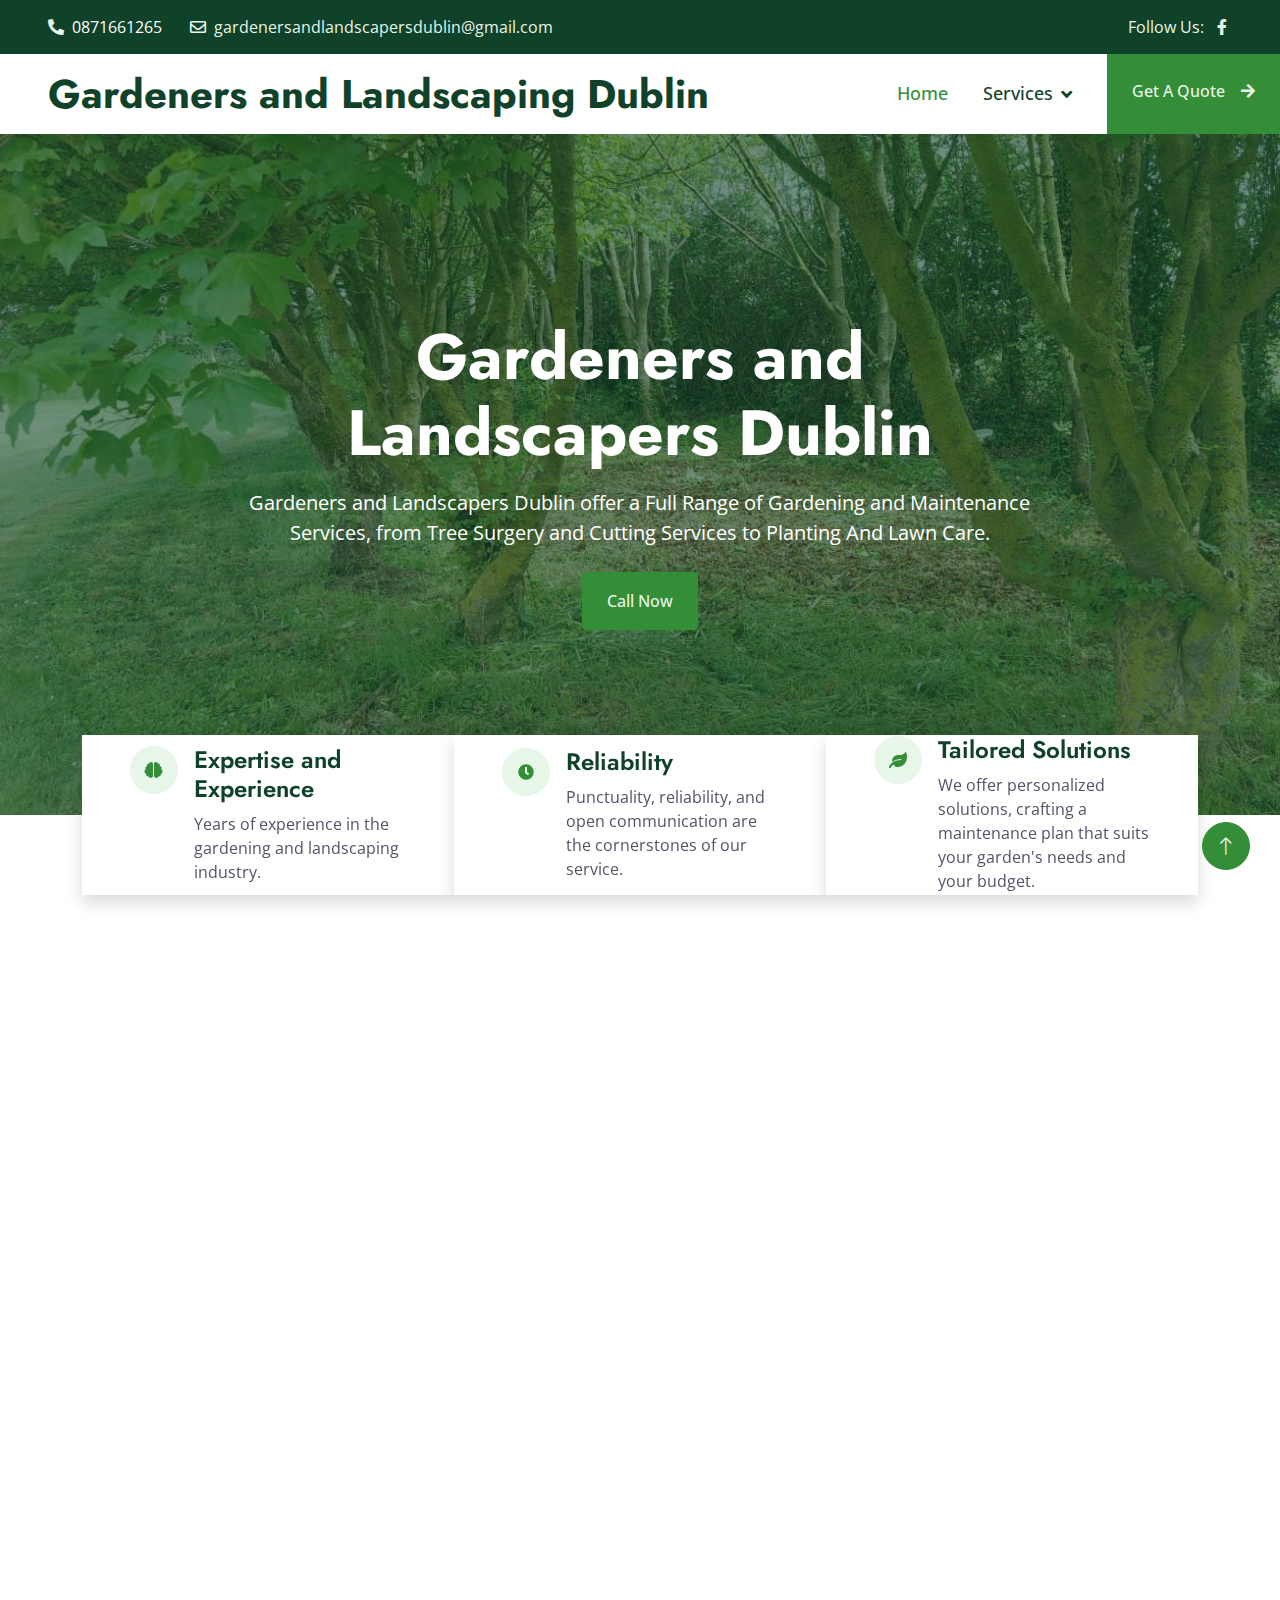
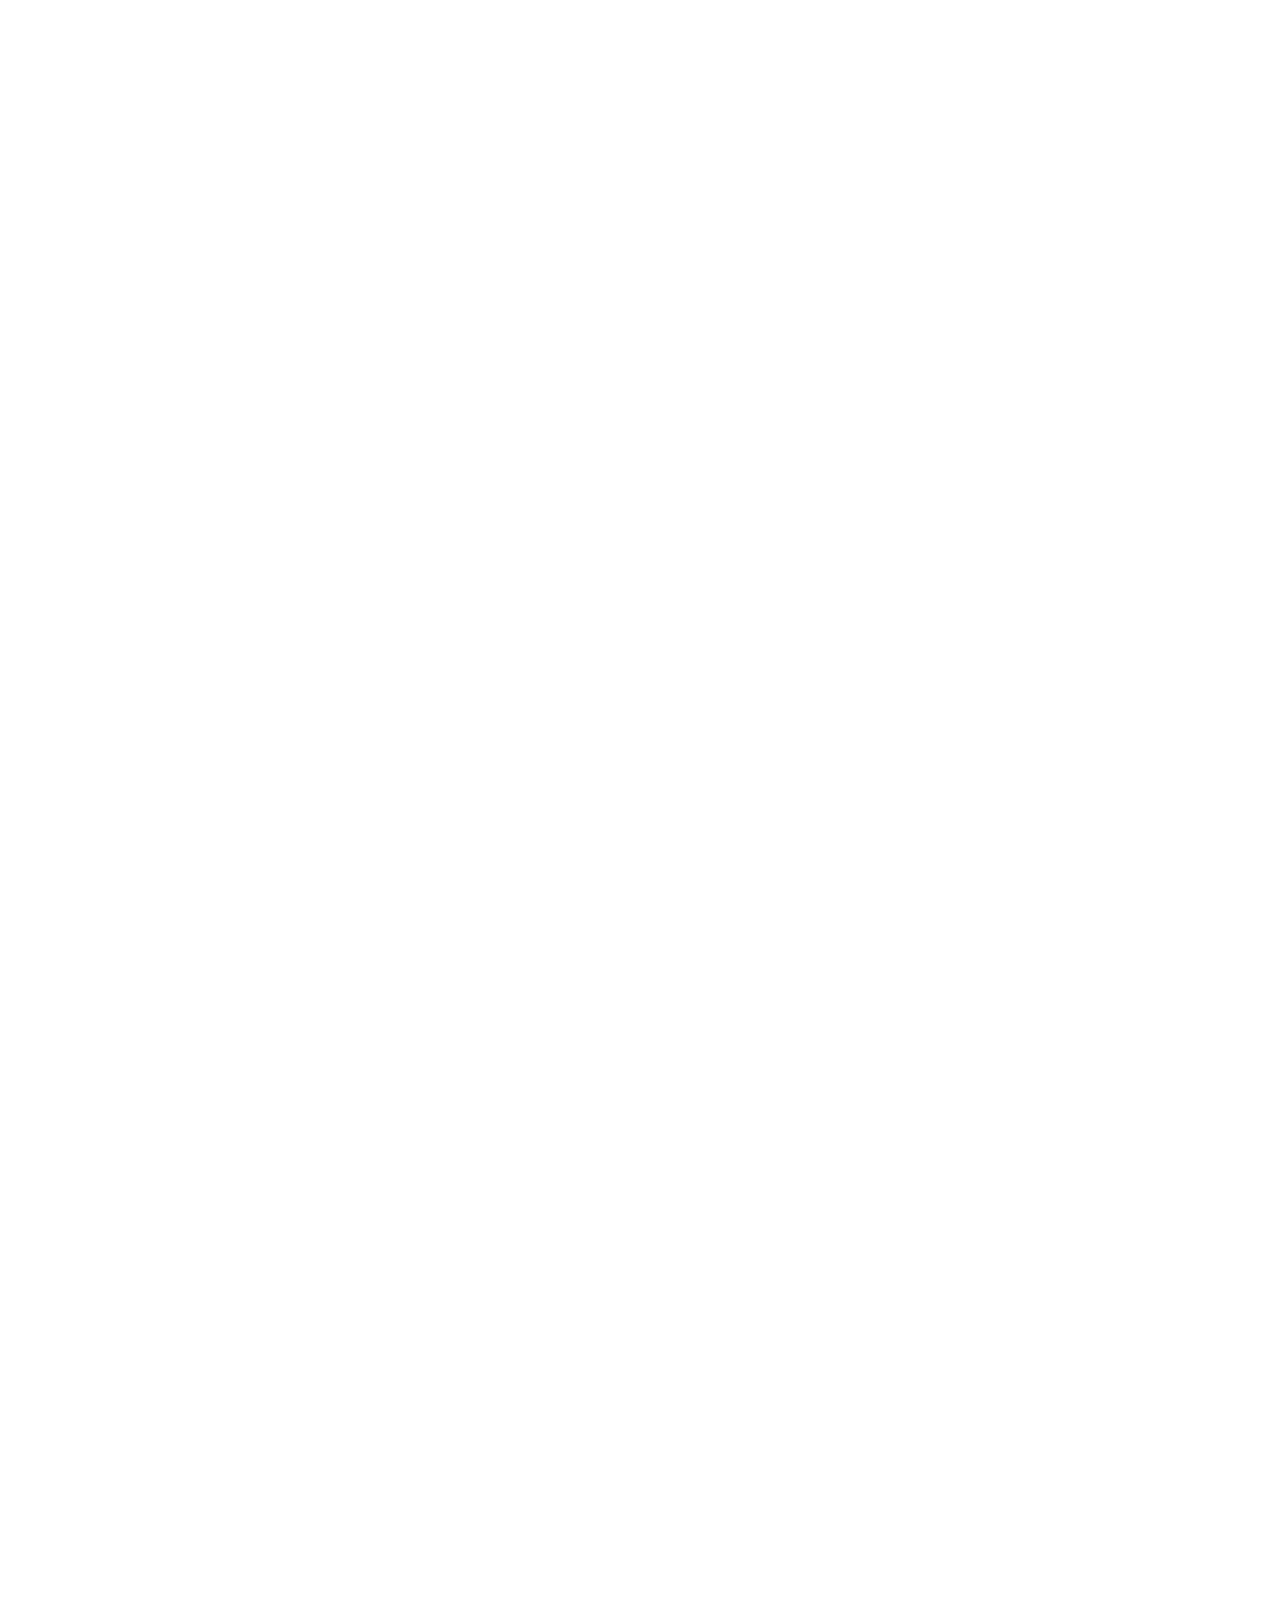
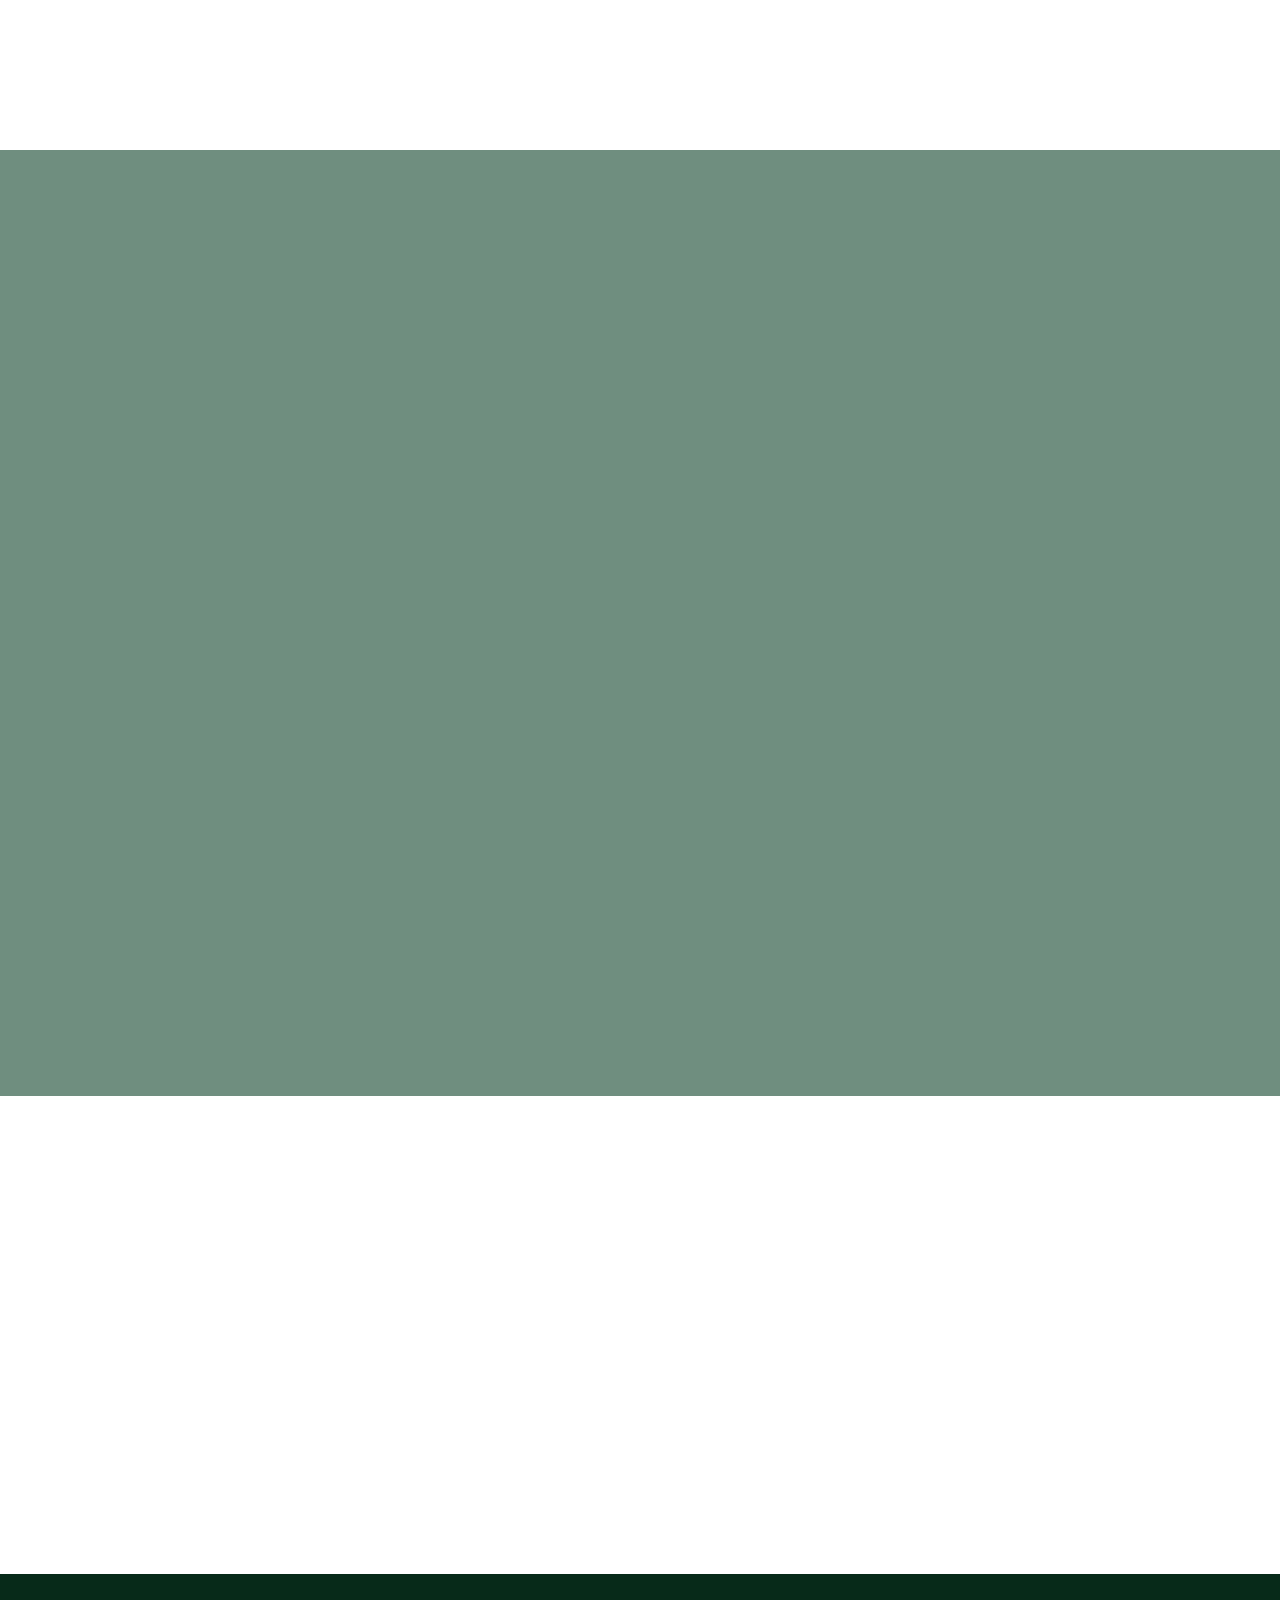
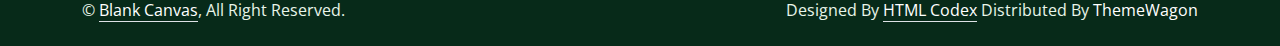
<file: index.html>
<!DOCTYPE html>
<html lang="en">
  <head>
    <meta charset="utf-8" />
    <title>Gardeners and landscapers Dublin | Professional gardening services | Landscaping Dublin | </title>
    <meta content="width=device-width, initial-scale=1.0" name="viewport" />
    <meta content="" name="keywords" />
    <meta content="" name="description" />

    <!-- Favicon -->
    <link href="img/favicon.ico" rel="icon" />

    <!-- Google Web Fonts -->
    <link rel="preconnect" href="https://fonts.googleapis.com" />
    <link rel="preconnect" href="https://fonts.gstatic.com" crossorigin />
    <link
      href="https://fonts.googleapis.com/css2?family=Jost:wght@500;600;700&family=Open+Sans:wght@400;500&display=swap"
      rel="stylesheet"
    />

    <!-- Icon Font Stylesheet -->
    <link
      href="https://cdnjs.cloudflare.com/ajax/libs/font-awesome/5.10.0/css/all.min.css"
      rel="stylesheet"
    />
    <link
      href="https://cdn.jsdelivr.net/npm/bootstrap-icons@1.4.1/font/bootstrap-icons.css"
      rel="stylesheet"
    />

    <!-- Libraries Stylesheet -->
    <link href="lib/animate/animate.min.css" rel="stylesheet" />
    <link href="lib/owlcarousel/assets/owl.carousel.min.css" rel="stylesheet" />
    <link href="lib/lightbox/css/lightbox.min.css" rel="stylesheet" />

    <!-- Customized Bootstrap Stylesheet -->
    <link href="css/bootstrap.min.css" rel="stylesheet" />

    <!-- Template Stylesheet -->
    <link href="css/style.css" rel="stylesheet" />
    <script src="https://product-gallery.cloudinary.com/latest/all.js" type="text/javascript">
</script>  
  </head>

  <body>
    <!-- Spinner Start -->
    <div
      id="spinner"
      class="show position-fixed translate-middle w-100 vh-100 top-50 start-50 d-flex align-items-center justify-content-center bg-white"
    >
      <div
        class="spinner-border text-primary"
        role="status"
        style="width: 3rem; height: 3rem"
      ></div>
    </div>
    <!-- Spinner End -->

    <!-- Topbar Start -->
    <div class="container-fluid bg-dark text-light px-0 py-2">
      <div class="row gx-0 d-none d-lg-flex">
        <div class="col-lg-7 px-5 text-start">
          <div class="h-100 d-inline-flex align-items-center me-4">
            <span class="fa fa-phone-alt me-2"></span>
            <span><a href="tel:0871661265">0871661265</a></span>
          </div>
          <div class="h-100 d-inline-flex align-items-center">
            <span class="far fa-envelope me-2"></span>
            <span>gardenersandlandscapersdublin@gmail.com</span>
          </div>
        </div>
        <div class="col-lg-5 px-5 text-end">
          <div class="h-100 d-inline-flex align-items-center mx-n2">
            <span>Follow Us:</span>
           <a class="btn btn-link text-light" href="https://www.facebook.com/profile.php?id=61587219752154"
              ><i class="fab fa-facebook-f"></i
            ></a>
          </div>
        </div>
      </div>
    </div>
    <!-- Topbar End -->

    <!-- Navbar Start -->
    <nav class="navbar navbar-expand-lg navbar-light sticky-top bg-white p-0">
      <a
        href="index.html"
        class="navbar-brand d-flex align-items-center px-xl-5 px-3"
      >
        <h1 class="m-0">Gardeners and Landscaping Dublin</h1>
      </a>
      <button
        type="button"
        class="navbar-toggler me-4"
        data-bs-toggle="collapse"
        data-bs-target="#navbarCollapse"
      >
        <span class="navbar-toggler-icon"></span>
      </button>
      <div class="navbar-collapse collapse" id="navbarCollapse">
        <div class="navbar-nav p-lg-0 ms-auto p-4">
          <a href="index.html" class="nav-item nav-link active">Home</a>
          <!-- <a href="about.html" class="nav-item nav-link">About</a> -->
          <!-- <a href="service.html" class="nav-item nav-link">Services</a>
          <a href="project.html" class="nav-item nav-link">Projects</a> -->
          <div class="nav-item dropdown">
            <a
              href="service.html"
              class="nav-link dropdown-toggle"
              data-bs-toggle="dropdown"
              >Services</a
            >
            <div class="dropdown-menu bg-light m-0">
              <a href="tree-surgery.html" class="dropdown-item">Tree Surgery/Hedge Cutting</a>
              <a href="lawn-care.html" class="dropdown-item">Lawn Design and Care</a>
              <a href="landscaping.html" class="dropdown-item">Landscaping</a>
              <a href="decking-fencing.html" class="dropdown-item">Decking and Fencing</a>
              <a href="powerwashing-cleaning.html" class="dropdown-item">Powerwashing/Cleaning</a>
              <a href="painting-decorating.html" class="dropdown-item">Painting/Decorating </a>
            </div>
          </div>
        </div>
        <a
          href="contact.html"
          class="btn btn-primary px-lg-4 rounded-0 d-none d-lg-block py-4"
          >Get A Quote<i class="fa fa-arrow-right ms-3"></i
        ></a>
      </div>
    </nav>
    <!-- Navbar End -->

    <!-- Carousel Start -->
    <div class="container-fluid wow fadeIn p-0" data-wow-delay="0.1s">
      <div class="carousel-inner">
        <div class="carousel-item active">
          <img
            src="./img/hero.jpeg"
            class="w-100 img-fluid object-fit-contain overflow-hidden"
            alt=""
          />
          <div class="carousel-caption">
            <div class="container-fluid">
              <div class="row justify-content-center">
                <div class="col-xl-8 ">
                  <h1 class="display-1 text-wrap text-md-nowrap animated slideInDown mb-3 text-white d-none d-md-block">
                    Gardeners and Landscapers Dublin
                  </h1>
                  <p class="fs-5 mb-4 text-white">
                    Gardeners and Landscapers
                    Dublin offer a Full Range of Gardening and
                    Maintenance Services, from Tree Surgery and Cutting Services
                    to Planting And Lawn Care.
                  </p>
                  <a href="tel:0871661265" class="btn btn-primary py-sm-3 px-sm-4"
                    >Call Now</a
                  >
                </div>
              </div>
            </div>
          </div>
        </div>
      </div>
      <!-- <div id="header-carousel" class="carousel slide" data-bs-ride="carousel">
        <div class="carousel-inner">
          <div class="carousel-item active">
            <img class="w-100" src="img/carousel-1.jpg" alt="Image" />
            <div class="carousel-caption">
              <div class="container">
                <div class="row justify-content-center">
                  <div class="col-lg-8">
                    <h1 class="display-1 animated slideInDown mb-5 text-white">
                      Make Your Home Like Garden
                    </h1>
                    <a href="" class="btn btn-primary py-sm-3 px-sm-4"
                      >Explore More</a
                    >
                  </div>
                </div>
              </div>
            </div>
          </div>
          <div class="carousel-item">
            <img class="w-100" src="img/carousel-2.jpg" alt="Image" />
            <div class="carousel-caption">
              <div class="container">
                <div class="row justify-content-center">
                  <div class="col-lg-7">
                    <h1 class="display-1 animated slideInDown mb-5 text-white">
                      Create Your Own Small Garden At Home
                    </h1>
                    <a href="" class="btn btn-primary py-sm-3 px-sm-4"
                      >Explore More</a
                    >
                  </div>
                </div>
              </div>
            </div>
          </div>
        </div>
        <button
          class="carousel-control-prev"
          type="button"
          data-bs-target="#header-carousel"
          data-bs-slide="prev"
        >
          <span class="carousel-control-prev-icon" aria-hidden="true"></span>
          <span class="visually-hidden">Previous</span>
        </button>
        <button
          class="carousel-control-next"
          type="button"
          data-bs-target="#header-carousel"
          data-bs-slide="next"
        >
          <span class="carousel-control-next-icon" aria-hidden="true"></span>
          <span class="visually-hidden">Next</span>
        </button>
      </div> -->
    </div>
    <!-- Carousel End -->

    <!-- Top Feature Start -->
    <div class="container-fluid top-feature pt-lg-0 py-5">
      <div class="pt-lg-0 container py-5">
        <div class="row gx-0">
          <div class="col-lg-4 wow fadeIn" data-wow-delay="0.1s">
            <div
              class="d-flex align-items-center h-100 bg-white px-5 shadow"
              style="min-height: 160px"
            >
              <div class="d-flex">
                <div
                  class="btn-lg-square rounded-circle bg-light flex-shrink-0"
                >
                  <i class="fa fa-brain text-primary"></i>
                </div>
                <div class="ps-3">
                  <h4>Expertise and Experience</h4>
                  <span
                    >Years of experience in the gardening and landscaping
                    industry.</span
                  >
                </div>
              </div>
            </div>
          </div>
          <div class="col-lg-4 wow fadeIn" data-wow-delay="0.3s">
            <div
              class="d-flex align-items-center h-100 bg-white px-5 shadow"
              style="min-height: 160px"
            >
              <div class="d-flex">
                <div
                  class="btn-lg-square rounded-circle bg-light flex-shrink-0"
                >
                  <i class="fa fa-clock text-primary"></i>
                </div>
                <div class="ps-3">
                  <h4>Reliability</h4>
                  <span
                    >Punctuality, reliability, and open communication are the
                    cornerstones of our service.</span
                  >
                </div>
              </div>
            </div>
          </div>
          <div class="col-lg-4 wow fadeIn" data-wow-delay="0.5s">
            <div
              class="d-flex align-items-center h-100 bg-white px-5 shadow"
              style="min-height: 160px"
            >
              <div class="d-flex">
                <div
                  class="btn-lg-square rounded-circle bg-light flex-shrink-0"
                >
                  <i class="fa fa-leaf text-primary"></i>
                </div>
                <div class="ps-3">
                  <h4>Tailored Solutions</h4>
                  <span
                    >We offer personalized solutions, crafting a maintenance
                    plan that suits your garden's needs and your budget.</span
                  >
                </div>
              </div>
            </div>
          </div>
        </div>
      </div>
    </div>
    <!-- Top Feature End -->

    <!-- About Start -->
    <div class="container-xxl py-5" id="about">
      <div class="container">
        <div class="row g-5 align-items-center">
          <div class="col-lg-4 col-md-6 wow fadeInUp" data-wow-delay="0.1s">
            <img
              class="img-fluid rounded"
              data-wow-delay="0.1s"
              src="img/about-1.jpg"
            />
          </div>
          <div class="col-lg-8 col-md-6 wow fadeInUp" data-wow-delay="0.3s">
            <!-- <h1 class="display-1 text-primary mb-0">25</h1>
            <p class="text-primary mb-4">Year of Experience</p> -->
            <h1 class="display-5 mb-4">About Us</h1>
            <p class="mb-4">
              Your one-stop solution for professional gardening and landscaping
              services in Dublin.
            </p>
            <p>
              With a team of skilled horticulturists and landscaping experts,
              <b>Gardeners and Landscapers Dublin</b> take great pride in transforming
              outdoor spaces into breathtaking gardens and lush landscapes.
              Whether you need tree cutting, hedge trimming, fence erecting and
              repair, lawn care and seeding, or any other gardening service, we
              have the expertise to create stunning outdoor spaces that meet
              your needs and exceed your expectations.
              <p>
                <b> Gardeners and Landscapers Dublin </b> offer to undertake all
                those mundane but essential home and garden maintenance tasks,
                which many property owners dread the notion of dealing with,
                including Tree And Hedge Cutting, Lawn Care , Fencing and
                Clearances and Minor Repairs.
              </p>
            </p>
            <a class="btn btn-primary px-4 py-3" href="service.html">Explore More</a>
          </div>
          <!-- <div class="col-lg-3 col-md-12 wow fadeInUp" data-wow-delay="0.5s">
            <div class="row g-5">
              <div class="col-12 col-sm-6 col-lg-12">
                <div class="border-start ps-4">
                  <i class="fa fa-award fa-3x text-primary mb-3"></i>
                  <h4 class="mb-3">Award Winning</h4>
                  <span
                    >Clita erat ipsum et lorem et sit, sed stet lorem sit clita
                    duo justo magna</span
                  >
                </div>
              </div>
              <div class="col-12 col-sm-6 col-lg-12">
                <div class="border-start ps-4">
                  <i class="fa fa-users fa-3x text-primary mb-3"></i>
                  <h4 class="mb-3">Dedicated Team</h4>
                  <span
                    >Clita erat ipsum et lorem et sit, sed stet lorem sit clita
                    duo justo magna</span
                  >
                </div>
              </div>
            </div>
          </div> -->
        </div>
      </div>
    </div>
    <!-- About End -->

<div id="my-gallery" style="max-width:80%;margin:auto">
</div>

    <!-- Facts Start -->
    <!-- <div
      class="container-fluid facts my-5 py-5"
      data-parallax="scroll"
      data-image-src="img/carousel-1.jpg"
    >
      <div class="container py-5">
        <div class="row g-5">
          <div
            class="col-sm-6 col-lg-3 wow fadeIn text-center"
            data-wow-delay="0.1s"
          >
            <h1 class="display-4 text-white" data-toggle="counter-up">1234</h1>
            <span class="fs-5 fw-semi-bold text-light">Happy Clients</span>
          </div>
          <div
            class="col-sm-6 col-lg-3 wow fadeIn text-center"
            data-wow-delay="0.3s"
          >
            <h1 class="display-4 text-white" data-toggle="counter-up">1234</h1>
            <span class="fs-5 fw-semi-bold text-light">Garden Complated</span>
          </div>
          <div
            class="col-sm-6 col-lg-3 wow fadeIn text-center"
            data-wow-delay="0.5s"
          >
            <h1 class="display-4 text-white" data-toggle="counter-up">1234</h1>
            <span class="fs-5 fw-semi-bold text-light">Dedicated Staff</span>
          </div>
          <div
            class="col-sm-6 col-lg-3 wow fadeIn text-center"
            data-wow-delay="0.7s"
          >
            <h1 class="display-4 text-white" data-toggle="counter-up">1234</h1>
            <span class="fs-5 fw-semi-bold text-light">Awards Achieved</span>
          </div>
        </div>
      </div>
    </div> -->
    <!-- Facts End -->

    <!-- Features Start -->
    <div class="container-xxl py-5">
      <div class="container">
        <div class="row g-5 align-items-center">
          <div class="col-lg-6 wow fadeInUp" data-wow-delay="0.1s">
            <p class="fs-5 fw-bold text-primary">Garden and Landscaper pricing</p>
            <h1 class="display-5 mb-4">How Much Is It To Hire A Gardener In Dublin?</h1>
            <p class="mb-4">
              With pricing for our Garden Maintenance Services in Dublin, from as little as €14ph and OAP discounts available, we guarantee that we can provide affordable gardening solutions to all.
            </p>
            <a class="btn btn-primary px-4 py-3" href="">Explore More</a>
          </div>
          <div class="col-lg-6">
            <div class="row g-4 align-items-center">
              <div class="col-md-6">
                <div class="row g-4">
                  <div class="col-12 wow fadeIn" data-wow-delay="0.3s">
                    <div
                      class="rounded px-4 py-5 text-center"
                      style="box-shadow: 0 0 45px rgba(0, 0, 0, 0.08)"
                    >
                      <div
                        class="btn-square bg-light rounded-circle mx-auto mb-4"
                        style="width: 90px; height: 90px"
                      >
                        <i class="fa fa-euro-sign fa-3x text-primary"></i>
                      </div>
                      <h4 class="mb-0">€14 per hour</h4>
                    </div>
                  </div>
                  <div class="col-12 wow fadeIn" data-wow-delay="0.5s">
                    <div
                      class="rounded px-4 py-5 text-center"
                      style="box-shadow: 0 0 45px rgba(0, 0, 0, 0.08)"
                    >
                      <div
                        class="btn-square bg-light rounded-circle mx-auto mb-4"
                        style="width: 90px; height: 90px"
                      >
                        <i class="fa fa-percent fa-3x text-primary"></i>
                      </div>
                      <h4 class="mb-0">Special Discounts for OAPs</h4>
                    </div>
                  </div>
                </div>
              </div>
              <div class="col-md-6 wow fadeIn" data-wow-delay="0.7s">
                <div
                  class="rounded px-4 py-5 text-center"
                  style="box-shadow: 0 0 45px rgba(0, 0, 0, 0.08)"
                >
                  <div
                    class="btn-square bg-light rounded-circle mx-auto mb-4"
                    style="width: 90px; height: 90px"
                  >
                    <i class="fa fa-ban fa-3x text-primary"></i>
                  </div>
                  <h4 class="mb-0">No hidden fees</h4>
                </div>
              </div>
            </div>
          </div>
        </div>
      </div>
    </div>
    <!-- Features End -->

    <!-- Service Start -->
    <div class="container-xxl py-5" id="service">
      <div class="container">
        <div
          class="wow fadeInUp mx-auto text-center"
          data-wow-delay="0.1s"
          style="max-width: 500px"
        >
          <p class="fs-5 fw-bold text-primary">Our Services</p>
          <h1 class="display-5 mb-5">Services That We Offer For You</h1>
        </div>
        <div class="row g-4">
          <div class="col-lg-4 col-md-6 wow fadeInUp" data-wow-delay="0.1s">
            <div class="service-item d-flex h-100 rounded">
              <div class="service-img rounded">
                <img class="img-fluid" src="img/service-1.jpg" alt="" />
              </div>
              <div class="service-text rounded p-5">
                <div class="btn-square rounded-circle mx-auto mb-3">
                  <img class="img-fluid" src="img/icon/icon-3.png" alt="Icon" />
                </div>
                <h4 class="mb-3">Landscaping & Groundwork</h4>
                <p class="mb-4">
                  Complete Landscaping Solutions from Concept to Completion.

                </p>
                <a class="btn btn-sm" href="landscaping.html"
                  ><i class="fa fa-plus text-primary me-2"></i>Read More</a
                >
              </div>
            </div>
          </div>
          <div class="col-lg-4 col-md-6 wow fadeInUp" data-wow-delay="0.3s">
            <div class="service-item d-flex h-100 rounded">
              <div class="service-img rounded">
                <img class="img-fluid" src="img/service-2.jpg" alt="" />
              </div>
              <div class="service-text rounded p-5">
                <div class="btn-square rounded-circle mx-auto mb-3">
                  <img class="img-fluid" src="img/icon/icon-6.png" alt="Icon" />
                </div>
                <h4 class="mb-3">Designing & Planting Lawn & Gardening Care</h4>
                <p class="mb-4">
                  Transform Your Outdoor Space with Expert Garden Design.

                </p>
                <a class="btn btn-sm" href="lawn-care.html"
                  ><i class="fa fa-plus text-primary me-2"></i>Read More</a
                >
              </div>
            </div>
          </div>
          <div class="col-lg-4 col-md-6 wow fadeInUp" data-wow-delay="0.5s">
            <div class="service-item d-flex h-100 rounded">
              <div class="service-img rounded">
                <img class="img-fluid" src="img/service-3.jpg" alt="" />
              </div>
              <div class="service-text rounded p-5">
                <div class="btn-square rounded-circle mx-auto mb-3">
                  <img class="img-fluid" src="img/icon/icon-5.png" alt="Icon" />
                </div>
                <h4 class="mb-3"> Powerwashing + Gutter Cleaning</h4>
                <p class="mb-4">
                 Restore and Protect Your Property's Exterior.

                </p>
                <a class="btn btn-sm" href="powerwashing-cleaning.html"
                  ><i class="fa fa-plus text-primary me-2"></i>Read More</a
                >
              </div>
            </div>
          </div>
          <div class="col-lg-4 col-md-6 wow fadeInUp" data-wow-delay="0.1s">
            <div class="service-item d-flex h-100 rounded">
              <div class="service-img rounded">
                <img class="img-fluid" src="img/service-4.jpg" alt="" />
              </div>
              <div class="service-text rounded p-5">
                <div class="btn-square rounded-circle mx-auto mb-3">
                  <img class="img-fluid" src="img/icon/icon-4.png" alt="Icon" />
                </div>
                <h4 class="mb-3">Tree Surgery and Hedge Cutting</h4>
                <p class="mb-4">
                  Expert Tree Care and Precision Hedge Trimming.

                </p>
                <a class="btn btn-sm" href="tree-surgery.html"
                  ><i class="fa fa-plus text-primary me-2"></i>Read More</a
                >
              </div>
            </div>
          </div>
          <div class="col-lg-4 col-md-6 wow fadeInUp" data-wow-delay="0.3s">
            <div class="service-item d-flex h-100 rounded">
              <div class="service-img rounded">
                <img class="img-fluid" src="img/service-5.jpg" alt="" />
              </div>
              <div class="service-text rounded p-5">
                <div class="btn-square rounded-circle mx-auto mb-3">
                  <img class="img-fluid" src="img/icon/icon-8.png" alt="Icon" />
                </div>
                <h4 class="mb-3">Decking & Fencing Repair + Services</h4>
                <p class="mb-4">
                 Quality Decking and Fencing for Privacy and Style.

                </p>
                <a class="btn btn-sm" href="decking-fencing.html"
                  ><i class="fa fa-plus text-primary me-2"></i>Read More</a
                >
              </div>
            </div>
          </div>
          <div class="col-lg-4 col-md-6 wow fadeInUp" data-wow-delay="0.5s">
            <div class="service-item d-flex h-100 rounded">
              <div class="service-img rounded">
                <img class="img-fluid" src="img/service-6.jpg" alt="" />
              </div>
              <div class="service-text rounded p-5">
                <div class="btn-square rounded-circle mx-auto mb-3">
                  <img class="img-fluid" src="img/icon/icon-2.png" alt="Icon" />
                </div>
                <h4 class="mb-3">Painting & Decorating</h4>
                <p class="mb-4">
                  Professional Exterior Painting to Protect and Enhance.

                </p>
                <a class="btn btn-sm" href="painting-decorating.html"
                  ><i class="fa fa-plus text-primary me-2"></i>Read More</a
                >
              </div>
            </div>
          </div>
        </div>
      </div>
    </div>
    <!-- Service End -->

    

            <!-- Quote Start -->
    <div
      class="container-fluid quote my-5 py-5"
      id="contact"
      data-parallax="scroll"
      data-image-src="img/carousel-2.jpg"
    >
      <div class="container py-5">
        <div class="row justify-content-center">
          <div class="col-lg-7">
            <div
              class="p-sm-5 wow fadeIn rounded bg-white p-4"
              data-wow-delay="0.5s"
            >
              <h1 class="display-5 mb-5 text-center">For a free quote or to schedule an appointment, please fill out
              the form below, or call us at <a class="link-offset-2 link-offset-3-hover link-underline link-underline-opacity-0 link-underline-opacity-75-hover link-success" href="tel:0871661265">0871661265</a></h1>
             <form name="contact-home" method="POST" data-netlify="true">
              <div class="row g-3">
                <div class="col-sm-6">
                    <div class="form-floating">
                    <input
                      type="text"
                      class="form-control bg-light border-0"
                      id="gname"
                      placeholder="Name"
                      name="gname"
                    />
                    <label for="gname">Your Name</label>
                  </div>
                </div>
               
                <div class="col-sm-6">
                  <div class="form-floating">
                    <input
                      type="email"
                      class="form-control bg-light border-0"
                      id="gmail"
                      placeholder="Your Email"
                      name="gmail"
                    />
                    <label for="gmail">Your Email</label>
                  </div>
                </div>
                <div class="col-sm-6">
                  <div class="form-floating">
                    <input
                      type="text"
                      class="form-control bg-light border-0"
                      id="cname"
                      placeholder="Your Mobile"
                      name="cmobile"
                    />
                    <label for="cname">Your Mobile</label>
                  </div>
                </div>
                <div class="col-sm-6">
                  <div class="form-floating">
                    <input
                      type="text"
                      class="form-control bg-light border-0"
                      id="cage"
                      placeholder="Child Age"
                      name="cage"
                    />
                    <label for="cage">Service Type</label>
                  </div>
                </div>
                <div class="col-12">
                  <div class="form-floating">
                    <textarea
                      class="form-control bg-light border-0"
                      placeholder="Leave a message here"
                      id="message"
                      style="height: 100px"
                      name="message"
                    ></textarea>
                    <label for="message">Message</label>
                  </div>
                </div>
                <div class="col-12 text-center">
                  <button class="btn btn-primary px-4 py-3" type="submit">
                    Submit Now
                  </button>
                </div>
       
              </div>
            </form>
          </div>
          </div>
        </div>
      </div>
    </div>
    <!-- Quote End -->



    <!-- Projects Start -->
    <!-- <div class="container-xxl py-5">
      <div class="container">
        <div
          class="wow fadeInUp mx-auto text-center"
          data-wow-delay="0.1s"
          style="max-width: 500px"
        >
          <p class="fs-5 fw-bold text-primary">Our Projects</p>
          <h1 class="display-5 mb-5">Some Of Our Wonderful Projects</h1>
        </div>
        <div class="row wow fadeInUp" data-wow-delay="0.3s">
          <div class="col-12 text-center">
            <ul class="list-inline mb-5 rounded" id="portfolio-flters">
              <li class="active mx-2" data-filter="*">All</li>
              <li class="mx-2" data-filter=".first">Complete Projects</li>
              <li class="mx-2" data-filter=".second">Ongoing Projects</li>
            </ul>
          </div>
        </div>
        <div class="row g-4 portfolio-container">
          <div
            class="col-lg-4 col-md-6 portfolio-item first wow fadeInUp"
            data-wow-delay="0.1s"
          >
            <div class="portfolio-inner rounded">
              <img class="img-fluid" src="img/service-1.jpg" alt="" />
              <div class="portfolio-text">
                <h4 class="mb-4 text-white">Landscaping</h4>
                <div class="d-flex">
                  <a
                    class="btn btn-lg-square rounded-circle mx-2"
                    href="img/service-1.jpg"
                    data-lightbox="portfolio"
                    ><i class="fa fa-eye"></i
                  ></a>
                  <a class="btn btn-lg-square rounded-circle mx-2" href=""
                    ><i class="fa fa-link"></i
                  ></a>
                </div>
              </div>
            </div>
          </div>
          <div
            class="col-lg-4 col-md-6 portfolio-item second wow fadeInUp"
            data-wow-delay="0.3s"
          >
            <div class="portfolio-inner rounded">
              <img class="img-fluid" src="img/service-2.jpg" alt="" />
              <div class="portfolio-text">
                <h4 class="mb-4 text-white">Pruning plants</h4>
                <div class="d-flex">
                  <a
                    class="btn btn-lg-square rounded-circle mx-2"
                    href="img/service-2.jpg"
                    data-lightbox="portfolio"
                    ><i class="fa fa-eye"></i
                  ></a>
                  <a class="btn btn-lg-square rounded-circle mx-2" href=""
                    ><i class="fa fa-link"></i
                  ></a>
                </div>
              </div>
            </div>
          </div>
          <div
            class="col-lg-4 col-md-6 portfolio-item first wow fadeInUp"
            data-wow-delay="0.5s"
          >
            <div class="portfolio-inner rounded">
              <img class="img-fluid" src="img/service-3.jpg" alt="" />
              <div class="portfolio-text">
                <h4 class="mb-4 text-white">Irrigation & Drainage</h4>
                <div class="d-flex">
                  <a
                    class="btn btn-lg-square rounded-circle mx-2"
                    href="img/service-3.jpg"
                    data-lightbox="portfolio"
                    ><i class="fa fa-eye"></i
                  ></a>
                  <a class="btn btn-lg-square rounded-circle mx-2" href=""
                    ><i class="fa fa-link"></i
                  ></a>
                </div>
              </div>
            </div>
          </div>
          <div
            class="col-lg-4 col-md-6 portfolio-item second wow fadeInUp"
            data-wow-delay="0.1s"
          >
            <div class="portfolio-inner rounded">
              <img class="img-fluid" src="img/service-4.jpg" alt="" />
              <div class="portfolio-text">
                <h4 class="mb-4 text-white">Garden Maintenance</h4>
                <div class="d-flex">
                  <a
                    class="btn btn-lg-square rounded-circle mx-2"
                    href="img/service-4.jpg"
                    data-lightbox="portfolio"
                    ><i class="fa fa-eye"></i
                  ></a>
                  <a class="btn btn-lg-square rounded-circle mx-2" href=""
                    ><i class="fa fa-link"></i
                  ></a>
                </div>
              </div>
            </div>
          </div>
          <div
            class="col-lg-4 col-md-6 portfolio-item first wow fadeInUp"
            data-wow-delay="0.3s"
          >
            <div class="portfolio-inner rounded">
              <img class="img-fluid" src="img/service-5.jpg" alt="" />
              <div class="portfolio-text">
                <h4 class="mb-4 text-white">Green Technology</h4>
                <div class="d-flex">
                  <a
                    class="btn btn-lg-square rounded-circle mx-2"
                    href="img/service-5.jpg"
                    data-lightbox="portfolio"
                    ><i class="fa fa-eye"></i
                  ></a>
                  <a class="btn btn-lg-square rounded-circle mx-2" href=""
                    ><i class="fa fa-link"></i
                  ></a>
                </div>
              </div>
            </div>
          </div>
          <div
            class="col-lg-4 col-md-6 portfolio-item second wow fadeInUp"
            data-wow-delay="0.5s"
          >
            <div class="portfolio-inner rounded">
              <img class="img-fluid" src="img/service-6.jpg" alt="" />
              <div class="portfolio-text">
                <h4 class="mb-4 text-white">Urban Gardening</h4>
                <div class="d-flex">
                  <a
                    class="btn btn-lg-square rounded-circle mx-2"
                    href="img/service-6.jpg"
                    data-lightbox="portfolio"
                    ><i class="fa fa-eye"></i
                  ></a>
                  <a class="btn btn-lg-square rounded-circle mx-2" href=""
                    ><i class="fa fa-link"></i
                  ></a>
                </div>
              </div>
            </div>
          </div>
        </div>
      </div>
    </div> -->
    <!-- Projects End -->

    <!-- Team Start -->
    <!-- <div class="container-xxl py-5">
      <div class="container">
        <div
          class="wow fadeInUp mx-auto text-center"
          data-wow-delay="0.1s"
          style="max-width: 500px"
        >
          <p class="fs-5 fw-bold text-primary">Our Team</p>
          <h1 class="display-5 mb-5">Dedicated & Experienced Team Members</h1>
        </div>
        <div class="row g-4">
          <div class="col-lg-4 col-md-6 wow fadeInUp" data-wow-delay="0.1s">
            <div class="team-item rounded">
              <img class="img-fluid" src="img/team-1.jpg" alt="" />
              <div class="team-text">
                <h4 class="mb-0">Doris Jordan</h4>
                <p class="text-primary">Landscape Designer</p>
                <div class="team-social d-flex">
                  <a class="btn btn-square rounded-circle me-2" href=""
                    ><i class="fab fa-facebook-f"></i
                  ></a>
                  <a class="btn btn-square rounded-circle me-2" href=""
                    ><i class="fab fa-twitter"></i
                  ></a>
                  <a class="btn btn-square rounded-circle me-2" href=""
                    ><i class="fab fa-instagram"></i
                  ></a>
                </div>
              </div>
            </div>
          </div>
          <div class="col-lg-4 col-md-6 wow fadeInUp" data-wow-delay="0.3s">
            <div class="team-item rounded">
              <img class="img-fluid" src="img/team-2.jpg" alt="" />
              <div class="team-text">
                <h4 class="mb-0">Johnny Ramirez</h4>
                <p class="text-primary">Garden Designer</p>
                <div class="team-social d-flex">
                  <a class="btn btn-square rounded-circle me-2" href=""
                    ><i class="fab fa-facebook-f"></i
                  ></a>
                  <a class="btn btn-square rounded-circle me-2" href=""
                    ><i class="fab fa-twitter"></i
                  ></a>
                  <a class="btn btn-square rounded-circle me-2" href=""
                    ><i class="fab fa-instagram"></i
                  ></a>
                </div>
              </div>
            </div>
          </div>
          <div class="col-lg-4 col-md-6 wow fadeInUp" data-wow-delay="0.5s">
            <div class="team-item rounded">
              <img class="img-fluid" src="img/team-3.jpg" alt="" />
              <div class="team-text">
                <h4 class="mb-0">Diana Wagner</h4>
                <p class="text-primary">Senior Gardener</p>
                <div class="team-social d-flex">
                  <a class="btn btn-square rounded-circle me-2" href=""
                    ><i class="fab fa-facebook-f"></i
                  ></a>
                  <a class="btn btn-square rounded-circle me-2" href=""
                    ><i class="fab fa-twitter"></i
                  ></a>
                  <a class="btn btn-square rounded-circle me-2" href=""
                    ><i class="fab fa-instagram"></i
                  ></a>
                </div>
              </div>
            </div>
          </div>
        </div>
      </div>
    </div> -->
    <!-- Team End -->

    <!-- Testimonial Start -->
    <!-- <div class="container-xxl py-5">
      <div class="container">
        <div class="row g-5">
          <div class="col-lg-5 wow fadeInUp" data-wow-delay="0.1s">
            <p class="fs-5 fw-bold text-primary">Testimonial</p>
            <h1 class="display-5 mb-5">What Our Clients Say About Us!</h1>
            <p class="mb-4">
              Tempor erat elitr rebum at clita. Diam dolor diam ipsum sit. Aliqu
              diam amet diam et eos. Clita erat ipsum et lorem et sit sed stet
              lorem sit clita duo justo.
            </p>
            <a class="btn btn-primary px-4 py-3" href="">See More</a>
          </div>
          <div class="col-lg-7 wow fadeInUp" data-wow-delay="0.5s">
            <div class="owl-carousel testimonial-carousel">
              <div class="testimonial-item">
                <img
                  class="img-fluid mb-3 rounded"
                  src="img/testimonial-1.jpg"
                  alt=""
                />
                <p class="fs-5">
                  Dolores sed duo clita tempor justo dolor et stet lorem kasd
                  labore dolore lorem ipsum. At lorem lorem magna ut et, nonumy
                  et labore et tempor diam tempor erat.
                </p>
                <h4>Client Name</h4>
                <span>Profession</span>
              </div>
              <div class="testimonial-item">
                <img
                  class="img-fluid mb-3 rounded"
                  src="img/testimonial-2.jpg"
                  alt=""
                />
                <p class="fs-5">
                  Dolores sed duo clita tempor justo dolor et stet lorem kasd
                  labore dolore lorem ipsum. At lorem lorem magna ut et, nonumy
                  et labore et tempor diam tempor erat.
                </p>
                <h4>Client Name</h4>
                <span>Profession</span>
              </div>
            </div>
          </div>
        </div>
      </div>
    </div> -->
    <!-- Testimonial End -->

    <!-- Footer Start -->
    <div
      class="container-fluid bg-dark text-light footer wow fadeIn mt-5 py-5"
      data-wow-delay="0.1s"
    >
      <div class="container py-5">
        <div class="row g-5">
          <div class="col-lg-4 col-md-6">
            <!-- <h4 class="mb-4 text-white">Our Office</h4> -->
            <p class="mb-2">
              <i class="fa fa-map-marker-alt me-3"></i>Inchicore, Dublin, Ireland
            </p>
            <p class="mb-2">
              <a href="tel:0871661265"><i class="fa fa-phone-alt me-3"></i>0871661265</a>
            </p>
            <p class="mb-2">
              <i class="fa fa-envelope me-3"></i>gardenersandlandscapersdublin@gmail.com
            </p>
            <div class="d-flex pt-2">
               <a
                class="btn btn-square btn-outline-light rounded-circle me-2"
                href="https://www.facebook.com/profile.php?id=61587219752154"
                ><i class="fab fa-facebook-f"></i
              ></a>
            </div>
          </div>
          <div class="col-lg-4 col-md-6">
            <h4 class="mb-4 text-white">Services</h4>
            <a class="btn btn-link" href="landscaping.html">Landscaping</a>
            <a class="btn btn-link" href="tree-surgery.html">Tree Surgery and Hedge Cutting</a>
            <a class="btn btn-link" href="lawn-care.html">Gardening</a>
            <a class="btn btn-link" href="decking-fencing.html">Decking and Fencing</a>
            <a class="btn btn-link" href="powerwashing-cleaning.html">Powerwashing and Gutter Cleaning</a>
            <a class="btn btn-link" href="painting-decorating.html">Painting and Decorating</a>
          </div>
          <div class="col-lg-4 col-md-6">
            <h4 class="mb-4 text-white">Quick Links</h4>
            <a class="btn btn-link" href="index.html#about">About Us</a>            <a class="btn btn-link" href="#contact">Contact Us</a>
            <a class="btn btn-link" href="#services">Our Services</a>
            <!-- <a class="btn btn-link" href="">Terms & Condition</a>
            <a class="btn btn-link" href="">Support</a> -->
          </div>
         
        </div>
      </div>
    </div>
    <!-- Footer End -->

    <!-- Copyright Start -->
    <div class="container-fluid copyright py-4">
      <div class="container">
        <div class="row">
          <div class="col-md-6 text-md-start mb-md-0 mb-3 text-center">
            &copy; <a class="border-bottom" href="#">Blank Canvas</a>, All
            Right Reserved.
          </div>
          <div class="col-md-6 text-md-end text-center">
            <!--/*** This template is free as long as you keep the footer author’s credit link/attribution link/backlink. If you'd like to use the template without the footer author’s credit link/attribution link/backlink, you can purchase the Credit Removal License from "https://htmlcodex.com/credit-removal". Thank you for your support. ***/-->
            Designed By
            <a class="border-bottom" href="https://htmlcodex.com">HTML Codex</a>
            Distributed By <a href="https://themewagon.com">ThemeWagon</a>
          </div>
        </div>
      </div>
    </div>
    <!-- Copyright End -->

    <!-- Back to Top -->
    <a
      href="#"
      class="btn btn-lg btn-primary btn-lg-square rounded-circle back-to-top"
      ><i class="bi bi-arrow-up"></i
    ></a>

    <!-- JavaScript Libraries -->
     <script src="https://code.jquery.com/jquery-3.4.1.min.js"></script>
    <script src="https://cdn.jsdelivr.net/npm/bootstrap@5.0.0/dist/js/bootstrap.bundle.min.js"></script>
    <script src="lib/wow/wow.min.js"></script>
    <script src="lib/parallax/parallax.min.js"></script>
    <!--<script src="lib/easing/easing.min.js"></script>
    <script src="lib/waypoints/waypoints.min.js"></script>
    <script src="lib/owlcarousel/owl.carousel.min.js"></script>
    <script src="lib/counterup/counterup.min.js"></script>
    <script src="lib/isotope/isotope.pkgd.min.js"></script>
    <script src="lib/lightbox/js/lightbox.min.js"></script>-->
    <script type="text/javascript">   
const myGallery= cloudinary.galleryWidget({
  container: "#my-gallery",
  cloudName: "dcmlljv4l",
  mediaAssets: [
    {tag: "gald", mediaType: "image",}, 
    {tag: "gald", mediaType: "video",}, 
    // by default mediaType: "image"
  ]
});

myGallery.render();
</script>

    <!-- Template Javascript -->
    <script src="js/main.js"></script>
  </body>
</html>
</file>
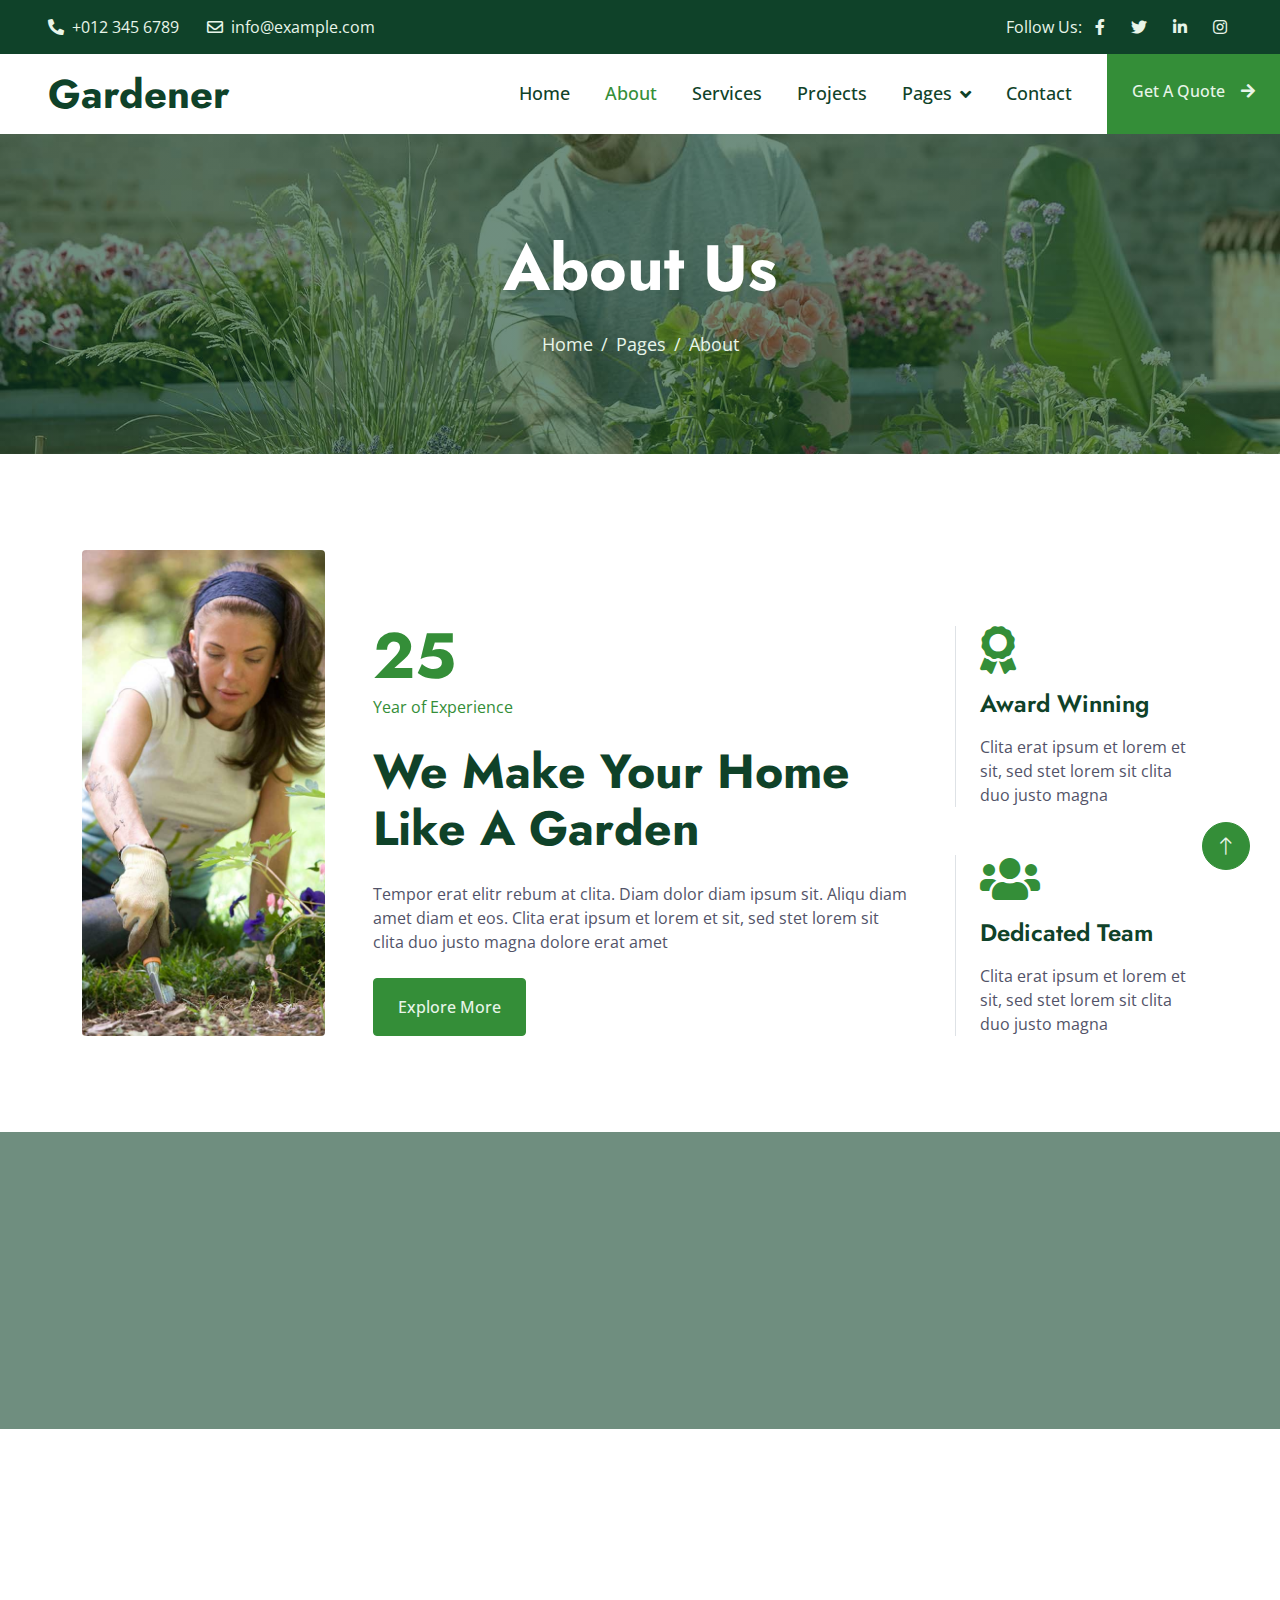
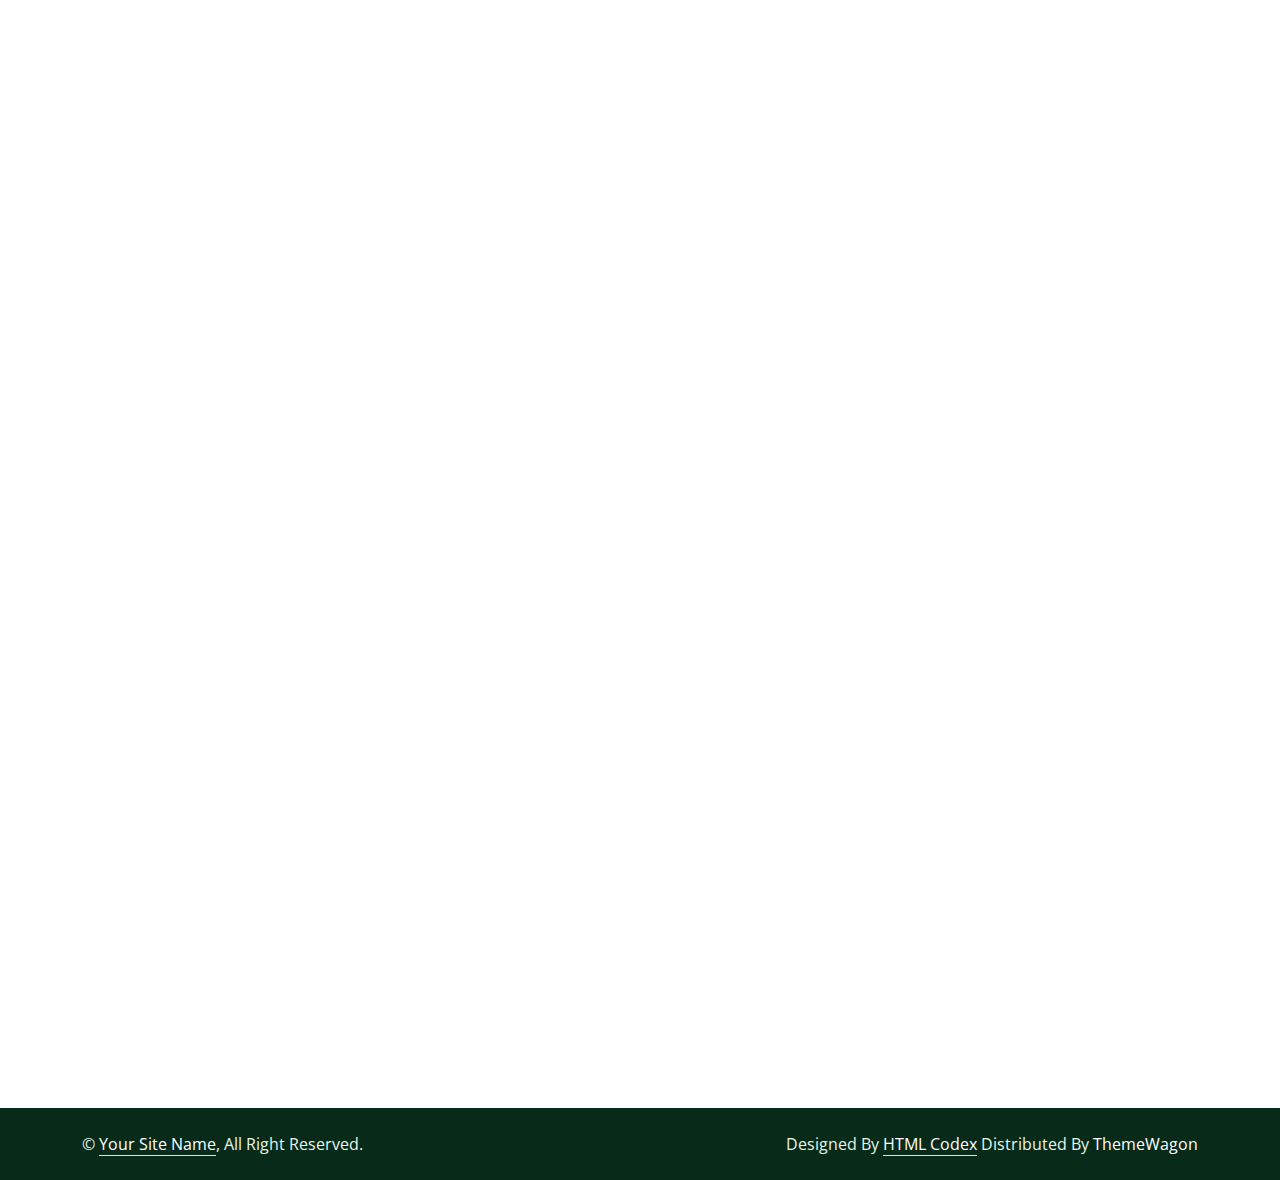
<file: about.html>
<!DOCTYPE html>
<html lang="en">

<head>
    <meta charset="utf-8">
    <title>Gardener - Gardening Website Template</title>
    <meta content="width=device-width, initial-scale=1.0" name="viewport">
    <meta content="" name="keywords">
    <meta content="" name="description">

    <!-- Favicon -->
    <link href="img/favicon.ico" rel="icon">

    <!-- Google Web Fonts -->
    <link rel="preconnect" href="https://fonts.googleapis.com">
    <link rel="preconnect" href="https://fonts.gstatic.com" crossorigin>
    <link href="https://fonts.googleapis.com/css2?family=Jost:wght@500;600;700&family=Open+Sans:wght@400;500&display=swap" rel="stylesheet">  

    <!-- Icon Font Stylesheet -->
    <link href="https://cdnjs.cloudflare.com/ajax/libs/font-awesome/5.10.0/css/all.min.css" rel="stylesheet">
    <link href="https://cdn.jsdelivr.net/npm/bootstrap-icons@1.4.1/font/bootstrap-icons.css" rel="stylesheet">

    <!-- Libraries Stylesheet -->
    <link href="lib/animate/animate.min.css" rel="stylesheet">
    <link href="lib/owlcarousel/assets/owl.carousel.min.css" rel="stylesheet">
    <link href="lib/lightbox/css/lightbox.min.css" rel="stylesheet">

    <!-- Customized Bootstrap Stylesheet -->
    <link href="css/bootstrap.min.css" rel="stylesheet">

    <!-- Template Stylesheet -->
    <link href="css/style.css" rel="stylesheet">
</head>

<body>
    <!-- Spinner Start -->
    <div id="spinner" class="show bg-white position-fixed translate-middle w-100 vh-100 top-50 start-50 d-flex align-items-center justify-content-center">
        <div class="spinner-border text-primary" role="status" style="width: 3rem; height: 3rem;"></div>
    </div>
    <!-- Spinner End -->


    <!-- Topbar Start -->
    <div class="container-fluid bg-dark text-light px-0 py-2">
        <div class="row gx-0 d-none d-lg-flex">
            <div class="col-lg-7 px-5 text-start">
                <div class="h-100 d-inline-flex align-items-center me-4">
                    <span class="fa fa-phone-alt me-2"></span>
                    <span>+012 345 6789</span>
                </div>
                <div class="h-100 d-inline-flex align-items-center">
                    <span class="far fa-envelope me-2"></span>
                    <span>info@example.com</span>
                </div>
            </div>
            <div class="col-lg-5 px-5 text-end">
                <div class="h-100 d-inline-flex align-items-center mx-n2">
                    <span>Follow Us:</span>
                    <a class="btn btn-link text-light" href=""><i class="fab fa-facebook-f"></i></a>
                    <a class="btn btn-link text-light" href=""><i class="fab fa-twitter"></i></a>
                    <a class="btn btn-link text-light" href=""><i class="fab fa-linkedin-in"></i></a>
                    <a class="btn btn-link text-light" href=""><i class="fab fa-instagram"></i></a>
                </div>
            </div>
        </div>
    </div>
    <!-- Topbar End -->


    <!-- Navbar Start -->
    <nav class="navbar navbar-expand-lg bg-white navbar-light sticky-top p-0">
        <a href="index.html" class="navbar-brand d-flex align-items-center px-4 px-lg-5">
            <h1 class="m-0">Gardener</h1>
        </a>
        <button type="button" class="navbar-toggler me-4" data-bs-toggle="collapse" data-bs-target="#navbarCollapse">
            <span class="navbar-toggler-icon"></span>
        </button>
        <div class="collapse navbar-collapse" id="navbarCollapse">
            <div class="navbar-nav ms-auto p-4 p-lg-0">
                <a href="index.html" class="nav-item nav-link">Home</a>
                <a href="about.html" class="nav-item nav-link active">About</a>
                <a href="service.html" class="nav-item nav-link">Services</a>
                <a href="project.html" class="nav-item nav-link">Projects</a>
                <div class="nav-item dropdown">
                    <a href="#" class="nav-link dropdown-toggle" data-bs-toggle="dropdown">Pages</a>
                    <div class="dropdown-menu bg-light m-0">
                        <a href="feature.html" class="dropdown-item">Features</a>
                        <a href="quote.html" class="dropdown-item">Free Quote</a>
                        <a href="team.html" class="dropdown-item">Our Team</a>
                        <a href="testimonial.html" class="dropdown-item">Testimonial</a>
                        <a href="404.html" class="dropdown-item">404 Page</a>
                    </div>
                </div>
                <a href="contact.html" class="nav-item nav-link">Contact</a>
            </div>
            <a href="" class="btn btn-primary py-4 px-lg-4 rounded-0 d-none d-lg-block">Get A Quote<i class="fa fa-arrow-right ms-3"></i></a>
        </div>
    </nav>
    <!-- Navbar End -->


    <!-- Page Header Start -->
    <div class="container-fluid page-header py-5 mb-5 wow fadeIn" data-wow-delay="0.1s">
        <div class="container text-center py-5">
            <h1 class="display-3 text-white mb-4 animated slideInDown">About Us</h1>
            <nav aria-label="breadcrumb animated slideInDown">
                <ol class="breadcrumb justify-content-center mb-0">
                    <li class="breadcrumb-item"><a href="#">Home</a></li>
                    <li class="breadcrumb-item"><a href="#">Pages</a></li>
                    <li class="breadcrumb-item active" aria-current="page">About</li>
                </ol>
            </nav>
        </div>
    </div>
    <!-- Page Header End -->


    <!-- About Start -->
    <div class="container-xxl py-5">
        <div class="container">
            <div class="row g-5 align-items-end">
                <div class="col-lg-3 col-md-5 wow fadeInUp" data-wow-delay="0.1s">
                    <img class="img-fluid rounded" data-wow-delay="0.1s" src="img/about.jpg">
                </div>
                <div class="col-lg-6 col-md-7 wow fadeInUp" data-wow-delay="0.3s">
                    <h1 class="display-1 text-primary mb-0">25</h1>
                    <p class="text-primary mb-4">Year of Experience</p>
                    <h1 class="display-5 mb-4">We Make Your Home Like A Garden</h1>
                    <p class="mb-4">Tempor erat elitr rebum at clita. Diam dolor diam ipsum sit. Aliqu diam amet diam et eos. Clita erat ipsum et lorem et sit, sed stet lorem sit clita duo justo magna dolore erat amet</p>
                    <a class="btn btn-primary py-3 px-4" href="">Explore More</a>
                </div>
                <div class="col-lg-3 col-md-12 wow fadeInUp" data-wow-delay="0.5s">
                    <div class="row g-5">
                        <div class="col-12 col-sm-6 col-lg-12">
                            <div class="border-start ps-4">
                                <i class="fa fa-award fa-3x text-primary mb-3"></i>
                                <h4 class="mb-3">Award Winning</h4>
                                <span>Clita erat ipsum et lorem et sit, sed stet lorem sit clita duo justo magna</span>
                            </div>
                        </div>
                        <div class="col-12 col-sm-6 col-lg-12">
                            <div class="border-start ps-4">
                                <i class="fa fa-users fa-3x text-primary mb-3"></i>
                                <h4 class="mb-3">Dedicated Team</h4>
                                <span>Clita erat ipsum et lorem et sit, sed stet lorem sit clita duo justo magna</span>
                            </div>
                        </div>
                    </div>
                </div>
            </div>
        </div>
    </div>
    <!-- About End -->


    <!-- Facts Start -->
    <div class="container-fluid facts my-5 py-5" data-parallax="scroll" data-image-src="img/carousel-1.jpg">
        <div class="container py-5">
            <div class="row g-5">
                <div class="col-sm-6 col-lg-3 text-center wow fadeIn" data-wow-delay="0.1s">
                    <h1 class="display-4 text-white" data-toggle="counter-up">1234</h1>
                    <span class="fs-5 fw-semi-bold text-light">Happy Clients</span>
                </div>
                <div class="col-sm-6 col-lg-3 text-center wow fadeIn" data-wow-delay="0.3s">
                    <h1 class="display-4 text-white" data-toggle="counter-up">1234</h1>
                    <span class="fs-5 fw-semi-bold text-light">Garden Complated</span>
                </div>
                <div class="col-sm-6 col-lg-3 text-center wow fadeIn" data-wow-delay="0.5s">
                    <h1 class="display-4 text-white" data-toggle="counter-up">1234</h1>
                    <span class="fs-5 fw-semi-bold text-light">Dedicated Staff</span>
                </div>
                <div class="col-sm-6 col-lg-3 text-center wow fadeIn" data-wow-delay="0.7s">
                    <h1 class="display-4 text-white" data-toggle="counter-up">1234</h1>
                    <span class="fs-5 fw-semi-bold text-light">Awards Achieved</span>
                </div>
            </div>
        </div>
    </div>
    <!-- Facts End -->


    <!-- Team Start -->
    <div class="container-xxl py-5">
        <div class="container">
            <div class="text-center mx-auto wow fadeInUp" data-wow-delay="0.1s" style="max-width: 500px;">
                <p class="fs-5 fw-bold text-primary">Our Team</p>
                <h1 class="display-5 mb-5">Dedicated & Experienced Team Members</h1>
            </div>
            <div class="row g-4">
                <div class="col-lg-4 col-md-6 wow fadeInUp" data-wow-delay="0.1s">
                    <div class="team-item rounded">
                        <img class="img-fluid" src="img/team-1.jpg" alt="">
                        <div class="team-text">
                            <h4 class="mb-0">Doris Jordan</h4>
                            <p class="text-primary">Landscape Designer</p>
                            <div class="team-social d-flex">
                                <a class="btn btn-square rounded-circle me-2" href=""><i class="fab fa-facebook-f"></i></a>
                                <a class="btn btn-square rounded-circle me-2" href=""><i class="fab fa-twitter"></i></a>
                                <a class="btn btn-square rounded-circle me-2" href=""><i class="fab fa-instagram"></i></a>
                            </div>
                        </div>
                    </div>
                </div>
                <div class="col-lg-4 col-md-6 wow fadeInUp" data-wow-delay="0.3s">
                    <div class="team-item rounded">
                        <img class="img-fluid" src="img/team-2.jpg" alt="">
                        <div class="team-text">
                            <h4 class="mb-0">Johnny Ramirez</h4>
                            <p class="text-primary">Garden Designer</p>
                            <div class="team-social d-flex">
                                <a class="btn btn-square rounded-circle me-2" href=""><i class="fab fa-facebook-f"></i></a>
                                <a class="btn btn-square rounded-circle me-2" href=""><i class="fab fa-twitter"></i></a>
                                <a class="btn btn-square rounded-circle me-2" href=""><i class="fab fa-instagram"></i></a>
                            </div>
                        </div>
                    </div>
                </div>
                <div class="col-lg-4 col-md-6 wow fadeInUp" data-wow-delay="0.5s">
                    <div class="team-item rounded">
                        <img class="img-fluid" src="img/team-3.jpg" alt="">
                        <div class="team-text">
                            <h4 class="mb-0">Diana Wagner</h4>
                            <p class="text-primary">Senior Gardener</p>
                            <div class="team-social d-flex">
                                <a class="btn btn-square rounded-circle me-2" href=""><i class="fab fa-facebook-f"></i></a>
                                <a class="btn btn-square rounded-circle me-2" href=""><i class="fab fa-twitter"></i></a>
                                <a class="btn btn-square rounded-circle me-2" href=""><i class="fab fa-instagram"></i></a>
                            </div>
                        </div>
                    </div>
                </div>
            </div>
        </div>
    </div>
    <!-- Team End -->


    <!-- Footer Start -->
    <div class="container-fluid bg-dark text-light footer mt-5 py-5 wow fadeIn" data-wow-delay="0.1s">
        <div class="container py-5">
            <div class="row g-5">
                <div class="col-lg-3 col-md-6">
                    <h4 class="text-white mb-4">Our Office</h4>
                    <p class="mb-2"><i class="fa fa-map-marker-alt me-3"></i>123 Street, New York, USA</p>
                    <p class="mb-2"><i class="fa fa-phone-alt me-3"></i>+012 345 67890</p>
                    <p class="mb-2"><i class="fa fa-envelope me-3"></i>info@example.com</p>
                    <div class="d-flex pt-2">
                        <a class="btn btn-square btn-outline-light rounded-circle me-2" href=""><i class="fab fa-twitter"></i></a>
                        <a class="btn btn-square btn-outline-light rounded-circle me-2" href=""><i class="fab fa-facebook-f"></i></a>
                        <a class="btn btn-square btn-outline-light rounded-circle me-2" href=""><i class="fab fa-youtube"></i></a>
                        <a class="btn btn-square btn-outline-light rounded-circle me-2" href=""><i class="fab fa-linkedin-in"></i></a>
                    </div>
                </div>
                <div class="col-lg-3 col-md-6">
                    <h4 class="text-white mb-4">Services</h4>
                    <a class="btn btn-link" href="">Landscaping</a>
                    <a class="btn btn-link" href="">Pruning plants</a>
                    <a class="btn btn-link" href="">Urban Gardening</a>
                    <a class="btn btn-link" href="">Garden Maintenance</a>
                    <a class="btn btn-link" href="">Green Technology</a>
                </div>
                <div class="col-lg-3 col-md-6">
                    <h4 class="text-white mb-4">Quick Links</h4>
                    <a class="btn btn-link" href="">About Us</a>
                    <a class="btn btn-link" href="">Contact Us</a>
                    <a class="btn btn-link" href="">Our Services</a>
                    <a class="btn btn-link" href="">Terms & Condition</a>
                    <a class="btn btn-link" href="">Support</a>
                </div>
                <div class="col-lg-3 col-md-6">
                    <h4 class="text-white mb-4">Newsletter</h4>
                    <p>Dolor amet sit justo amet elitr clita ipsum elitr est.</p>
                    <div class="position-relative w-100">
                        <input class="form-control bg-light border-light w-100 py-3 ps-4 pe-5" type="text" placeholder="Your email">
                        <button type="button" class="btn btn-primary py-2 position-absolute top-0 end-0 mt-2 me-2">SignUp</button>
                    </div>
                </div>
            </div>
        </div>
    </div>
    <!-- Footer End -->


    <!-- Copyright Start -->
    <div class="container-fluid copyright py-4">
        <div class="container">
            <div class="row">
                <div class="col-md-6 text-center text-md-start mb-3 mb-md-0">
                    &copy; <a class="border-bottom" href="#">Your Site Name</a>, All Right Reserved.
                </div>
                <div class="col-md-6 text-center text-md-end">
                    <!--/*** This template is free as long as you keep the footer author’s credit link/attribution link/backlink. If you'd like to use the template without the footer author’s credit link/attribution link/backlink, you can purchase the Credit Removal License from "https://htmlcodex.com/credit-removal". Thank you for your support. ***/-->
                    Designed By <a class="border-bottom" href="https://htmlcodex.com">HTML Codex</a> Distributed By <a href="https://themewagon.com">ThemeWagon</a>
                </div>
            </div>
        </div>
    </div>
    <!-- Copyright End -->


    <!-- Back to Top -->
    <a href="#" class="btn btn-lg btn-primary btn-lg-square rounded-circle back-to-top"><i class="bi bi-arrow-up"></i></a>


    <!-- JavaScript Libraries -->
    <script src="https://code.jquery.com/jquery-3.4.1.min.js"></script>
    <script src="https://cdn.jsdelivr.net/npm/bootstrap@5.0.0/dist/js/bootstrap.bundle.min.js"></script>
    <script src="lib/wow/wow.min.js"></script>
    <script src="lib/easing/easing.min.js"></script>
    <script src="lib/waypoints/waypoints.min.js"></script>
    <script src="lib/owlcarousel/owl.carousel.min.js"></script>
    <script src="lib/counterup/counterup.min.js"></script>
    <script src="lib/parallax/parallax.min.js"></script>
    <script src="lib/isotope/isotope.pkgd.min.js"></script>
    <script src="lib/lightbox/js/lightbox.min.js"></script>

    <!-- Template Javascript -->
    <script src="js/main.js"></script>
</body>

</html>
</file>
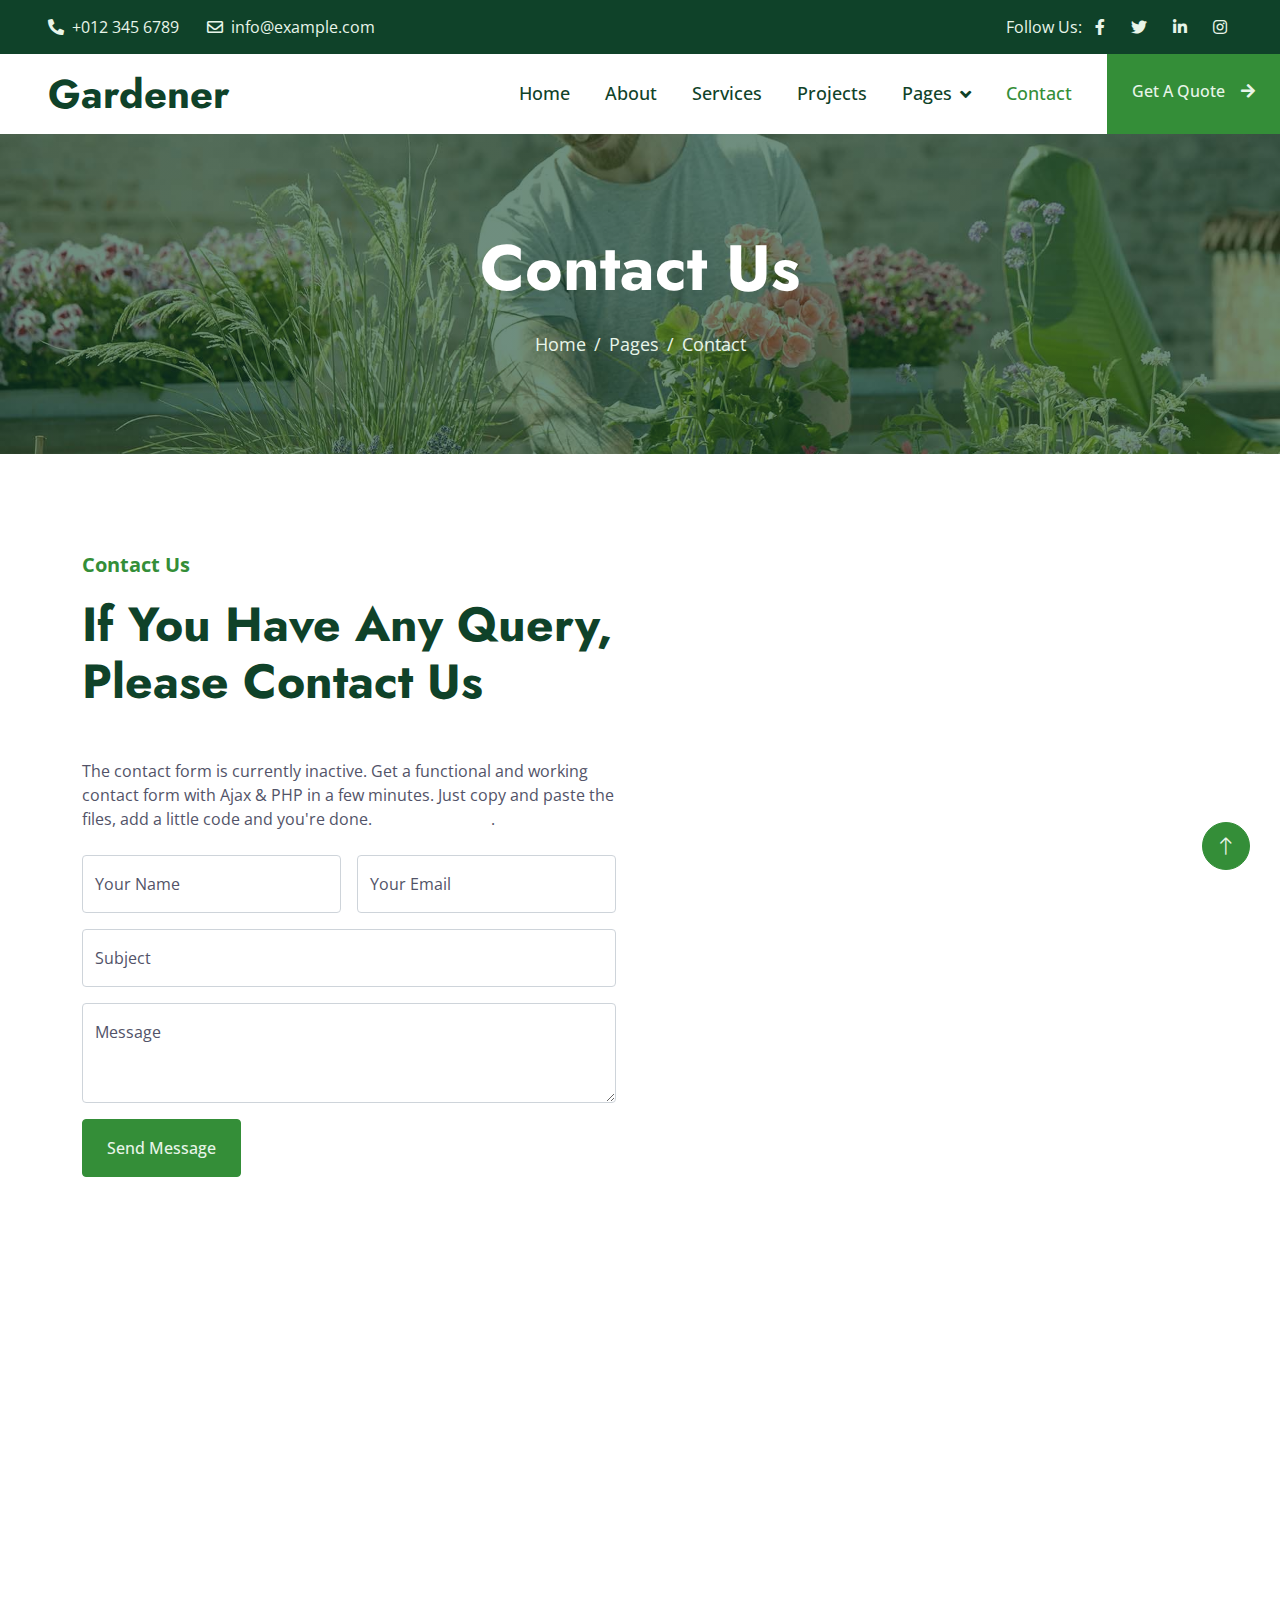
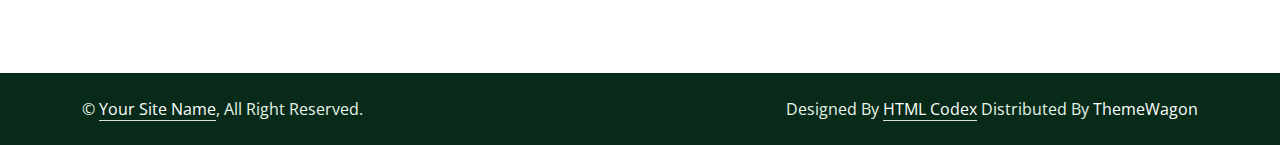
<file: contact.html>
<!DOCTYPE html>
<html lang="en">

<head>
    <meta charset="utf-8">
    <title>Gardener - Gardening Website Template</title>
    <meta content="width=device-width, initial-scale=1.0" name="viewport">
    <meta content="" name="keywords">
    <meta content="" name="description">

    <!-- Favicon -->
    <link href="img/favicon.ico" rel="icon">

    <!-- Google Web Fonts -->
    <link rel="preconnect" href="https://fonts.googleapis.com">
    <link rel="preconnect" href="https://fonts.gstatic.com" crossorigin>
    <link href="https://fonts.googleapis.com/css2?family=Jost:wght@500;600;700&family=Open+Sans:wght@400;500&display=swap" rel="stylesheet">  

    <!-- Icon Font Stylesheet -->
    <link href="https://cdnjs.cloudflare.com/ajax/libs/font-awesome/5.10.0/css/all.min.css" rel="stylesheet">
    <link href="https://cdn.jsdelivr.net/npm/bootstrap-icons@1.4.1/font/bootstrap-icons.css" rel="stylesheet">

    <!-- Libraries Stylesheet -->
    <link href="lib/animate/animate.min.css" rel="stylesheet">
    <link href="lib/owlcarousel/assets/owl.carousel.min.css" rel="stylesheet">
    <link href="lib/lightbox/css/lightbox.min.css" rel="stylesheet">

    <!-- Customized Bootstrap Stylesheet -->
    <link href="css/bootstrap.min.css" rel="stylesheet">

    <!-- Template Stylesheet -->
    <link href="css/style.css" rel="stylesheet">
</head>

<body>
    <!-- Spinner Start -->
    <div id="spinner" class="show bg-white position-fixed translate-middle w-100 vh-100 top-50 start-50 d-flex align-items-center justify-content-center">
        <div class="spinner-border text-primary" role="status" style="width: 3rem; height: 3rem;"></div>
    </div>
    <!-- Spinner End -->


    <!-- Topbar Start -->
    <div class="container-fluid bg-dark text-light px-0 py-2">
        <div class="row gx-0 d-none d-lg-flex">
            <div class="col-lg-7 px-5 text-start">
                <div class="h-100 d-inline-flex align-items-center me-4">
                    <span class="fa fa-phone-alt me-2"></span>
                    <span>+012 345 6789</span>
                </div>
                <div class="h-100 d-inline-flex align-items-center">
                    <span class="far fa-envelope me-2"></span>
                    <span>info@example.com</span>
                </div>
            </div>
            <div class="col-lg-5 px-5 text-end">
                <div class="h-100 d-inline-flex align-items-center mx-n2">
                    <span>Follow Us:</span>
                    <a class="btn btn-link text-light" href=""><i class="fab fa-facebook-f"></i></a>
                    <a class="btn btn-link text-light" href=""><i class="fab fa-twitter"></i></a>
                    <a class="btn btn-link text-light" href=""><i class="fab fa-linkedin-in"></i></a>
                    <a class="btn btn-link text-light" href=""><i class="fab fa-instagram"></i></a>
                </div>
            </div>
        </div>
    </div>
    <!-- Topbar End -->


    <!-- Navbar Start -->
    <nav class="navbar navbar-expand-lg bg-white navbar-light sticky-top p-0">
        <a href="index.html" class="navbar-brand d-flex align-items-center px-4 px-lg-5">
            <h1 class="m-0">Gardener</h1>
        </a>
        <button type="button" class="navbar-toggler me-4" data-bs-toggle="collapse" data-bs-target="#navbarCollapse">
            <span class="navbar-toggler-icon"></span>
        </button>
        <div class="collapse navbar-collapse" id="navbarCollapse">
            <div class="navbar-nav ms-auto p-4 p-lg-0">
                <a href="index.html" class="nav-item nav-link">Home</a>
                <a href="about.html" class="nav-item nav-link">About</a>
                <a href="service.html" class="nav-item nav-link">Services</a>
                <a href="project.html" class="nav-item nav-link">Projects</a>
                <div class="nav-item dropdown">
                    <a href="#" class="nav-link dropdown-toggle" data-bs-toggle="dropdown">Pages</a>
                    <div class="dropdown-menu bg-light m-0">
                        <a href="feature.html" class="dropdown-item">Features</a>
                        <a href="quote.html" class="dropdown-item">Free Quote</a>
                        <a href="team.html" class="dropdown-item">Our Team</a>
                        <a href="testimonial.html" class="dropdown-item">Testimonial</a>
                        <a href="404.html" class="dropdown-item">404 Page</a>
                    </div>
                </div>
                <a href="contact.html" class="nav-item nav-link active">Contact</a>
            </div>
            <a href="" class="btn btn-primary py-4 px-lg-4 rounded-0 d-none d-lg-block">Get A Quote<i class="fa fa-arrow-right ms-3"></i></a>
        </div>
    </nav>
    <!-- Navbar End -->


    <!-- Page Header Start -->
    <div class="container-fluid page-header py-5 mb-5 wow fadeIn" data-wow-delay="0.1s">
        <div class="container text-center py-5">
            <h1 class="display-3 text-white mb-4 animated slideInDown">Contact Us</h1>
            <nav aria-label="breadcrumb animated slideInDown">
                <ol class="breadcrumb justify-content-center mb-0">
                    <li class="breadcrumb-item"><a href="#">Home</a></li>
                    <li class="breadcrumb-item"><a href="#">Pages</a></li>
                    <li class="breadcrumb-item active" aria-current="page">Contact</li>
                </ol>
            </nav>
        </div>
    </div>
    <!-- Page Header End -->


    <!-- Contact Start -->
    <div class="container-xxl py-5">
        <div class="container">
            <div class="row g-5">
                <div class="col-lg-6 wow fadeIn" data-wow-delay="0.1s">
                    <p class="fs-5 fw-bold text-primary">Contact Us</p>
                    <h1 class="display-5 mb-5">If You Have Any Query, Please Contact Us</h1>
                    <p class="mb-4">The contact form is currently inactive. Get a functional and working contact form with Ajax & PHP in a few minutes. Just copy and paste the files, add a little code and you're done. <a href="https://htmlcodex.com/contact-form">Download Now</a>.</p>
                    <form>
                        <div class="row g-3">
                            <div class="col-md-6">
                                <div class="form-floating">
                                    <input type="text" class="form-control" id="name" placeholder="Your Name">
                                    <label for="name">Your Name</label>
                                </div>
                            </div>
                            <div class="col-md-6">
                                <div class="form-floating">
                                    <input type="email" class="form-control" id="email" placeholder="Your Email">
                                    <label for="email">Your Email</label>
                                </div>
                            </div>
                            <div class="col-12">
                                <div class="form-floating">
                                    <input type="text" class="form-control" id="subject" placeholder="Subject">
                                    <label for="subject">Subject</label>
                                </div>
                            </div>
                            <div class="col-12">
                                <div class="form-floating">
                                    <textarea class="form-control" placeholder="Leave a message here" id="message" style="height: 100px"></textarea>
                                    <label for="message">Message</label>
                                </div>
                            </div>
                            <div class="col-12">
                                <button class="btn btn-primary py-3 px-4" type="submit">Send Message</button>
                            </div>
                        </div>
                    </form>
                </div>
                <div class="col-lg-6 wow fadeIn" data-wow-delay="0.5s" style="min-height: 450px;">
                    <div class="position-relative rounded overflow-hidden h-100">
                        <iframe class="position-relative w-100 h-100"
                        src="https://www.google.com/maps/embed?pb=!1m18!1m12!1m3!1d3001156.4288297426!2d-78.01371936852176!3d42.72876761954724!2m3!1f0!2f0!3f0!3m2!1i1024!2i768!4f13.1!3m3!1m2!1s0x4ccc4bf0f123a5a9%3A0xddcfc6c1de189567!2sNew%20York%2C%20USA!5e0!3m2!1sen!2sbd!4v1603794290143!5m2!1sen!2sbd"
                        frameborder="0" style="min-height: 450px; border:0;" allowfullscreen="" aria-hidden="false"
                        tabindex="0"></iframe>
                    </div>
                </div>
            </div>
        </div>
    </div>
    <!-- Contact End -->


    <!-- Footer Start -->
    <div class="container-fluid bg-dark text-light footer mt-5 py-5 wow fadeIn" data-wow-delay="0.1s">
        <div class="container py-5">
            <div class="row g-5">
                <div class="col-lg-3 col-md-6">
                    <h4 class="text-white mb-4">Our Office</h4>
                    <p class="mb-2"><i class="fa fa-map-marker-alt me-3"></i>123 Street, New York, USA</p>
                    <p class="mb-2"><i class="fa fa-phone-alt me-3"></i>+012 345 67890</p>
                    <p class="mb-2"><i class="fa fa-envelope me-3"></i>info@example.com</p>
                    <div class="d-flex pt-2">
                        <a class="btn btn-square btn-outline-light rounded-circle me-2" href=""><i class="fab fa-twitter"></i></a>
                        <a class="btn btn-square btn-outline-light rounded-circle me-2" href=""><i class="fab fa-facebook-f"></i></a>
                        <a class="btn btn-square btn-outline-light rounded-circle me-2" href=""><i class="fab fa-youtube"></i></a>
                        <a class="btn btn-square btn-outline-light rounded-circle me-2" href=""><i class="fab fa-linkedin-in"></i></a>
                    </div>
                </div>
                <div class="col-lg-3 col-md-6">
                    <h4 class="text-white mb-4">Services</h4>
                    <a class="btn btn-link" href="">Landscaping</a>
                    <a class="btn btn-link" href="">Pruning plants</a>
                    <a class="btn btn-link" href="">Urban Gardening</a>
                    <a class="btn btn-link" href="">Garden Maintenance</a>
                    <a class="btn btn-link" href="">Green Technology</a>
                </div>
                <div class="col-lg-3 col-md-6">
                    <h4 class="text-white mb-4">Quick Links</h4>
                    <a class="btn btn-link" href="">About Us</a>
                    <a class="btn btn-link" href="">Contact Us</a>
                    <a class="btn btn-link" href="">Our Services</a>
                    <a class="btn btn-link" href="">Terms & Condition</a>
                    <a class="btn btn-link" href="">Support</a>
                </div>
                <div class="col-lg-3 col-md-6">
                    <h4 class="text-white mb-4">Newsletter</h4>
                    <p>Dolor amet sit justo amet elitr clita ipsum elitr est.</p>
                    <div class="position-relative w-100">
                        <input class="form-control bg-light border-light w-100 py-3 ps-4 pe-5" type="text" placeholder="Your email">
                        <button type="button" class="btn btn-primary py-2 position-absolute top-0 end-0 mt-2 me-2">SignUp</button>
                    </div>
                </div>
            </div>
        </div>
    </div>
    <!-- Footer End -->


    <!-- Copyright Start -->
    <div class="container-fluid copyright py-4">
        <div class="container">
            <div class="row">
                <div class="col-md-6 text-center text-md-start mb-3 mb-md-0">
                    &copy; <a class="border-bottom" href="#">Your Site Name</a>, All Right Reserved.
                </div>
                <div class="col-md-6 text-center text-md-end">
                    <!--/*** This template is free as long as you keep the footer author’s credit link/attribution link/backlink. If you'd like to use the template without the footer author’s credit link/attribution link/backlink, you can purchase the Credit Removal License from "https://htmlcodex.com/credit-removal". Thank you for your support. ***/-->
                    Designed By <a class="border-bottom" href="https://htmlcodex.com">HTML Codex</a> Distributed By <a href="https://themewagon.com">ThemeWagon</a>
                </div>
            </div>
        </div>
    </div>
    <!-- Copyright End -->


    <!-- Back to Top -->
    <a href="#" class="btn btn-lg btn-primary btn-lg-square rounded-circle back-to-top"><i class="bi bi-arrow-up"></i></a>


    <!-- JavaScript Libraries -->
    <script src="https://code.jquery.com/jquery-3.4.1.min.js"></script>
    <script src="https://cdn.jsdelivr.net/npm/bootstrap@5.0.0/dist/js/bootstrap.bundle.min.js"></script>
    <script src="lib/wow/wow.min.js"></script>
    <script src="lib/easing/easing.min.js"></script>
    <script src="lib/waypoints/waypoints.min.js"></script>
    <script src="lib/owlcarousel/owl.carousel.min.js"></script>
    <script src="lib/counterup/counterup.min.js"></script>
    <script src="lib/parallax/parallax.min.js"></script>
    <script src="lib/isotope/isotope.pkgd.min.js"></script>
    <script src="lib/lightbox/js/lightbox.min.js"></script>

    <!-- Template Javascript -->
    <script src="js/main.js"></script>
</body>

</html>
</file>
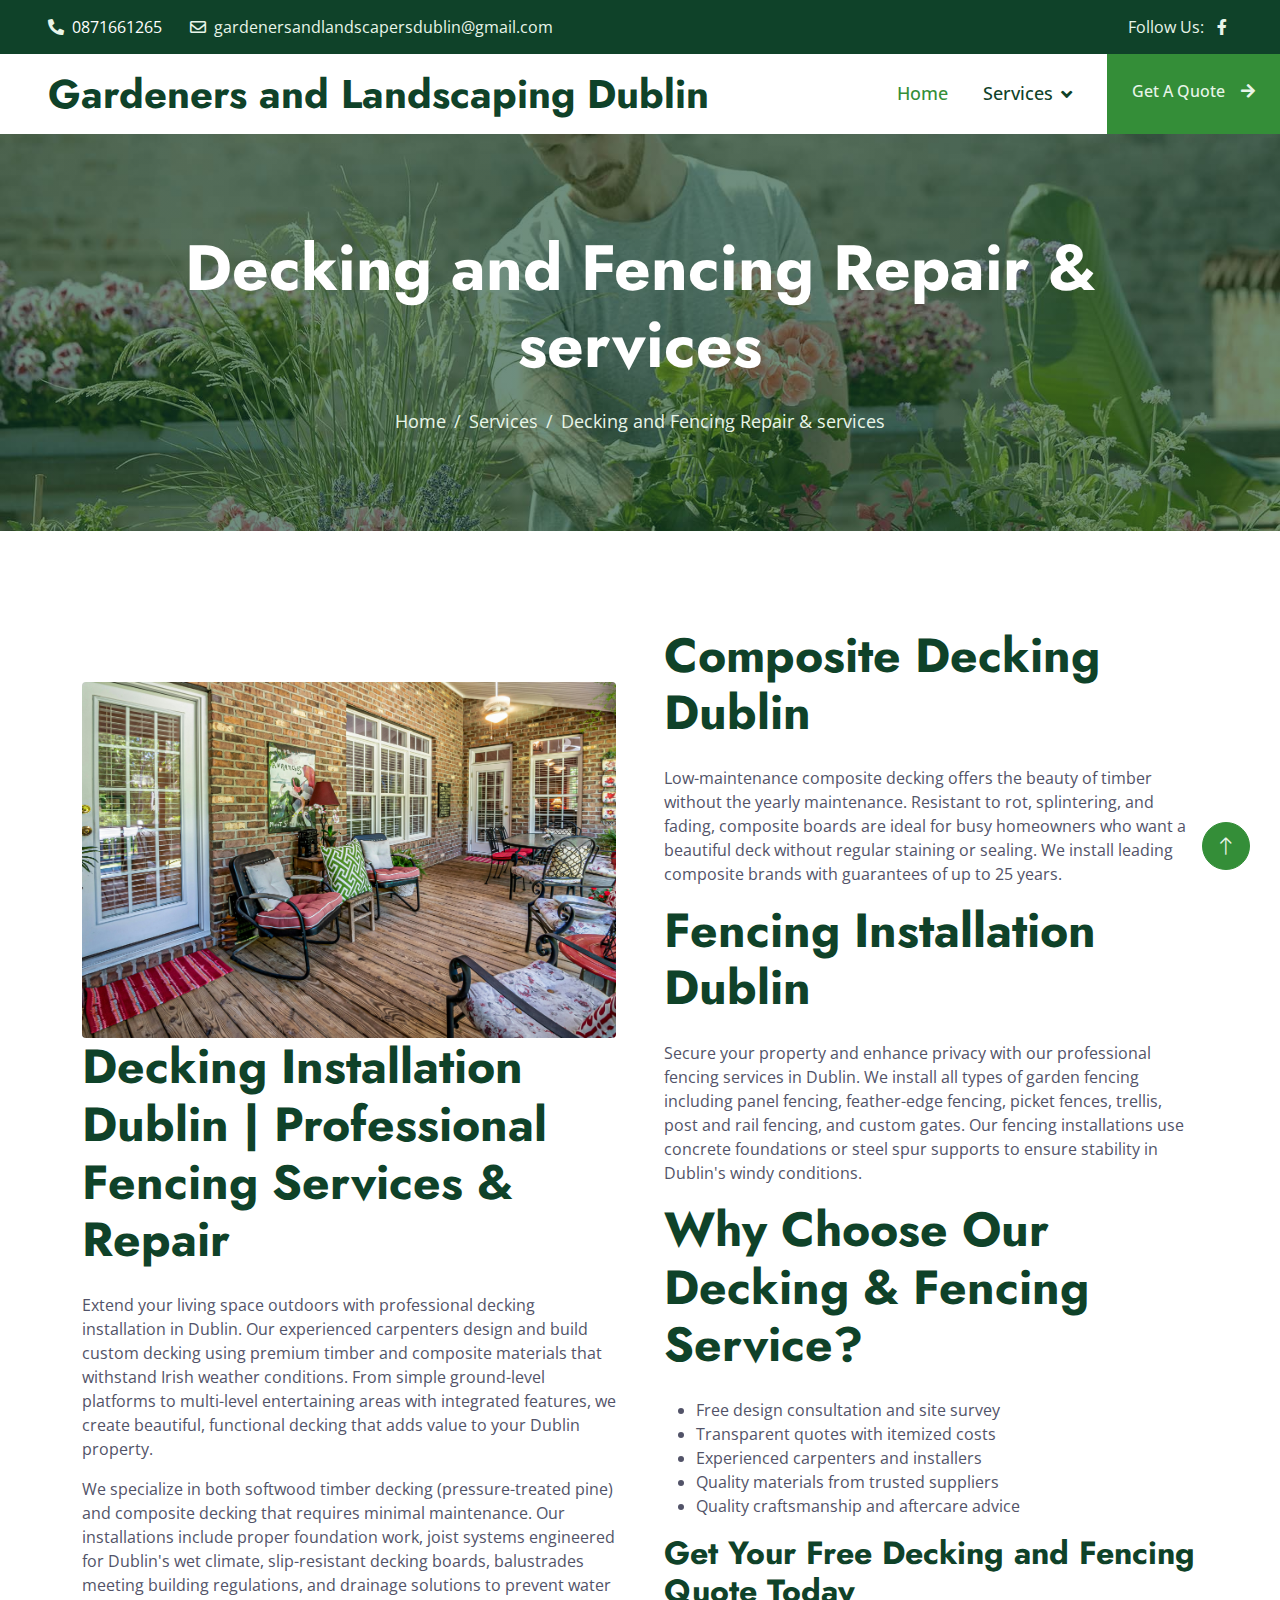
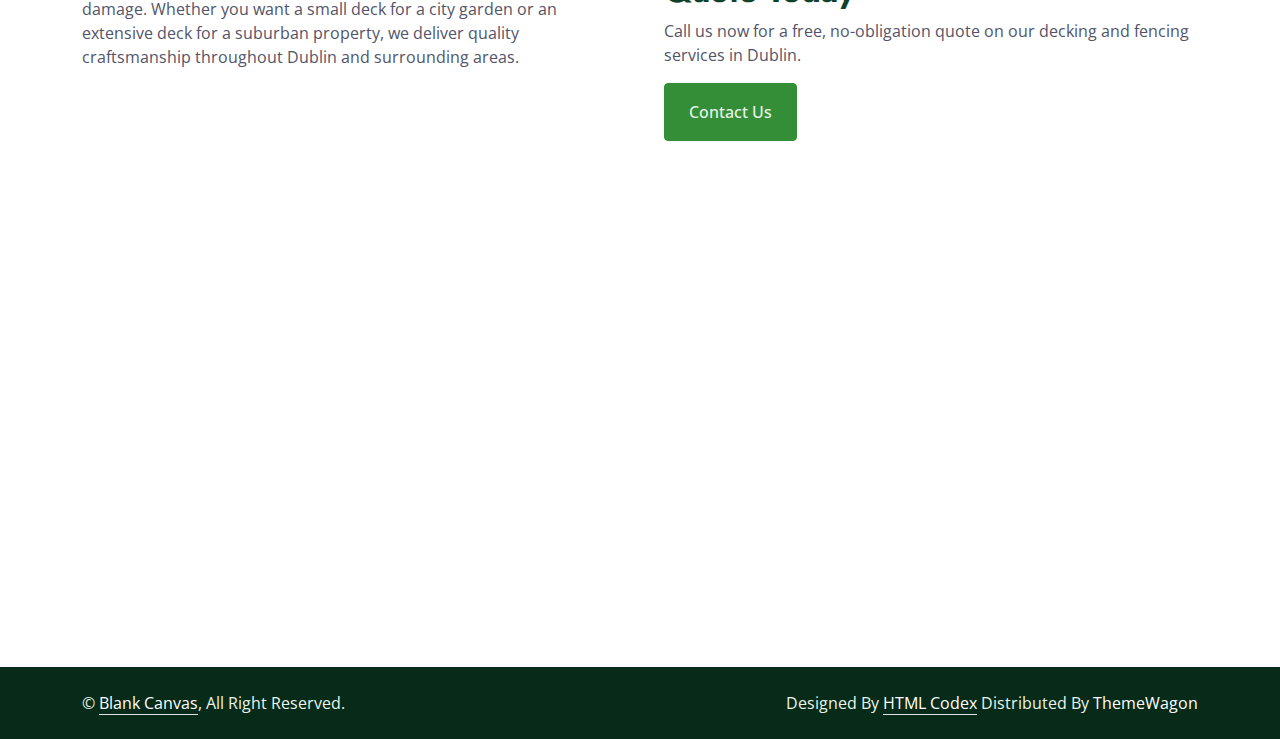
<file: decking-fencing.html>
<!DOCTYPE html>
<html lang="en">
  <head>
    <meta charset="utf-8" />
    <title>Decking Installation Dublin | Fencing Services & Repair</title>
    <meta content="width=device-width, initial-scale=1.0" name="viewport" />
    <meta content="" name="keywords" />
    <meta content="" name="description" />

    <!-- Favicon -->
    <link href="img/favicon.ico" rel="icon" />

    <!-- Google Web Fonts -->
    <link rel="preconnect" href="https://fonts.googleapis.com" />
    <link rel="preconnect" href="https://fonts.gstatic.com" crossorigin />
    <link
      href="https://fonts.googleapis.com/css2?family=Jost:wght@500;600;700&family=Open+Sans:wght@400;500&display=swap"
      rel="stylesheet"
    />

    <!-- Icon Font Stylesheet -->
    <link
      href="https://cdnjs.cloudflare.com/ajax/libs/font-awesome/5.10.0/css/all.min.css"
      rel="stylesheet"
    />
    <link
      href="https://cdn.jsdelivr.net/npm/bootstrap-icons@1.4.1/font/bootstrap-icons.css"
      rel="stylesheet"
    />

    <!-- Libraries Stylesheet -->
    <link href="lib/animate/animate.min.css" rel="stylesheet" />
    <link href="lib/owlcarousel/assets/owl.carousel.min.css" rel="stylesheet" />
    <link href="lib/lightbox/css/lightbox.min.css" rel="stylesheet" />

    <!-- Customized Bootstrap Stylesheet -->
    <link href="css/bootstrap.min.css" rel="stylesheet" />

    <!-- Template Stylesheet -->
    <link href="css/style.css" rel="stylesheet" />
  </head>

  <body>
    <!-- Spinner Start -->
    <div
      id="spinner"
      class="show position-fixed translate-middle w-100 vh-100 top-50 start-50 d-flex align-items-center justify-content-center bg-white"
    >
      <div
        class="spinner-border text-primary"
        role="status"
        style="width: 3rem; height: 3rem"
      ></div>
    </div>
    <!-- Spinner End -->

    <!-- Topbar Start -->
    <div class="container-fluid bg-dark text-light px-0 py-2">
      <div class="row gx-0 d-none d-lg-flex">
        <div class="col-lg-7 px-5 text-start">
          <div class="h-100 d-inline-flex align-items-center me-4">
            <span class="fa fa-phone-alt me-2"></span>
            <span><a href="tel:0871661265">0871661265</a></span>
          </div>
          <div class="h-100 d-inline-flex align-items-center">
            <span class="far fa-envelope me-2"></span>
            <span>gardenersandlandscapersdublin@gmail.com</span>
          </div>
        </div>
        <div class="col-lg-5 px-5 text-end">
          <div class="h-100 d-inline-flex align-items-center mx-n2">
            <span>Follow Us:</span>
            <a
              class="btn btn-link text-light"
              href="https://www.facebook.com/profile.php?id=61587219752154"
              ><i class="fab fa-facebook-f"></i
            ></a>
          </div>
        </div>
      </div>
    </div>
    <!-- Topbar End -->

    <!-- Navbar Start -->
    <nav class="navbar navbar-expand-lg navbar-light sticky-top bg-white p-0">
      <a
        href="index.html"
        class="navbar-brand d-flex align-items-center px-xl-5 px-3"
      >
        <h1 class="m-0">Gardeners and Landscaping Dublin</h1>
      </a>
      <button
        type="button"
        class="navbar-toggler me-4"
        data-bs-toggle="collapse"
        data-bs-target="#navbarCollapse"
      >
        <span class="navbar-toggler-icon"></span>
      </button>
      <div class="navbar-collapse collapse" id="navbarCollapse">
        <div class="navbar-nav p-lg-0 ms-auto p-4">
          <a href="index.html" class="nav-item nav-link active">Home</a>
          <!-- <a href="service.html" class="nav-item nav-link">Services</a>
          <a href="project.html" class="nav-item nav-link">Projects</a> -->
          <div class="nav-item dropdown">
            <a
              href="service.html"
              class="nav-link dropdown-toggle"
              data-bs-toggle="dropdown"
              >Services</a
            >
            <div class="dropdown-menu bg-light m-0">
              <a href="tree-surgery.html" class="dropdown-item"
                >Tree Surgery/Hedge Cutting</a
              >
              <a href="lawn-care.html" class="dropdown-item"
                >Lawn Design and Care</a
              >
              <a href="landscaping.html" class="dropdown-item">Landscaping</a>
              <a href="decking-fencing.html" class="dropdown-item"
                >Decking and Fencing</a
              >
              <a href="powerwashing-cleaning.html" class="dropdown-item"
                >Powerwashing/Cleaning</a
              >
              <a href="painting-decorating.html" class="dropdown-item"
                >Painting/Decorating
              </a>
            </div>
          </div>
        </div>
        <a
          href="contact.html"
          class="btn btn-primary px-lg-4 rounded-0 d-none d-lg-block py-4"
          >Get A Quote<i class="fa fa-arrow-right ms-3"></i
        ></a>
      </div>
    </nav>
    <!-- Navbar End -->

    <!-- Page Header Start -->
    <div
      class="container-fluid page-header wow fadeIn mb-5 py-5"
      data-wow-delay="0.1s"
    >
      <div class="container py-5 text-center">
        <h1 class="display-3 animated slideInDown mb-4 text-white">
          Decking and Fencing Repair & services
        </h1>
        <nav aria-label="breadcrumb animated slideInDown">
          <ol class="breadcrumb justify-content-center mb-0">
            <li class="breadcrumb-item"><a href="index.html">Home</a></li>
            <li class="breadcrumb-item"><a href="service.html">Services</a></li>
            <li class="breadcrumb-item active" aria-current="page">
              Decking and Fencing Repair & services
            </li>
          </ol>
        </nav>
      </div>
    </div>
    <!-- Page Header End -->

    <div class="container-xxl py-5" id="about">
      <div class="container">
        <div class="row g-5 align-items-center">
          <div class="col-lg-6 col-md-6 wow fadeInUp" data-wow-delay="0.1s">
            <img
              class="img-fluid rounded"
              data-wow-delay="0.1s"
              src="img/Photo by Curtis Adams httpswww.pexels.comphotoblack-metal-framed-green-padded-armchair-in-the-living-room-4307573.jpg"
            />
            <h1 class="display-5 mb-4">
              Decking Installation Dublin | Professional Fencing Services &
              Repair
            </h1>

            <p>
              Extend your living space outdoors with professional decking
              installation in Dublin. Our experienced carpenters design and
              build custom decking using premium timber and composite materials
              that withstand Irish weather conditions. From simple ground-level
              platforms to multi-level entertaining areas with integrated
              features, we create beautiful, functional decking that adds value
              to your Dublin property.
            </p>
            <p>
              We specialize in both softwood timber decking (pressure-treated
              pine) and composite decking that requires minimal maintenance. Our
              installations include proper foundation work, joist systems
              engineered for Dublin's wet climate, slip-resistant decking
              boards, balustrades meeting building regulations, and drainage
              solutions to prevent water damage. Whether you want a small deck
              for a city garden or an extensive deck for a suburban property, we
              deliver quality craftsmanship throughout Dublin and surrounding
              areas.
            </p>
          </div>
          <div class="col-lg-6 col-md-6 wow fadeInUp" data-wow-delay="0.3s">
            <!-- <h1 class="display-1 text-primary mb-0">25</h1>
            <p class="text-primary mb-4">Year of Experience</p> -->
            <h1 class="display-5 mb-4">Composite Decking Dublin</h1>
            <p>
              Low-maintenance composite decking offers the beauty of timber
              without the yearly maintenance. Resistant to rot, splintering, and
              fading, composite boards are ideal for busy homeowners who want a
              beautiful deck without regular staining or sealing. We install
              leading composite brands with guarantees of up to 25 years.
            </p>
            <h1 class="display-5 mb-4">Fencing Installation Dublin</h1>
            <p>
              Secure your property and enhance privacy with our professional
              fencing services in Dublin. We install all types of garden fencing
              including panel fencing, feather-edge fencing, picket fences,
              trellis, post and rail fencing, and custom gates. Our fencing
              installations use concrete foundations or steel spur supports to
              ensure stability in Dublin's windy conditions.
            </p>
            <h2 class="display-5 mb-4">
              Why Choose Our Decking & Fencing Service?
            </h2>
            <ul>
              <li>Free design consultation and site survey</li>
              <li>Transparent quotes with itemized costs</li>
              <li>Experienced carpenters and installers</li>
              <li>Quality materials from trusted suppliers</li>
              <li>Quality craftsmanship and aftercare advice</li>
            </ul>
            <h2>Get Your Free Decking and Fencing Quote Today</h2>
            <p>
              Call us now for a free, no-obligation quote on our decking and
              fencing services in Dublin.
            </p>
            <a class="btn btn-primary px-4 py-3" href="contact.html"
              >Contact Us</a
            >
          </div>
          <!-- <div class="col-lg-3 col-md-12 wow fadeInUp" data-wow-delay="0.5s">
            <div class="row g-5">
              <div class="col-12 col-sm-6 col-lg-12">
                <div class="border-start ps-4">
                  <i class="fa fa-award fa-3x text-primary mb-3"></i>
                  <h4 class="mb-3">Award Winning</h4>
                  <span
                    >Clita erat ipsum et lorem et sit, sed stet lorem sit clita
                    duo justo magna</span
                  >
                </div>
              </div>
              <div class="col-12 col-sm-6 col-lg-12">
                <div class="border-start ps-4">
                  <i class="fa fa-users fa-3x text-primary mb-3"></i>
                  <h4 class="mb-3">Dedicated Team</h4>
                  <span
                    >Clita erat ipsum et lorem et sit, sed stet lorem sit clita
                    duo justo magna</span
                  >
                </div>
              </div>
            </div>
          </div> -->
        </div>
      </div>
    </div>

    <!-- Footer Start -->
    <div
      class="container-fluid bg-dark text-light footer wow fadeIn mt-5 py-5"
      data-wow-delay="0.1s"
    >
      <div class="container py-5">
        <div class="row g-5">
          <div class="col-lg-4 col-md-6">
            <!-- <h4 class="mb-4 text-white">Our Office</h4> -->
            <p class="mb-2">
              <i class="fa fa-map-marker-alt me-3"></i>Baldonnell, Dublin,
              Ireland
            </p>
            <p class="mb-2">
              <a href="tel:0871661265"
                ><i class="fa fa-phone-alt me-3"></i>0871661265</a
              >
            </p>
            <p class="mb-2">
              <i class="fa fa-envelope me-3"></i>info@example.com
            </p>
            <div class="d-flex pt-2">
              <a
                class="btn btn-square btn-outline-light rounded-circle me-2"
                href="https://www.facebook.com/profile.php?id=61587219752154"
                ><i class="fab fa-facebook-f"></i
              ></a>
            </div>
          </div>
          <div class="col-lg-4 col-md-6">
            <h4 class="mb-4 text-white">Services</h4>
            <a class="btn btn-link" href="landscaping.html">Landscaping</a>
            <a class="btn btn-link" href="tree-surgery.html"
              >Tree Surgery and Hedge Cutting</a
            >
            <a class="btn btn-link" href="lawn-care.html">Gardening</a>
            <a class="btn btn-link" href="decking-fencing.html"
              >Decking and Fencing</a
            >
            <a class="btn btn-link" href="powerwashing-cleaning.html"
              >Powerwashing and Gutter Cleaning</a
            >
            <a class="btn btn-link" href="painting-decorating.html"
              >Painting and Decorating</a
            >
          </div>
          <div class="col-lg-4 col-md-6">
            <h4 class="mb-4 text-white">Quick Links</h4>
            <a class="btn btn-link" href="index.html#about">About Us</a>
            <a class="btn btn-link" href="#contact">Contact Us</a>
            <a class="btn btn-link" href="#services">Our Services</a>
            <!-- <a class="btn btn-link" href="">Terms & Condition</a>
            <a class="btn btn-link" href="">Support</a> -->
          </div>
        </div>
      </div>
    </div>
    <!-- Footer End -->

    <!-- Copyright Start -->
    <div class="container-fluid copyright py-4">
      <div class="container">
        <div class="row">
          <div class="col-md-6 text-md-start mb-md-0 mb-3 text-center">
            &copy; <a class="border-bottom" href="#">Blank Canvas</a>, All Right
            Reserved.
          </div>
          <div class="col-md-6 text-md-end text-center">
            <!--/*** This template is free as long as you keep the footer author’s credit link/attribution link/backlink. If you'd like to use the template without the footer author’s credit link/attribution link/backlink, you can purchase the Credit Removal License from "https://htmlcodex.com/credit-removal". Thank you for your support. ***/-->
            Designed By
            <a class="border-bottom" href="https://htmlcodex.com">HTML Codex</a>
            Distributed By <a href="https://themewagon.com">ThemeWagon</a>
          </div>
        </div>
      </div>
    </div>
    <!-- Copyright End -->

    <!-- Back to Top -->
    <a
      href="#"
      class="btn btn-lg btn-primary btn-lg-square rounded-circle back-to-top"
      ><i class="bi bi-arrow-up"></i
    ></a>

    <!-- JavaScript Libraries -->
    <script src="https://code.jquery.com/jquery-3.4.1.min.js"></script>
    <script src="https://cdn.jsdelivr.net/npm/bootstrap@5.0.0/dist/js/bootstrap.bundle.min.js"></script>
    <script src="lib/wow/wow.min.js"></script>
    <script src="lib/easing/easing.min.js"></script>
    <script src="lib/waypoints/waypoints.min.js"></script>
    <script src="lib/owlcarousel/owl.carousel.min.js"></script>
    <script src="lib/counterup/counterup.min.js"></script>
    <script src="lib/parallax/parallax.min.js"></script>
    <script src="lib/isotope/isotope.pkgd.min.js"></script>
    <script src="lib/lightbox/js/lightbox.min.js"></script>

    <!-- Template Javascript -->
    <script src="js/main.js"></script>
  </body>
</html>
</file>
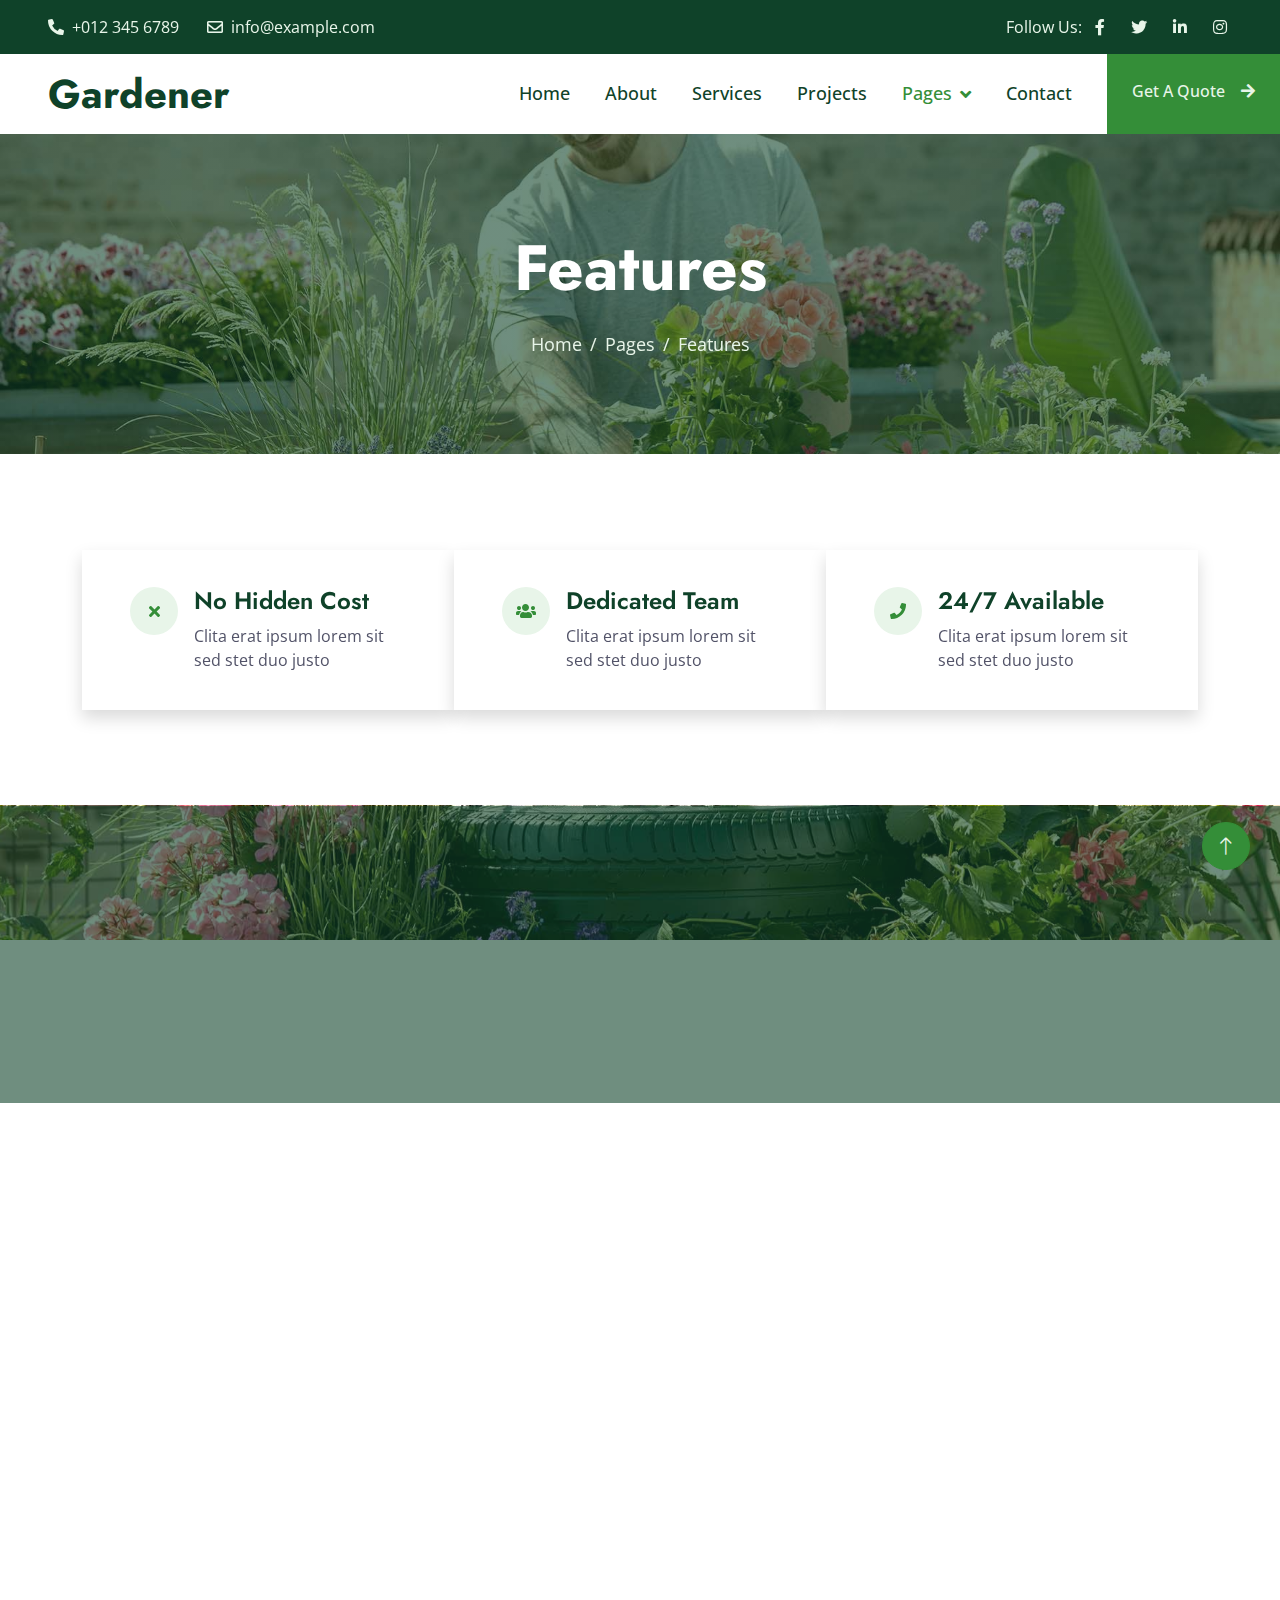
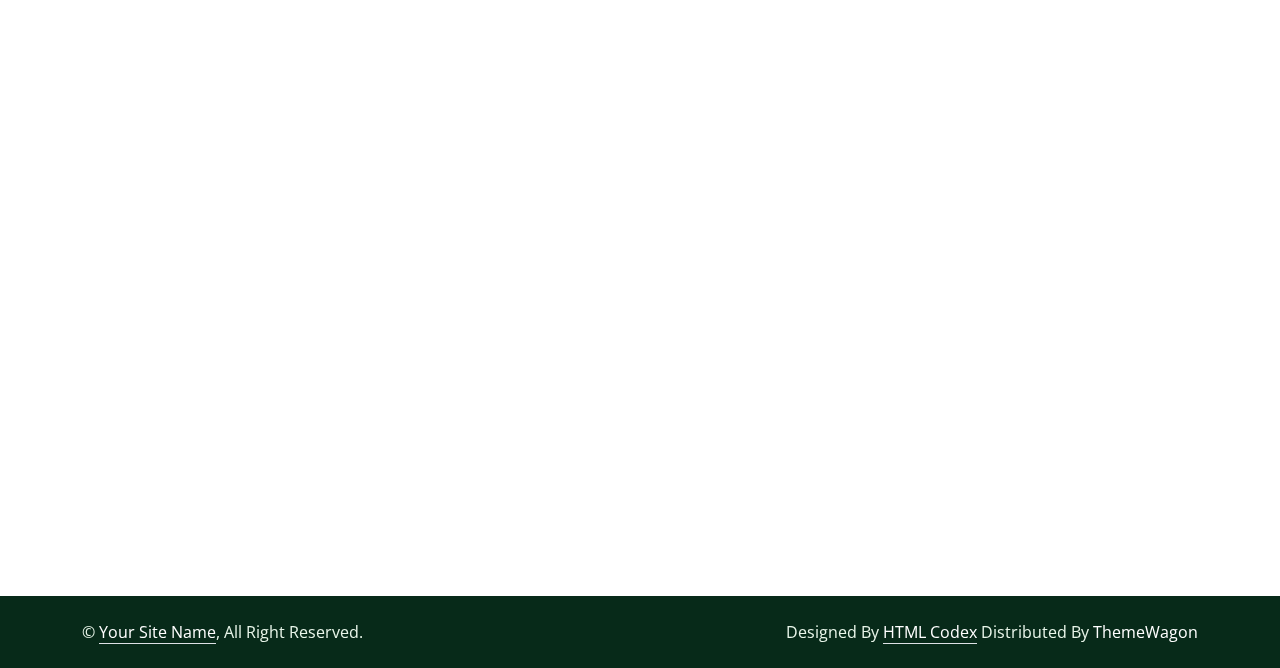
<file: feature.html>
<!DOCTYPE html>
<html lang="en">

<head>
    <meta charset="utf-8">
    <title>Gardener - Gardening Website Template</title>
    <meta content="width=device-width, initial-scale=1.0" name="viewport">
    <meta content="" name="keywords">
    <meta content="" name="description">

    <!-- Favicon -->
    <link href="img/favicon.ico" rel="icon">

    <!-- Google Web Fonts -->
    <link rel="preconnect" href="https://fonts.googleapis.com">
    <link rel="preconnect" href="https://fonts.gstatic.com" crossorigin>
    <link href="https://fonts.googleapis.com/css2?family=Jost:wght@500;600;700&family=Open+Sans:wght@400;500&display=swap" rel="stylesheet">  

    <!-- Icon Font Stylesheet -->
    <link href="https://cdnjs.cloudflare.com/ajax/libs/font-awesome/5.10.0/css/all.min.css" rel="stylesheet">
    <link href="https://cdn.jsdelivr.net/npm/bootstrap-icons@1.4.1/font/bootstrap-icons.css" rel="stylesheet">

    <!-- Libraries Stylesheet -->
    <link href="lib/animate/animate.min.css" rel="stylesheet">
    <link href="lib/owlcarousel/assets/owl.carousel.min.css" rel="stylesheet">
    <link href="lib/lightbox/css/lightbox.min.css" rel="stylesheet">

    <!-- Customized Bootstrap Stylesheet -->
    <link href="css/bootstrap.min.css" rel="stylesheet">

    <!-- Template Stylesheet -->
    <link href="css/style.css" rel="stylesheet">
</head>

<body>
    <!-- Spinner Start -->
    <div id="spinner" class="show bg-white position-fixed translate-middle w-100 vh-100 top-50 start-50 d-flex align-items-center justify-content-center">
        <div class="spinner-border text-primary" role="status" style="width: 3rem; height: 3rem;"></div>
    </div>
    <!-- Spinner End -->


    <!-- Topbar Start -->
    <div class="container-fluid bg-dark text-light px-0 py-2">
        <div class="row gx-0 d-none d-lg-flex">
            <div class="col-lg-7 px-5 text-start">
                <div class="h-100 d-inline-flex align-items-center me-4">
                    <span class="fa fa-phone-alt me-2"></span>
                    <span>+012 345 6789</span>
                </div>
                <div class="h-100 d-inline-flex align-items-center">
                    <span class="far fa-envelope me-2"></span>
                    <span>info@example.com</span>
                </div>
            </div>
            <div class="col-lg-5 px-5 text-end">
                <div class="h-100 d-inline-flex align-items-center mx-n2">
                    <span>Follow Us:</span>
                    <a class="btn btn-link text-light" href=""><i class="fab fa-facebook-f"></i></a>
                    <a class="btn btn-link text-light" href=""><i class="fab fa-twitter"></i></a>
                    <a class="btn btn-link text-light" href=""><i class="fab fa-linkedin-in"></i></a>
                    <a class="btn btn-link text-light" href=""><i class="fab fa-instagram"></i></a>
                </div>
            </div>
        </div>
    </div>
    <!-- Topbar End -->


    <!-- Navbar Start -->
    <nav class="navbar navbar-expand-lg bg-white navbar-light sticky-top p-0">
        <a href="index.html" class="navbar-brand d-flex align-items-center px-4 px-lg-5">
            <h1 class="m-0">Gardener</h1>
        </a>
        <button type="button" class="navbar-toggler me-4" data-bs-toggle="collapse" data-bs-target="#navbarCollapse">
            <span class="navbar-toggler-icon"></span>
        </button>
        <div class="collapse navbar-collapse" id="navbarCollapse">
            <div class="navbar-nav ms-auto p-4 p-lg-0">
                <a href="index.html" class="nav-item nav-link">Home</a>
                <a href="about.html" class="nav-item nav-link">About</a>
                <a href="service.html" class="nav-item nav-link">Services</a>
                <a href="project.html" class="nav-item nav-link">Projects</a>
                <div class="nav-item dropdown">
                    <a href="#" class="nav-link dropdown-toggle active" data-bs-toggle="dropdown">Pages</a>
                    <div class="dropdown-menu bg-light m-0">
                        <a href="feature.html" class="dropdown-item active">Features</a>
                        <a href="quote.html" class="dropdown-item">Free Quote</a>
                        <a href="team.html" class="dropdown-item">Our Team</a>
                        <a href="testimonial.html" class="dropdown-item">Testimonial</a>
                        <a href="404.html" class="dropdown-item">404 Page</a>
                    </div>
                </div>
                <a href="contact.html" class="nav-item nav-link">Contact</a>
            </div>
            <a href="" class="btn btn-primary py-4 px-lg-4 rounded-0 d-none d-lg-block">Get A Quote<i class="fa fa-arrow-right ms-3"></i></a>
        </div>
    </nav>
    <!-- Navbar End -->


    <!-- Page Header Start -->
    <div class="container-fluid page-header py-5 mb-5 wow fadeIn" data-wow-delay="0.1s">
        <div class="container text-center py-5">
            <h1 class="display-3 text-white mb-4 animated slideInDown">Features</h1>
            <nav aria-label="breadcrumb animated slideInDown">
                <ol class="breadcrumb justify-content-center mb-0">
                    <li class="breadcrumb-item"><a href="#">Home</a></li>
                    <li class="breadcrumb-item"><a href="#">Pages</a></li>
                    <li class="breadcrumb-item active" aria-current="page">Features</li>
                </ol>
            </nav>
        </div>
    </div>
    <!-- Page Header End -->


    <!-- Feature Start -->
    <div class="container-fluid py-5">
        <div class="container">
            <div class="row gx-0">
                <div class="col-lg-4 wow fadeIn" data-wow-delay="0.1s">
                    <div class="bg-white shadow d-flex align-items-center h-100 px-5" style="min-height: 160px;">
                        <div class="d-flex">
                            <div class="flex-shrink-0 btn-lg-square rounded-circle bg-light">
                                <i class="fa fa-times text-primary"></i>
                            </div>
                            <div class="ps-3">
                                <h4>No Hidden Cost</h4>
                                <span>Clita erat ipsum lorem sit sed stet duo justo</span>
                            </div>
                        </div>
                    </div>
                </div>
                <div class="col-lg-4 wow fadeIn" data-wow-delay="0.3s">
                    <div class="bg-white shadow d-flex align-items-center h-100 px-5" style="min-height: 160px;">
                        <div class="d-flex">
                            <div class="flex-shrink-0 btn-lg-square rounded-circle bg-light">
                                <i class="fa fa-users text-primary"></i>
                            </div>
                            <div class="ps-3">
                                <h4>Dedicated Team</h4>
                                <span>Clita erat ipsum lorem sit sed stet duo justo</span>
                            </div>
                        </div>
                    </div>
                </div>
                <div class="col-lg-4 wow fadeIn" data-wow-delay="0.5s">
                    <div class="bg-white shadow d-flex align-items-center h-100 px-5" style="min-height: 160px;">
                        <div class="d-flex">
                            <div class="flex-shrink-0 btn-lg-square rounded-circle bg-light">
                                <i class="fa fa-phone text-primary"></i>
                            </div>
                            <div class="ps-3">
                                <h4>24/7 Available</h4>
                                <span>Clita erat ipsum lorem sit sed stet duo justo</span>
                            </div>
                        </div>
                    </div>
                </div>
            </div>
        </div>
    </div>
    <!-- Feature End -->


    <!-- Facts Start -->
    <div class="container-fluid facts my-5 py-5" data-parallax="scroll" data-image-src="img/carousel-1.jpg">
        <div class="container py-5">
            <div class="row g-5">
                <div class="col-sm-6 col-lg-3 text-center wow fadeIn" data-wow-delay="0.1s">
                    <h1 class="display-4 text-white" data-toggle="counter-up">1234</h1>
                    <span class="fs-5 fw-semi-bold text-light">Happy Clients</span>
                </div>
                <div class="col-sm-6 col-lg-3 text-center wow fadeIn" data-wow-delay="0.3s">
                    <h1 class="display-4 text-white" data-toggle="counter-up">1234</h1>
                    <span class="fs-5 fw-semi-bold text-light">Garden Complated</span>
                </div>
                <div class="col-sm-6 col-lg-3 text-center wow fadeIn" data-wow-delay="0.5s">
                    <h1 class="display-4 text-white" data-toggle="counter-up">1234</h1>
                    <span class="fs-5 fw-semi-bold text-light">Dedicated Staff</span>
                </div>
                <div class="col-sm-6 col-lg-3 text-center wow fadeIn" data-wow-delay="0.7s">
                    <h1 class="display-4 text-white" data-toggle="counter-up">1234</h1>
                    <span class="fs-5 fw-semi-bold text-light">Awards Achieved</span>
                </div>
            </div>
        </div>
    </div>
    <!-- Facts End -->


    <!-- Features Start -->
    <div class="container-xxl py-5">
        <div class="container">
            <div class="row g-5 align-items-center">
                <div class="col-lg-6 wow fadeInUp" data-wow-delay="0.1s">
                    <p class="fs-5 fw-bold text-primary">Why Choosing Us!</p>
                    <h1 class="display-5 mb-4">Few Reasons Why People Choosing Us!</h1>
                    <p class="mb-4">Tempor erat elitr rebum at clita. Diam dolor diam ipsum sit. Aliqu diam amet diam et eos. Clita erat ipsum et lorem et sit, sed stet lorem sit clita duo justo magna dolore erat amet</p>
                    <a class="btn btn-primary py-3 px-4" href="">Explore More</a>
                </div>
                <div class="col-lg-6">
                    <div class="row g-4 align-items-center">
                        <div class="col-md-6">
                            <div class="row g-4">
                                <div class="col-12 wow fadeIn" data-wow-delay="0.3s">
                                    <div class="text-center rounded py-5 px-4" style="box-shadow: 0 0 45px rgba(0,0,0,.08);">
                                        <div class="btn-square bg-light rounded-circle mx-auto mb-4" style="width: 90px; height: 90px;">
                                            <i class="fa fa-check fa-3x text-primary"></i>
                                        </div>
                                        <h4 class="mb-0">100% Satisfaction</h4>
                                    </div>
                                </div>
                                <div class="col-12 wow fadeIn" data-wow-delay="0.5s">
                                    <div class="text-center rounded py-5 px-4" style="box-shadow: 0 0 45px rgba(0,0,0,.08);">
                                        <div class="btn-square bg-light rounded-circle mx-auto mb-4" style="width: 90px; height: 90px;">
                                            <i class="fa fa-users fa-3x text-primary"></i>
                                        </div>
                                        <h4 class="mb-0">Dedicated Team</h4>
                                    </div>
                                </div>
                            </div>
                        </div>
                        <div class="col-md-6 wow fadeIn" data-wow-delay="0.7s">
                            <div class="text-center rounded py-5 px-4" style="box-shadow: 0 0 45px rgba(0,0,0,.08);">
                                <div class="btn-square bg-light rounded-circle mx-auto mb-4" style="width: 90px; height: 90px;">
                                    <i class="fa fa-tools fa-3x text-primary"></i>
                                </div>
                                <h4 class="mb-0">Modern Equipment</h4>
                            </div>
                        </div>
                    </div>
                </div>
            </div>
        </div>
    </div>
    <!-- Features End -->


    <!-- Footer Start -->
    <div class="container-fluid bg-dark text-light footer mt-5 py-5 wow fadeIn" data-wow-delay="0.1s">
        <div class="container py-5">
            <div class="row g-5">
                <div class="col-lg-3 col-md-6">
                    <h4 class="text-white mb-4">Our Office</h4>
                    <p class="mb-2"><i class="fa fa-map-marker-alt me-3"></i>123 Street, New York, USA</p>
                    <p class="mb-2"><i class="fa fa-phone-alt me-3"></i>+012 345 67890</p>
                    <p class="mb-2"><i class="fa fa-envelope me-3"></i>info@example.com</p>
                    <div class="d-flex pt-2">
                        <a class="btn btn-square btn-outline-light rounded-circle me-2" href=""><i class="fab fa-twitter"></i></a>
                        <a class="btn btn-square btn-outline-light rounded-circle me-2" href=""><i class="fab fa-facebook-f"></i></a>
                        <a class="btn btn-square btn-outline-light rounded-circle me-2" href=""><i class="fab fa-youtube"></i></a>
                        <a class="btn btn-square btn-outline-light rounded-circle me-2" href=""><i class="fab fa-linkedin-in"></i></a>
                    </div>
                </div>
                <div class="col-lg-3 col-md-6">
                    <h4 class="text-white mb-4">Services</h4>
                    <a class="btn btn-link" href="">Landscaping</a>
                    <a class="btn btn-link" href="">Pruning plants</a>
                    <a class="btn btn-link" href="">Urban Gardening</a>
                    <a class="btn btn-link" href="">Garden Maintenance</a>
                    <a class="btn btn-link" href="">Green Technology</a>
                </div>
                <div class="col-lg-3 col-md-6">
                    <h4 class="text-white mb-4">Quick Links</h4>
                    <a class="btn btn-link" href="">About Us</a>
                    <a class="btn btn-link" href="">Contact Us</a>
                    <a class="btn btn-link" href="">Our Services</a>
                    <a class="btn btn-link" href="">Terms & Condition</a>
                    <a class="btn btn-link" href="">Support</a>
                </div>
                <div class="col-lg-3 col-md-6">
                    <h4 class="text-white mb-4">Newsletter</h4>
                    <p>Dolor amet sit justo amet elitr clita ipsum elitr est.</p>
                    <div class="position-relative w-100">
                        <input class="form-control bg-light border-light w-100 py-3 ps-4 pe-5" type="text" placeholder="Your email">
                        <button type="button" class="btn btn-primary py-2 position-absolute top-0 end-0 mt-2 me-2">SignUp</button>
                    </div>
                </div>
            </div>
        </div>
    </div>
    <!-- Footer End -->


    <!-- Copyright Start -->
    <div class="container-fluid copyright py-4">
        <div class="container">
            <div class="row">
                <div class="col-md-6 text-center text-md-start mb-3 mb-md-0">
                    &copy; <a class="border-bottom" href="#">Your Site Name</a>, All Right Reserved.
                </div>
                <div class="col-md-6 text-center text-md-end">
                    <!--/*** This template is free as long as you keep the footer author’s credit link/attribution link/backlink. If you'd like to use the template without the footer author’s credit link/attribution link/backlink, you can purchase the Credit Removal License from "https://htmlcodex.com/credit-removal". Thank you for your support. ***/-->
                    Designed By <a class="border-bottom" href="https://htmlcodex.com">HTML Codex</a> Distributed By <a href="https://themewagon.com">ThemeWagon</a>
                </div>
            </div>
        </div>
    </div>
    <!-- Copyright End -->


    <!-- Back to Top -->
    <a href="#" class="btn btn-lg btn-primary btn-lg-square rounded-circle back-to-top"><i class="bi bi-arrow-up"></i></a>


    <!-- JavaScript Libraries -->
    <script src="https://code.jquery.com/jquery-3.4.1.min.js"></script>
    <script src="https://cdn.jsdelivr.net/npm/bootstrap@5.0.0/dist/js/bootstrap.bundle.min.js"></script>
    <script src="lib/wow/wow.min.js"></script>
    <script src="lib/easing/easing.min.js"></script>
    <script src="lib/waypoints/waypoints.min.js"></script>
    <script src="lib/owlcarousel/owl.carousel.min.js"></script>
    <script src="lib/counterup/counterup.min.js"></script>
    <script src="lib/parallax/parallax.min.js"></script>
    <script src="lib/isotope/isotope.pkgd.min.js"></script>
    <script src="lib/lightbox/js/lightbox.min.js"></script>

    <!-- Template Javascript -->
    <script src="js/main.js"></script>
</body>

</html>
</file>
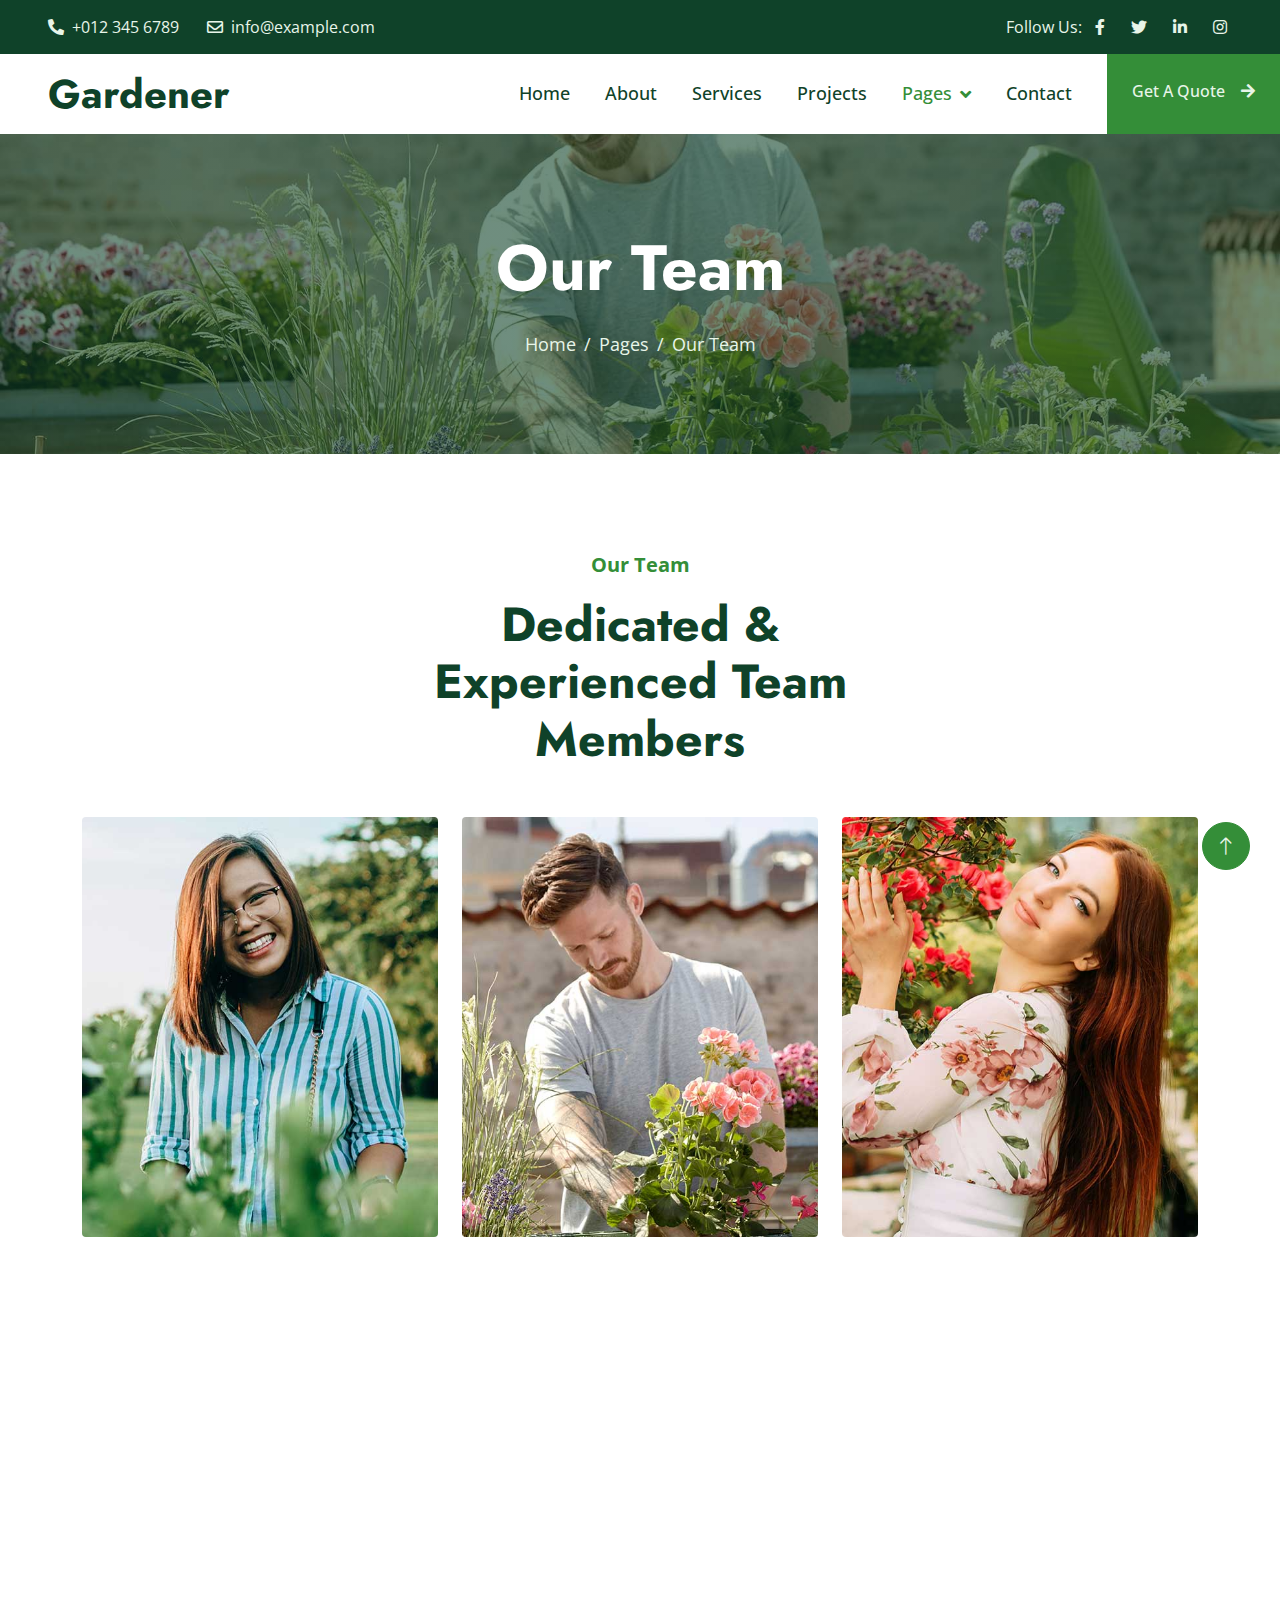
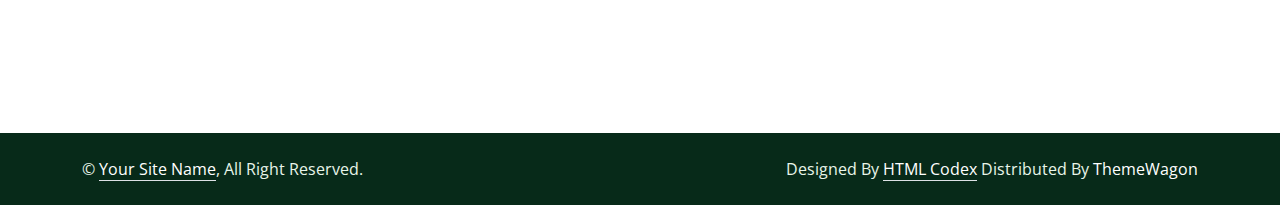
<file: landscaping.html>
<!DOCTYPE html>
<html lang="en">

<head>
    <meta charset="utf-8">
    <title>Gardener - Gardening Website Template</title>
    <meta content="width=device-width, initial-scale=1.0" name="viewport">
    <meta content="" name="keywords">
    <meta content="" name="description">

    <!-- Favicon -->
    <link href="img/favicon.ico" rel="icon">

    <!-- Google Web Fonts -->
    <link rel="preconnect" href="https://fonts.googleapis.com">
    <link rel="preconnect" href="https://fonts.gstatic.com" crossorigin>
    <link href="https://fonts.googleapis.com/css2?family=Jost:wght@500;600;700&family=Open+Sans:wght@400;500&display=swap" rel="stylesheet">  

    <!-- Icon Font Stylesheet -->
    <link href="https://cdnjs.cloudflare.com/ajax/libs/font-awesome/5.10.0/css/all.min.css" rel="stylesheet">
    <link href="https://cdn.jsdelivr.net/npm/bootstrap-icons@1.4.1/font/bootstrap-icons.css" rel="stylesheet">

    <!-- Libraries Stylesheet -->
    <link href="lib/animate/animate.min.css" rel="stylesheet">
    <link href="lib/owlcarousel/assets/owl.carousel.min.css" rel="stylesheet">
    <link href="lib/lightbox/css/lightbox.min.css" rel="stylesheet">

    <!-- Customized Bootstrap Stylesheet -->
    <link href="css/bootstrap.min.css" rel="stylesheet">

    <!-- Template Stylesheet -->
    <link href="css/style.css" rel="stylesheet">
</head>

<body>
    <!-- Spinner Start -->
    <div id="spinner" class="show bg-white position-fixed translate-middle w-100 vh-100 top-50 start-50 d-flex align-items-center justify-content-center">
        <div class="spinner-border text-primary" role="status" style="width: 3rem; height: 3rem;"></div>
    </div>
    <!-- Spinner End -->


    <!-- Topbar Start -->
    <div class="container-fluid bg-dark text-light px-0 py-2">
        <div class="row gx-0 d-none d-lg-flex">
            <div class="col-lg-7 px-5 text-start">
                <div class="h-100 d-inline-flex align-items-center me-4">
                    <span class="fa fa-phone-alt me-2"></span>
                    <span>+012 345 6789</span>
                </div>
                <div class="h-100 d-inline-flex align-items-center">
                    <span class="far fa-envelope me-2"></span>
                    <span>info@example.com</span>
                </div>
            </div>
            <div class="col-lg-5 px-5 text-end">
                <div class="h-100 d-inline-flex align-items-center mx-n2">
                    <span>Follow Us:</span>
                    <a class="btn btn-link text-light" href=""><i class="fab fa-facebook-f"></i></a>
                    <a class="btn btn-link text-light" href=""><i class="fab fa-twitter"></i></a>
                    <a class="btn btn-link text-light" href=""><i class="fab fa-linkedin-in"></i></a>
                    <a class="btn btn-link text-light" href=""><i class="fab fa-instagram"></i></a>
                </div>
            </div>
        </div>
    </div>
    <!-- Topbar End -->


    <!-- Navbar Start -->
    <nav class="navbar navbar-expand-lg bg-white navbar-light sticky-top p-0">
        <a href="index.html" class="navbar-brand d-flex align-items-center px-4 px-lg-5">
            <h1 class="m-0">Gardener</h1>
        </a>
        <button type="button" class="navbar-toggler me-4" data-bs-toggle="collapse" data-bs-target="#navbarCollapse">
            <span class="navbar-toggler-icon"></span>
        </button>
        <div class="collapse navbar-collapse" id="navbarCollapse">
            <div class="navbar-nav ms-auto p-4 p-lg-0">
                <a href="index.html" class="nav-item nav-link">Home</a>
                <a href="about.html" class="nav-item nav-link">About</a>
                <a href="service.html" class="nav-item nav-link">Services</a>
                <a href="project.html" class="nav-item nav-link">Projects</a>
                <div class="nav-item dropdown">
                    <a href="#" class="nav-link dropdown-toggle active" data-bs-toggle="dropdown">Pages</a>
                    <div class="dropdown-menu bg-light m-0">
                        <a href="feature.html" class="dropdown-item">Features</a>
                        <a href="quote.html" class="dropdown-item">Free Quote</a>
                        <a href="team.html" class="dropdown-item active">Our Team</a>
                        <a href="testimonial.html" class="dropdown-item">Testimonial</a>
                        <a href="404.html" class="dropdown-item">404 Page</a>
                    </div>
                </div>
                <a href="contact.html" class="nav-item nav-link">Contact</a>
            </div>
            <a href="" class="btn btn-primary py-4 px-lg-4 rounded-0 d-none d-lg-block">Get A Quote<i class="fa fa-arrow-right ms-3"></i></a>
        </div>
    </nav>
    <!-- Navbar End -->


    <!-- Page Header Start -->
    <div class="container-fluid page-header py-5 mb-5 wow fadeIn" data-wow-delay="0.1s">
        <div class="container text-center py-5">
            <h1 class="display-3 text-white mb-4 animated slideInDown">Our Team</h1>
            <nav aria-label="breadcrumb animated slideInDown">
                <ol class="breadcrumb justify-content-center mb-0">
                    <li class="breadcrumb-item"><a href="#">Home</a></li>
                    <li class="breadcrumb-item"><a href="#">Pages</a></li>
                    <li class="breadcrumb-item active" aria-current="page">Our Team</li>
                </ol>
            </nav>
        </div>
    </div>
    <!-- Page Header End -->


    <!-- Team Start -->
    <div class="container-xxl py-5">
        <div class="container">
            <div class="text-center mx-auto wow fadeInUp" data-wow-delay="0.1s" style="max-width: 500px;">
                <p class="fs-5 fw-bold text-primary">Our Team</p>
                <h1 class="display-5 mb-5">Dedicated & Experienced Team Members</h1>
            </div>
            <div class="row g-4">
                <div class="col-lg-4 col-md-6 wow fadeInUp" data-wow-delay="0.1s">
                    <div class="team-item rounded">
                        <img class="img-fluid" src="img/team-1.jpg" alt="">
                        <div class="team-text">
                            <h4 class="mb-0">Doris Jordan</h4>
                            <p class="text-primary">Landscape Designer</p>
                            <div class="team-social d-flex">
                                <a class="btn btn-square rounded-circle me-2" href=""><i class="fab fa-facebook-f"></i></a>
                                <a class="btn btn-square rounded-circle me-2" href=""><i class="fab fa-twitter"></i></a>
                                <a class="btn btn-square rounded-circle me-2" href=""><i class="fab fa-instagram"></i></a>
                            </div>
                        </div>
                    </div>
                </div>
                <div class="col-lg-4 col-md-6 wow fadeInUp" data-wow-delay="0.3s">
                    <div class="team-item rounded">
                        <img class="img-fluid" src="img/team-2.jpg" alt="">
                        <div class="team-text">
                            <h4 class="mb-0">Johnny Ramirez</h4>
                            <p class="text-primary">Garden Designer</p>
                            <div class="team-social d-flex">
                                <a class="btn btn-square rounded-circle me-2" href=""><i class="fab fa-facebook-f"></i></a>
                                <a class="btn btn-square rounded-circle me-2" href=""><i class="fab fa-twitter"></i></a>
                                <a class="btn btn-square rounded-circle me-2" href=""><i class="fab fa-instagram"></i></a>
                            </div>
                        </div>
                    </div>
                </div>
                <div class="col-lg-4 col-md-6 wow fadeInUp" data-wow-delay="0.5s">
                    <div class="team-item rounded">
                        <img class="img-fluid" src="img/team-3.jpg" alt="">
                        <div class="team-text">
                            <h4 class="mb-0">Diana Wagner</h4>
                            <p class="text-primary">Senior Gardener</p>
                            <div class="team-social d-flex">
                                <a class="btn btn-square rounded-circle me-2" href=""><i class="fab fa-facebook-f"></i></a>
                                <a class="btn btn-square rounded-circle me-2" href=""><i class="fab fa-twitter"></i></a>
                                <a class="btn btn-square rounded-circle me-2" href=""><i class="fab fa-instagram"></i></a>
                            </div>
                        </div>
                    </div>
                </div>
            </div>
        </div>
    </div>
    <!-- Team End -->


    <!-- Footer Start -->
    <div class="container-fluid bg-dark text-light footer mt-5 py-5 wow fadeIn" data-wow-delay="0.1s">
        <div class="container py-5">
            <div class="row g-5">
                <div class="col-lg-3 col-md-6">
                    <h4 class="text-white mb-4">Our Office</h4>
                    <p class="mb-2"><i class="fa fa-map-marker-alt me-3"></i>123 Street, New York, USA</p>
                    <p class="mb-2"><i class="fa fa-phone-alt me-3"></i>+012 345 67890</p>
                    <p class="mb-2"><i class="fa fa-envelope me-3"></i>info@example.com</p>
                    <div class="d-flex pt-2">
                        <a class="btn btn-square btn-outline-light rounded-circle me-2" href=""><i class="fab fa-twitter"></i></a>
                        <a class="btn btn-square btn-outline-light rounded-circle me-2" href=""><i class="fab fa-facebook-f"></i></a>
                        <a class="btn btn-square btn-outline-light rounded-circle me-2" href=""><i class="fab fa-youtube"></i></a>
                        <a class="btn btn-square btn-outline-light rounded-circle me-2" href=""><i class="fab fa-linkedin-in"></i></a>
                    </div>
                </div>
                <div class="col-lg-3 col-md-6">
                    <h4 class="text-white mb-4">Services</h4>
                    <a class="btn btn-link" href="">Landscaping</a>
                    <a class="btn btn-link" href="">Pruning plants</a>
                    <a class="btn btn-link" href="">Urban Gardening</a>
                    <a class="btn btn-link" href="">Garden Maintenance</a>
                    <a class="btn btn-link" href="">Green Technology</a>
                </div>
                <div class="col-lg-3 col-md-6">
                    <h4 class="text-white mb-4">Quick Links</h4>
                    <a class="btn btn-link" href="">About Us</a>
                    <a class="btn btn-link" href="">Contact Us</a>
                    <a class="btn btn-link" href="">Our Services</a>
                    <a class="btn btn-link" href="">Terms & Condition</a>
                    <a class="btn btn-link" href="">Support</a>
                </div>
                <div class="col-lg-3 col-md-6">
                    <h4 class="text-white mb-4">Newsletter</h4>
                    <p>Dolor amet sit justo amet elitr clita ipsum elitr est.</p>
                    <div class="position-relative w-100">
                        <input class="form-control bg-light border-light w-100 py-3 ps-4 pe-5" type="text" placeholder="Your email">
                        <button type="button" class="btn btn-primary py-2 position-absolute top-0 end-0 mt-2 me-2">SignUp</button>
                    </div>
                </div>
            </div>
        </div>
    </div>
    <!-- Footer End -->


    <!-- Copyright Start -->
    <div class="container-fluid copyright py-4">
        <div class="container">
            <div class="row">
                <div class="col-md-6 text-center text-md-start mb-3 mb-md-0">
                    &copy; <a class="border-bottom" href="#">Your Site Name</a>, All Right Reserved.
                </div>
                <div class="col-md-6 text-center text-md-end">
                    <!--/*** This template is free as long as you keep the footer author’s credit link/attribution link/backlink. If you'd like to use the template without the footer author’s credit link/attribution link/backlink, you can purchase the Credit Removal License from "https://htmlcodex.com/credit-removal". Thank you for your support. ***/-->
                    Designed By <a class="border-bottom" href="https://htmlcodex.com">HTML Codex</a> Distributed By <a href="https://themewagon.com">ThemeWagon</a>
                </div>
            </div>
        </div>
    </div>
    <!-- Copyright End -->


    <!-- Back to Top -->
    <a href="#" class="btn btn-lg btn-primary btn-lg-square rounded-circle back-to-top"><i class="bi bi-arrow-up"></i></a>


    <!-- JavaScript Libraries -->
    <script src="https://code.jquery.com/jquery-3.4.1.min.js"></script>
    <script src="https://cdn.jsdelivr.net/npm/bootstrap@5.0.0/dist/js/bootstrap.bundle.min.js"></script>
    <script src="lib/wow/wow.min.js"></script>
    <script src="lib/easing/easing.min.js"></script>
    <script src="lib/waypoints/waypoints.min.js"></script>
    <script src="lib/owlcarousel/owl.carousel.min.js"></script>
    <script src="lib/counterup/counterup.min.js"></script>
    <script src="lib/parallax/parallax.min.js"></script>
    <script src="lib/isotope/isotope.pkgd.min.js"></script>
    <script src="lib/lightbox/js/lightbox.min.js"></script>

    <!-- Template Javascript -->
    <script src="js/main.js"></script>
</body>

</html>
</file>
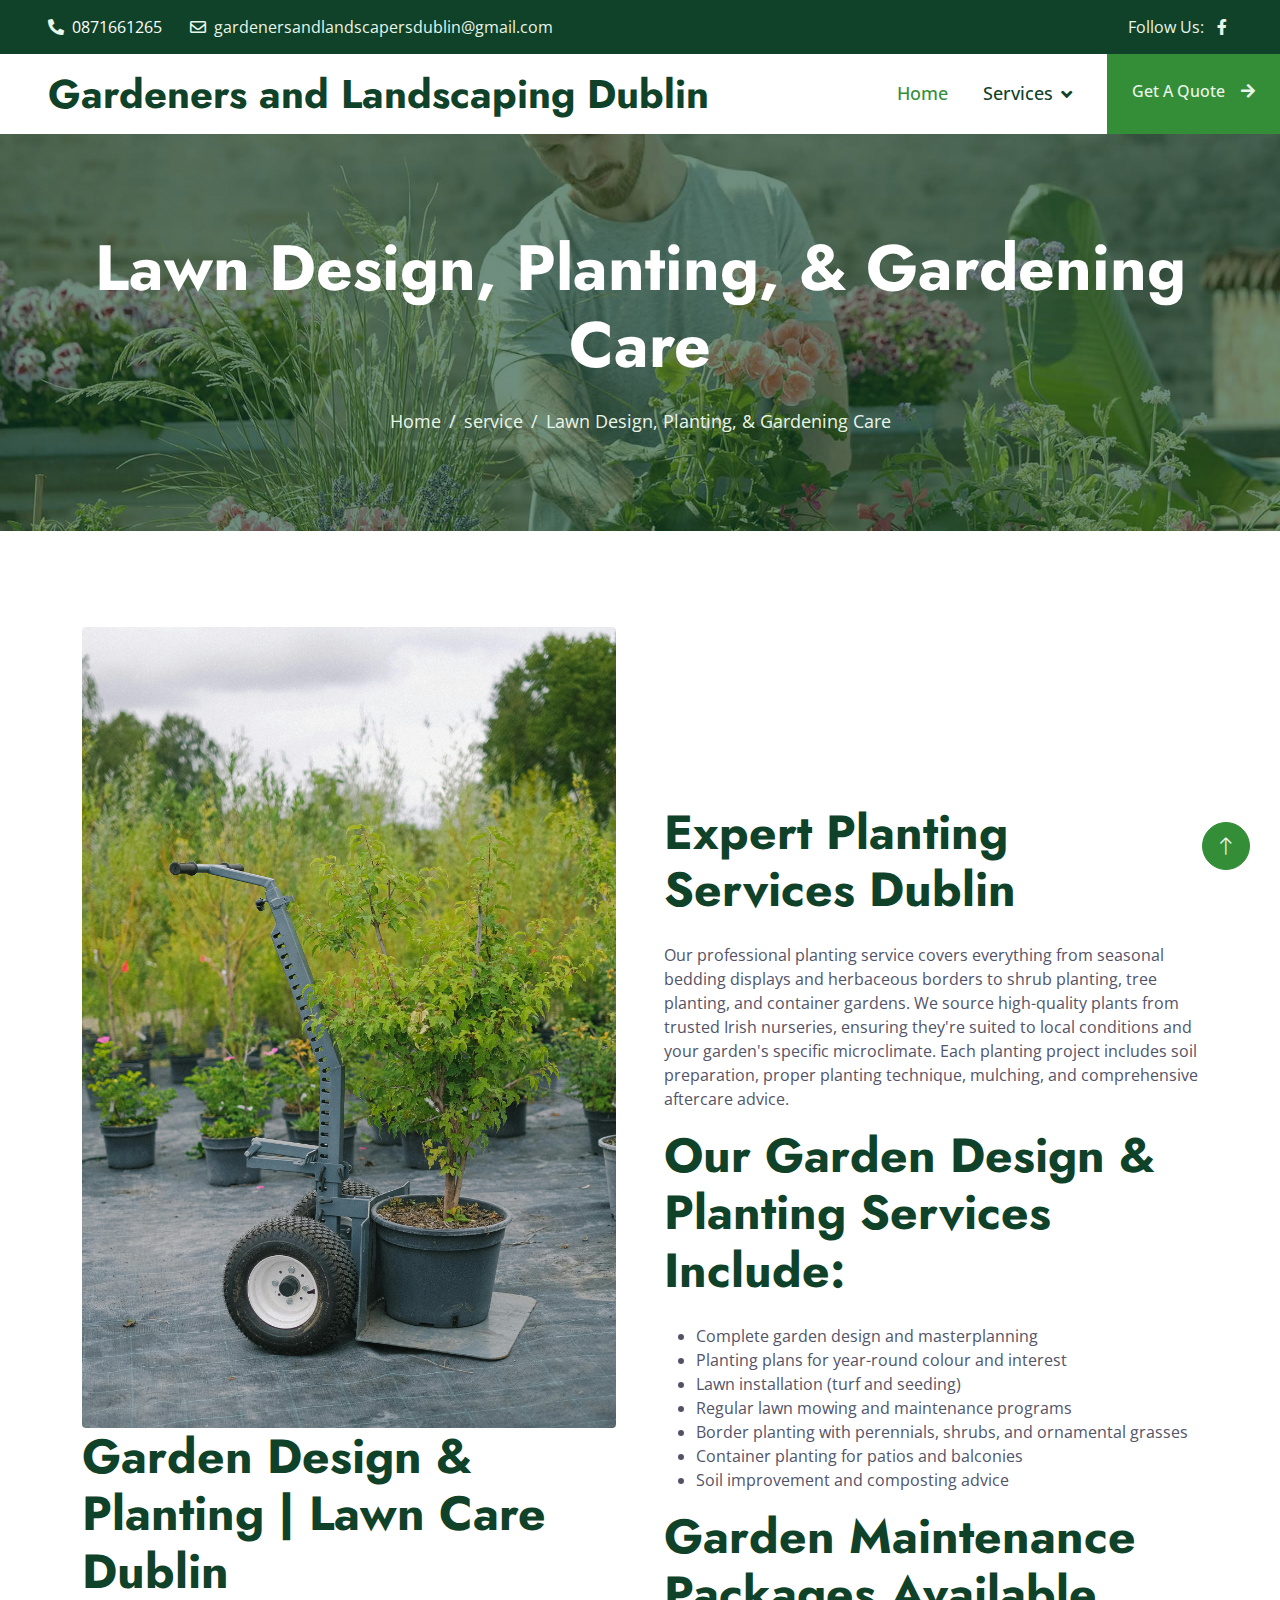
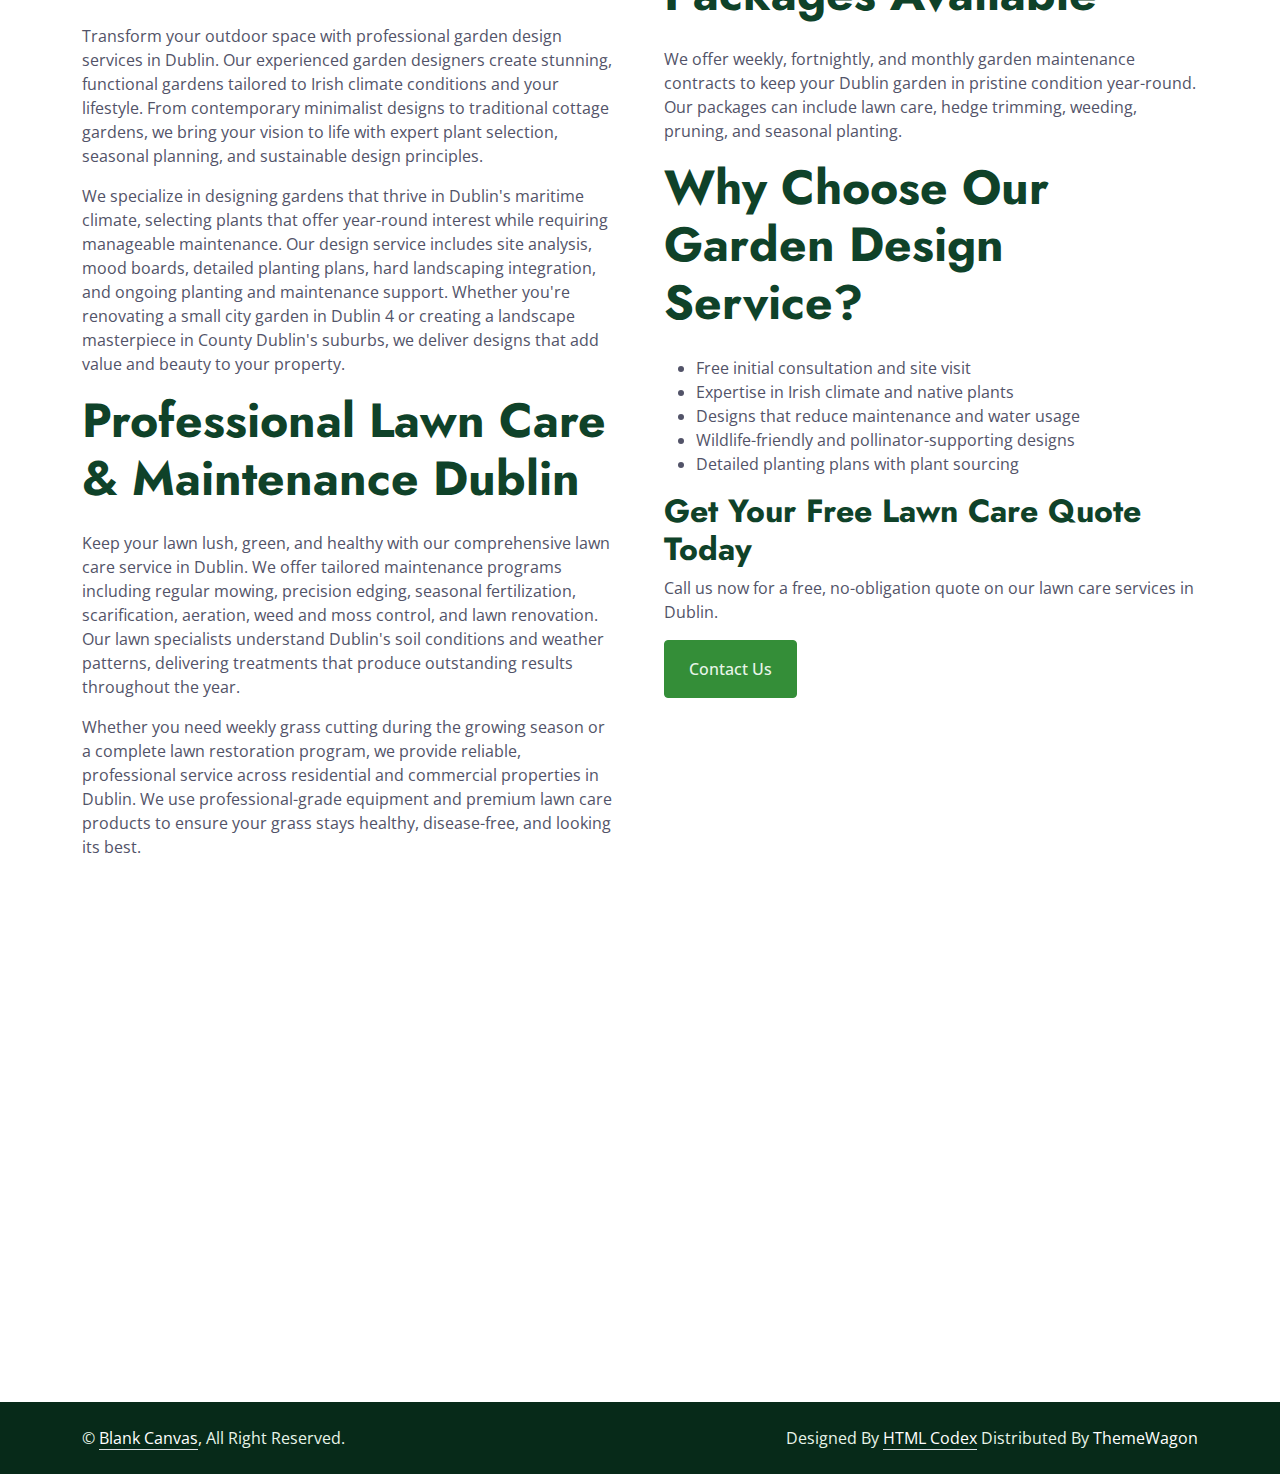
<file: lawn-care.html>
<!DOCTYPE html>
<html lang="en">
  <head>
    <meta charset="utf-8" />
    <title>
      Garden Design Dublin | Lawn Care Dublin | Expert Planting & Lawn Care
      Services
    </title>
    <meta content="width=device-width, initial-scale=1.0" name="viewport" />
    <meta content="" name="keywords" />
    <meta content="" name="description" />

    <!-- Favicon -->
    <link href="img/favicon.ico" rel="icon" />

    <!-- Google Web Fonts -->
    <link rel="preconnect" href="https://fonts.googleapis.com" />
    <link rel="preconnect" href="https://fonts.gstatic.com" crossorigin />
    <link
      href="https://fonts.googleapis.com/css2?family=Jost:wght@500;600;700&family=Open+Sans:wght@400;500&display=swap"
      rel="stylesheet"
    />

    <!-- Icon Font Stylesheet -->
    <link
      href="https://cdnjs.cloudflare.com/ajax/libs/font-awesome/5.10.0/css/all.min.css"
      rel="stylesheet"
    />
    <link
      href="https://cdn.jsdelivr.net/npm/bootstrap-icons@1.4.1/font/bootstrap-icons.css"
      rel="stylesheet"
    />

    <!-- Libraries Stylesheet -->
    <link href="lib/animate/animate.min.css" rel="stylesheet" />
    <link href="lib/owlcarousel/assets/owl.carousel.min.css" rel="stylesheet" />
    <link href="lib/lightbox/css/lightbox.min.css" rel="stylesheet" />

    <!-- Customized Bootstrap Stylesheet -->
    <link href="css/bootstrap.min.css" rel="stylesheet" />

    <!-- Template Stylesheet -->
    <link href="css/style.css" rel="stylesheet" />
  </head>

  <body>
    <!-- Spinner Start -->
    <div
      id="spinner"
      class="show position-fixed translate-middle w-100 vh-100 top-50 start-50 d-flex align-items-center justify-content-center bg-white"
    >
      <div
        class="spinner-border text-primary"
        role="status"
        style="width: 3rem; height: 3rem"
      ></div>
    </div>
    <!-- Spinner End -->

    <!-- Topbar Start -->
    <div class="container-fluid bg-dark text-light px-0 py-2">
      <div class="row gx-0 d-none d-lg-flex">
        <div class="col-lg-7 px-5 text-start">
          <div class="h-100 d-inline-flex align-items-center me-4">
            <span class="fa fa-phone-alt me-2"></span>
            <span><a href="tel:0871661265">0871661265</a></span>
          </div>
          <div class="h-100 d-inline-flex align-items-center">
            <span class="far fa-envelope me-2"></span>
            <span>gardenersandlandscapersdublin@gmail.com</span>
          </div>
        </div>
        <div class="col-lg-5 px-5 text-end">
          <div class="h-100 d-inline-flex align-items-center mx-n2">
            <span>Follow Us:</span>
            <a
              class="btn btn-link text-light"
              href="https://www.facebook.com/profile.php?id=61587219752154"
              ><i class="fab fa-facebook-f"></i
            ></a>
          </div>
        </div>
      </div>
    </div>
    <!-- Topbar End -->

    <!-- Navbar Start -->
    <nav class="navbar navbar-expand-lg navbar-light sticky-top bg-white p-0">
      <a
        href="index.html"
        class="navbar-brand d-flex align-items-center px-xl-5 px-3"
      >
        <h1 class="m-0">Gardeners and Landscaping Dublin</h1>
      </a>
      <button
        type="button"
        class="navbar-toggler me-4"
        data-bs-toggle="collapse"
        data-bs-target="#navbarCollapse"
      >
        <span class="navbar-toggler-icon"></span>
      </button>
      <div class="navbar-collapse collapse" id="navbarCollapse">
        <div class="navbar-nav p-lg-0 ms-auto p-4">
          <a href="index.html" class="nav-item nav-link active">Home</a>
          <!-- <a href="about.html" class="nav-item nav-link">About</a> -->
          <!-- <a href="service.html" class="nav-item nav-link">Services</a>
          <a href="project.html" class="nav-item nav-link">Projects</a> -->
          <div class="nav-item dropdown">
            <a
              href="service.html"
              class="nav-link dropdown-toggle"
              data-bs-toggle="dropdown"
              >Services</a
            >
            <div class="dropdown-menu bg-light m-0">
              <a href="tree-surgery.html" class="dropdown-item"
                >Tree Surgery/Hedge Cutting</a
              >
              <a href="lawn-care.html" class="dropdown-item"
                >Lawn Design and Care</a
              >
              <a href="landscaping.html" class="dropdown-item">Landscaping</a>
              <a href="decking-fencing.html" class="dropdown-item"
                >Decking and Fencing</a
              >
              <a href="powerwashing-cleaning.html" class="dropdown-item"
                >Powerwashing/Cleaning</a
              >
              <a href="painting-decorating.html" class="dropdown-item"
                >Painting/Decorating
              </a>
            </div>
          </div>
        </div>
        <a
          href="contact.html"
          class="btn btn-primary px-lg-4 rounded-0 d-none d-lg-block py-4"
          >Get A Quote<i class="fa fa-arrow-right ms-3"></i
        ></a>
      </div>
    </nav>
    <!-- Navbar End -->

    <!-- Page Header Start -->
    <div
      class="container-fluid page-header wow fadeIn mb-5 py-5"
      data-wow-delay="0.1s"
    >
      <div class="container py-5 text-center">
        <h1 class="display-3 animated slideInDown mb-4 text-white">
          Lawn Design, Planting, & Gardening Care
        </h1>
        <nav aria-label="breadcrumb animated slideInDown">
          <ol class="breadcrumb justify-content-center mb-0">
            <li class="breadcrumb-item"><a href="index.html">Home</a></li>
            <li class="breadcrumb-item"><a href="service.html">service</a></li>
            <li class="breadcrumb-item active" aria-current="page">
              Lawn Design, Planting, & Gardening Care
            </li>
          </ol>
        </nav>
      </div>
    </div>
    <!-- Page Header End -->

    <div class="container-xxl py-5" id="about">
      <div class="container">
        <div class="row g-5 align-items-center">
          <div class="col-lg-6 col-md-6 wow fadeInUp" data-wow-delay="0.1s">
            <img
              class="img-fluid rounded"
              data-wow-delay="0.1s"
              src="img/Photo by Anna Shvets httpswww.pexels.comphotogarden-full-of-various-potted-seedlings-5230941.jpg"
            />
            <h1 class="display-5 mb-4">
              Garden Design & Planting | Lawn Care Dublin
            </h1>

            <p>
              Transform your outdoor space with professional garden design
              services in Dublin. Our experienced garden designers create
              stunning, functional gardens tailored to Irish climate conditions
              and your lifestyle. From contemporary minimalist designs to
              traditional cottage gardens, we bring your vision to life with
              expert plant selection, seasonal planning, and sustainable design
              principles.
            </p>
            <p>
              We specialize in designing gardens that thrive in Dublin's
              maritime climate, selecting plants that offer year-round interest
              while requiring manageable maintenance. Our design service
              includes site analysis, mood boards, detailed planting plans, hard
              landscaping integration, and ongoing planting and maintenance
              support. Whether you're renovating a small city garden in Dublin 4
              or creating a landscape masterpiece in County Dublin's suburbs, we
              deliver designs that add value and beauty to your property.
            </p>
            <h1 class="display-5 mb-4">
              Professional Lawn Care & Maintenance Dublin
            </h1>
            <p>
              Keep your lawn lush, green, and healthy with our comprehensive
              lawn care service in Dublin. We offer tailored maintenance
              programs including regular mowing, precision edging, seasonal
              fertilization, scarification, aeration, weed and moss control, and
              lawn renovation. Our lawn specialists understand Dublin's soil
              conditions and weather patterns, delivering treatments that
              produce outstanding results throughout the year.
            </p>
            <p>
              Whether you need weekly grass cutting during the growing season or
              a complete lawn restoration program, we provide reliable,
              professional service across residential and commercial properties
              in Dublin. We use professional-grade equipment and premium lawn
              care products to ensure your grass stays healthy, disease-free,
              and looking its best.
            </p>
          </div>
          <div class="col-lg-6 col-md-6 wow fadeInUp" data-wow-delay="0.3s">
            <!-- <h1 class="display-1 text-primary mb-0">25</h1>
            <p class="text-primary mb-4">Year of Experience</p> -->
            <h1 class="display-5 mb-4">Expert Planting Services Dublin</h1>
            <p>
              Our professional planting service covers everything from seasonal
              bedding displays and herbaceous borders to shrub planting, tree
              planting, and container gardens. We source high-quality plants
              from trusted Irish nurseries, ensuring they're suited to local
              conditions and your garden's specific microclimate. Each planting
              project includes soil preparation, proper planting technique,
              mulching, and comprehensive aftercare advice.
            </p>
            <h2 class="display-5 mb-4">
              Our Garden Design & Planting Services Include:
            </h2>
            <ul>
              <li>Complete garden design and masterplanning</li>
              <li>Planting plans for year-round colour and interest</li>
              <li>Lawn installation (turf and seeding)</li>
              <li>Regular lawn mowing and maintenance programs</li>
              <li>
                Border planting with perennials, shrubs, and ornamental grasses
              </li>
              <li>Container planting for patios and balconies</li>
              <li>Soil improvement and composting advice</li>
            </ul>
            <h2 class="display-5 mb-4">
              Garden Maintenance Packages Available
            </h2>
            <p>
              We offer weekly, fortnightly, and monthly garden maintenance
              contracts to keep your Dublin garden in pristine condition
              year-round. Our packages can include lawn care, hedge trimming,
              weeding, pruning, and seasonal planting.
            </p>
            <h2 class="display-5 mb-4">
              Why Choose Our Garden Design Service?
            </h2>
            <ul>
              <li>Free initial consultation and site visit</li>
              <li>Expertise in Irish climate and native plants</li>
              <li>Designs that reduce maintenance and water usage</li>
              <li>Wildlife-friendly and pollinator-supporting designs</li>
              <li>Detailed planting plans with plant sourcing</li>
            </ul>
            <h2>Get Your Free Lawn Care Quote Today</h2>
            <p>
              Call us now for a free, no-obligation quote on our lawn care
              services in Dublin.
            </p>
            <a class="btn btn-primary px-4 py-3" href="contact.html"
              >Contact Us</a
            >
          </div>
          <!-- <div class="col-lg-3 col-md-12 wow fadeInUp" data-wow-delay="0.5s">
            <div class="row g-5">
              <div class="col-12 col-sm-6 col-lg-12">
                <div class="border-start ps-4">
                  <i class="fa fa-award fa-3x text-primary mb-3"></i>
                  <h4 class="mb-3">Award Winning</h4>
                  <span
                    >Clita erat ipsum et lorem et sit, sed stet lorem sit clita
                    duo justo magna</span
                  >
                </div>
              </div>
              <div class="col-12 col-sm-6 col-lg-12">
                <div class="border-start ps-4">
                  <i class="fa fa-users fa-3x text-primary mb-3"></i>
                  <h4 class="mb-3">Dedicated Team</h4>
                  <span
                    >Clita erat ipsum et lorem et sit, sed stet lorem sit clita
                    duo justo magna</span
                  >
                </div>
              </div>
            </div>
          </div> -->
        </div>
      </div>
    </div>

    <!-- Footer Start -->
    <div
      class="container-fluid bg-dark text-light footer wow fadeIn mt-5 py-5"
      data-wow-delay="0.1s"
    >
      <div class="container py-5">
        <div class="row g-5">
          <div class="col-lg-4 col-md-6">
            <!-- <h4 class="mb-4 text-white">Our Office</h4> -->
            <p class="mb-2">
              <i class="fa fa-map-marker-alt me-3"></i>Inchicore, Dublin,
              Ireland
            </p>
            <p class="mb-2">
              <a href="tel:0871661265"
                ><i class="fa fa-phone-alt me-3"></i>0871661265</a
              >
            </p>
            <p class="mb-2">
              <i class="fa fa-envelope me-3"></i
              >gardenersandlandscapersdublin@gmail.com
            </p>
            <div class="d-flex pt-2">
              <a
                class="btn btn-square btn-outline-light rounded-circle me-2"
                href="https://www.facebook.com/profile.php?id=61587219752154"
                ><i class="fab fa-facebook-f"></i
              ></a>
            </div>
          </div>
          <div class="col-lg-4 col-md-6">
            <h4 class="mb-4 text-white">Services</h4>
            <a class="btn btn-link" href="landscaping.html">Landscaping</a>
            <a class="btn btn-link" href="tree-surgery.html"
              >Tree Surgery and Hedge Cutting</a
            >
            <a class="btn btn-link" href="lawn-care.html">Gardening</a>
            <a class="btn btn-link" href="decking-fencing.html"
              >Decking and Fencing</a
            >
            <a class="btn btn-link" href="powerwashing-cleaning.html"
              >Powerwashing and Gutter Cleaning</a
            >
            <a class="btn btn-link" href="painting-decorating.html"
              >Painting and Decorating</a
            >
          </div>
          <div class="col-lg-4 col-md-6">
            <h4 class="mb-4 text-white">Quick Links</h4>
            <a class="btn btn-link" href="index.html#about">About Us</a>
            <a class="btn btn-link" href="#contact">Contact Us</a>
            <a class="btn btn-link" href="#services">Our Services</a>
            <!-- <a class="btn btn-link" href="">Terms & Condition</a>
            <a class="btn btn-link" href="">Support</a> -->
          </div>
        </div>
      </div>
    </div>
    <!-- Footer End -->

    <!-- Copyright Start -->
    <div class="container-fluid copyright py-4">
      <div class="container">
        <div class="row">
          <div class="col-md-6 text-md-start mb-md-0 mb-3 text-center">
            &copy; <a class="border-bottom" href="#">Blank Canvas</a>, All Right
            Reserved.
          </div>
          <div class="col-md-6 text-md-end text-center">
            <!--/*** This template is free as long as you keep the footer author’s credit link/attribution link/backlink. If you'd like to use the template without the footer author’s credit link/attribution link/backlink, you can purchase the Credit Removal License from "https://htmlcodex.com/credit-removal". Thank you for your support. ***/-->
            Designed By
            <a class="border-bottom" href="https://htmlcodex.com">HTML Codex</a>
            Distributed By <a href="https://themewagon.com">ThemeWagon</a>
          </div>
        </div>
      </div>
    </div>
    <!-- Copyright End -->

    <!-- Back to Top -->
    <a
      href="#"
      class="btn btn-lg btn-primary btn-lg-square rounded-circle back-to-top"
      ><i class="bi bi-arrow-up"></i
    ></a>

    <!-- JavaScript Libraries -->
    <script src="https://code.jquery.com/jquery-3.4.1.min.js"></script>
    <script src="https://cdn.jsdelivr.net/npm/bootstrap@5.0.0/dist/js/bootstrap.bundle.min.js"></script>
    <script src="lib/wow/wow.min.js"></script>
    <script src="lib/easing/easing.min.js"></script>
    <script src="lib/waypoints/waypoints.min.js"></script>
    <script src="lib/owlcarousel/owl.carousel.min.js"></script>
    <script src="lib/counterup/counterup.min.js"></script>
    <script src="lib/parallax/parallax.min.js"></script>
    <script src="lib/isotope/isotope.pkgd.min.js"></script>
    <script src="lib/lightbox/js/lightbox.min.js"></script>

    <!-- Template Javascript -->
    <script src="js/main.js"></script>
  </body>
</html>
</file>
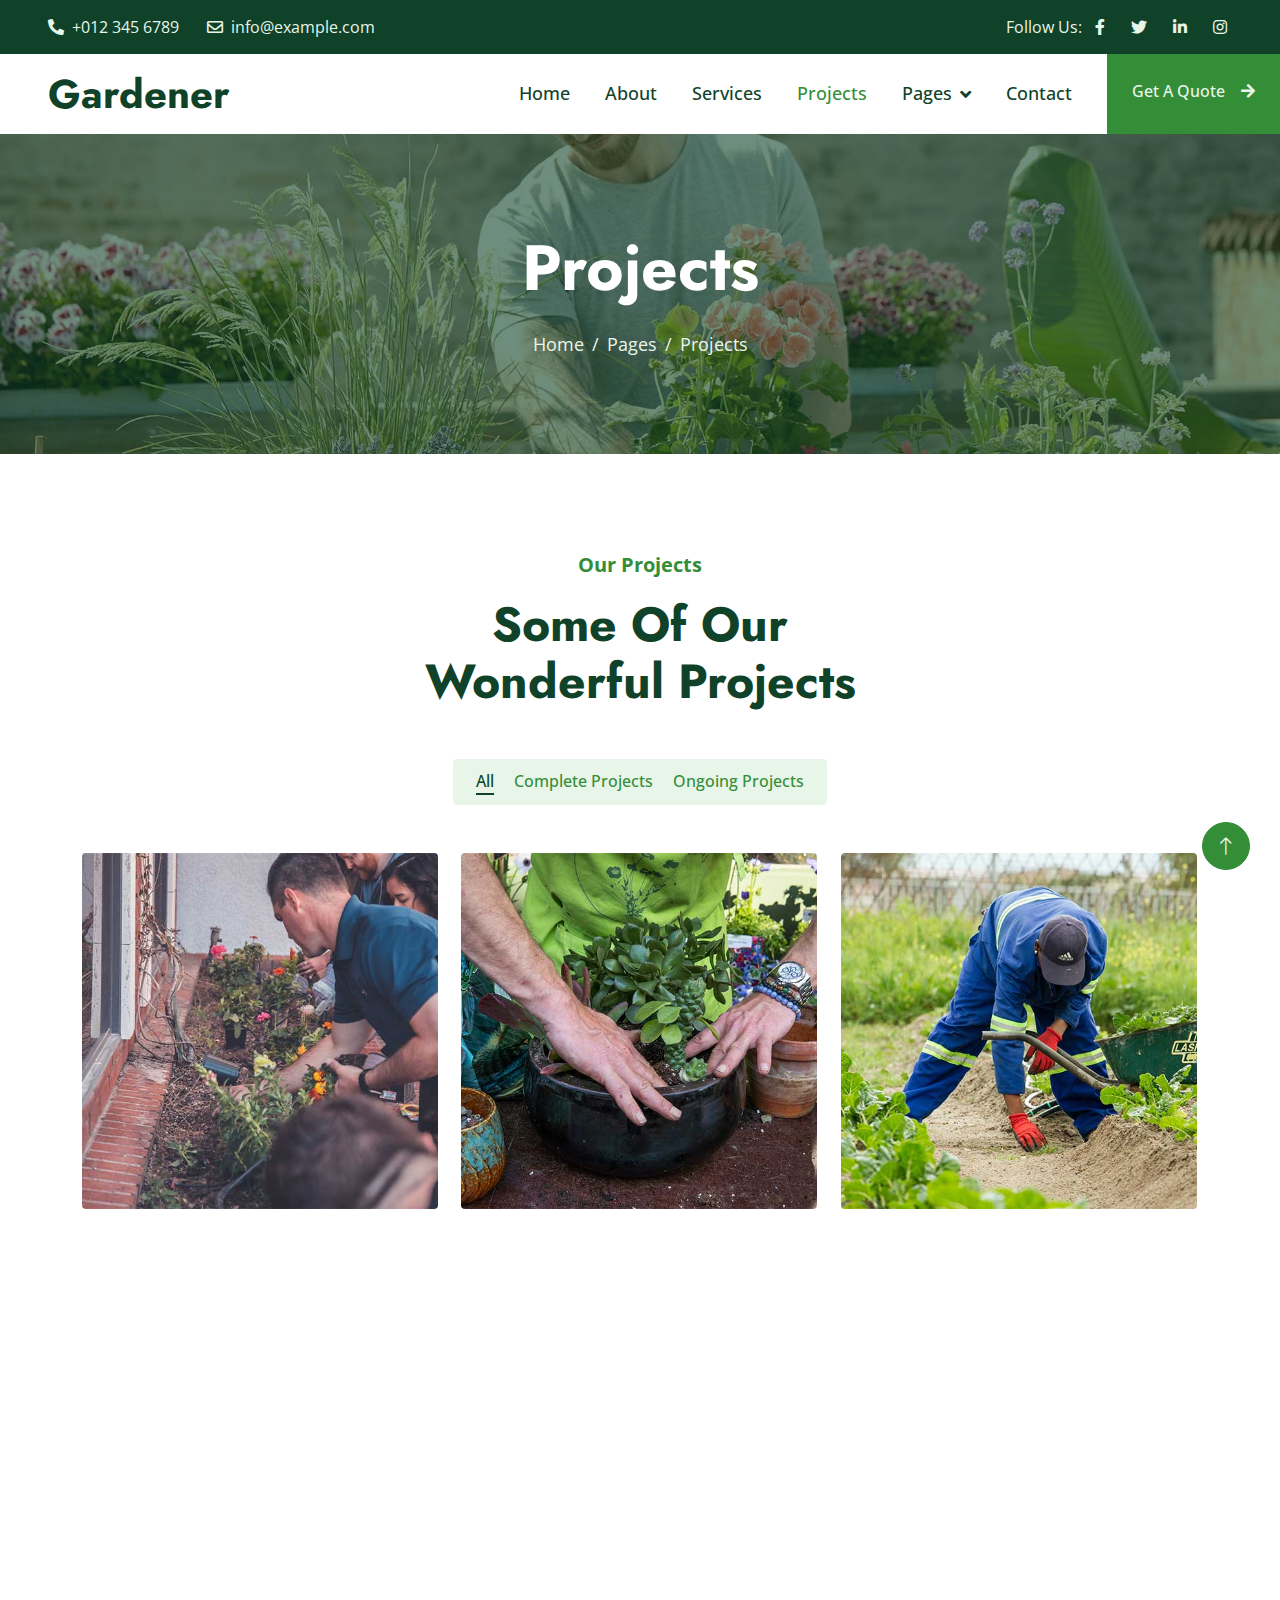
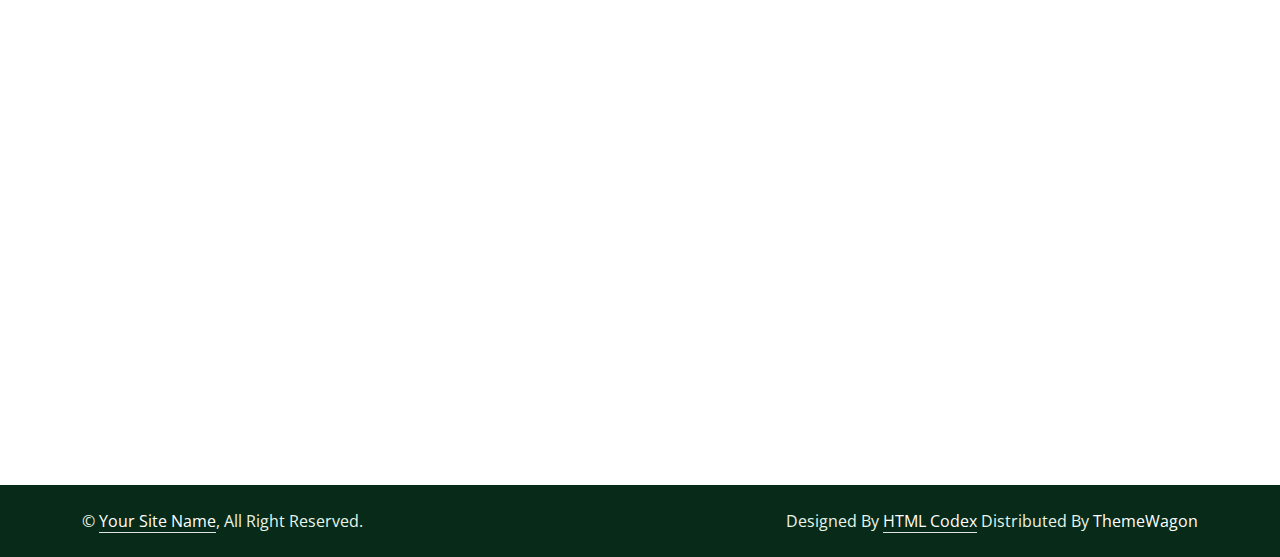
<file: painting-decorating.html>
<!DOCTYPE html>
<html lang="en">

<head>
    <meta charset="utf-8">
    <title>Gardener - Gardening Website Template</title>
    <meta content="width=device-width, initial-scale=1.0" name="viewport">
    <meta content="" name="keywords">
    <meta content="" name="description">

    <!-- Favicon -->
    <link href="img/favicon.ico" rel="icon">

    <!-- Google Web Fonts -->
    <link rel="preconnect" href="https://fonts.googleapis.com">
    <link rel="preconnect" href="https://fonts.gstatic.com" crossorigin>
    <link href="https://fonts.googleapis.com/css2?family=Jost:wght@500;600;700&family=Open+Sans:wght@400;500&display=swap" rel="stylesheet">  

    <!-- Icon Font Stylesheet -->
    <link href="https://cdnjs.cloudflare.com/ajax/libs/font-awesome/5.10.0/css/all.min.css" rel="stylesheet">
    <link href="https://cdn.jsdelivr.net/npm/bootstrap-icons@1.4.1/font/bootstrap-icons.css" rel="stylesheet">

    <!-- Libraries Stylesheet -->
    <link href="lib/animate/animate.min.css" rel="stylesheet">
    <link href="lib/owlcarousel/assets/owl.carousel.min.css" rel="stylesheet">
    <link href="lib/lightbox/css/lightbox.min.css" rel="stylesheet">

    <!-- Customized Bootstrap Stylesheet -->
    <link href="css/bootstrap.min.css" rel="stylesheet">

    <!-- Template Stylesheet -->
    <link href="css/style.css" rel="stylesheet">
</head>

<body>
    <!-- Spinner Start -->
    <div id="spinner" class="show bg-white position-fixed translate-middle w-100 vh-100 top-50 start-50 d-flex align-items-center justify-content-center">
        <div class="spinner-border text-primary" role="status" style="width: 3rem; height: 3rem;"></div>
    </div>
    <!-- Spinner End -->


    <!-- Topbar Start -->
    <div class="container-fluid bg-dark text-light px-0 py-2">
        <div class="row gx-0 d-none d-lg-flex">
            <div class="col-lg-7 px-5 text-start">
                <div class="h-100 d-inline-flex align-items-center me-4">
                    <span class="fa fa-phone-alt me-2"></span>
                    <span>+012 345 6789</span>
                </div>
                <div class="h-100 d-inline-flex align-items-center">
                    <span class="far fa-envelope me-2"></span>
                    <span>info@example.com</span>
                </div>
            </div>
            <div class="col-lg-5 px-5 text-end">
                <div class="h-100 d-inline-flex align-items-center mx-n2">
                    <span>Follow Us:</span>
                    <a class="btn btn-link text-light" href=""><i class="fab fa-facebook-f"></i></a>
                    <a class="btn btn-link text-light" href=""><i class="fab fa-twitter"></i></a>
                    <a class="btn btn-link text-light" href=""><i class="fab fa-linkedin-in"></i></a>
                    <a class="btn btn-link text-light" href=""><i class="fab fa-instagram"></i></a>
                </div>
            </div>
        </div>
    </div>
    <!-- Topbar End -->


    <!-- Navbar Start -->
    <nav class="navbar navbar-expand-lg bg-white navbar-light sticky-top p-0">
        <a href="index.html" class="navbar-brand d-flex align-items-center px-4 px-lg-5">
            <h1 class="m-0">Gardener</h1>
        </a>
        <button type="button" class="navbar-toggler me-4" data-bs-toggle="collapse" data-bs-target="#navbarCollapse">
            <span class="navbar-toggler-icon"></span>
        </button>
        <div class="collapse navbar-collapse" id="navbarCollapse">
            <div class="navbar-nav ms-auto p-4 p-lg-0">
                <a href="index.html" class="nav-item nav-link">Home</a>
                <a href="about.html" class="nav-item nav-link">About</a>
                <a href="service.html" class="nav-item nav-link">Services</a>
                <a href="project.html" class="nav-item nav-link active">Projects</a>
                <div class="nav-item dropdown">
                    <a href="#" class="nav-link dropdown-toggle" data-bs-toggle="dropdown">Pages</a>
                    <div class="dropdown-menu bg-light m-0">
                        <a href="feature.html" class="dropdown-item">Features</a>
                        <a href="quote.html" class="dropdown-item">Free Quote</a>
                        <a href="team.html" class="dropdown-item">Our Team</a>
                        <a href="testimonial.html" class="dropdown-item">Testimonial</a>
                        <a href="404.html" class="dropdown-item">404 Page</a>
                    </div>
                </div>
                <a href="contact.html" class="nav-item nav-link">Contact</a>
            </div>
            <a href="" class="btn btn-primary py-4 px-lg-4 rounded-0 d-none d-lg-block">Get A Quote<i class="fa fa-arrow-right ms-3"></i></a>
        </div>
    </nav>
    <!-- Navbar End -->


    <!-- Page Header Start -->
    <div class="container-fluid page-header py-5 mb-5 wow fadeIn" data-wow-delay="0.1s">
        <div class="container text-center py-5">
            <h1 class="display-3 text-white mb-4 animated slideInDown">Projects</h1>
            <nav aria-label="breadcrumb animated slideInDown">
                <ol class="breadcrumb justify-content-center mb-0">
                    <li class="breadcrumb-item"><a href="#">Home</a></li>
                    <li class="breadcrumb-item"><a href="#">Pages</a></li>
                    <li class="breadcrumb-item active" aria-current="page">Projects</li>
                </ol>
            </nav>
        </div>
    </div>
    <!-- Page Header End -->


    <!-- Projects Start -->
    <div class="container-xxl py-5">
        <div class="container">
            <div class="text-center mx-auto wow fadeInUp" data-wow-delay="0.1s" style="max-width: 500px;">
                <p class="fs-5 fw-bold text-primary">Our Projects</p>
                <h1 class="display-5 mb-5">Some Of Our Wonderful Projects</h1>
            </div>
            <div class="row wow fadeInUp" data-wow-delay="0.3s">
                <div class="col-12 text-center">
                    <ul class="list-inline rounded mb-5" id="portfolio-flters">
                        <li class="mx-2 active" data-filter="*">All</li>
                        <li class="mx-2" data-filter=".first">Complete Projects</li>
                        <li class="mx-2" data-filter=".second">Ongoing Projects</li>
                    </ul>
                </div>
            </div>
            <div class="row g-4 portfolio-container">
                <div class="col-lg-4 col-md-6 portfolio-item first wow fadeInUp" data-wow-delay="0.1s">
                    <div class="portfolio-inner rounded">
                        <img class="img-fluid" src="img/service-1.jpg" alt="">
                        <div class="portfolio-text">
                            <h4 class="text-white mb-4">Landscaping</h4>
                            <div class="d-flex">
                                <a class="btn btn-lg-square rounded-circle mx-2" href="img/service-1.jpg" data-lightbox="portfolio"><i class="fa fa-eye"></i></a>
                                <a class="btn btn-lg-square rounded-circle mx-2" href=""><i class="fa fa-link"></i></a>
                            </div>
                        </div>
                    </div>
                </div>
                <div class="col-lg-4 col-md-6 portfolio-item second wow fadeInUp" data-wow-delay="0.3s">
                    <div class="portfolio-inner rounded">
                        <img class="img-fluid" src="img/service-2.jpg" alt="">
                        <div class="portfolio-text">
                            <h4 class="text-white mb-4">Pruning plants</h4>
                            <div class="d-flex">
                                <a class="btn btn-lg-square rounded-circle mx-2" href="img/service-2.jpg" data-lightbox="portfolio"><i class="fa fa-eye"></i></a>
                                <a class="btn btn-lg-square rounded-circle mx-2" href=""><i class="fa fa-link"></i></a>
                            </div>
                        </div>
                    </div>
                </div>
                <div class="col-lg-4 col-md-6 portfolio-item first wow fadeInUp" data-wow-delay="0.5s">
                    <div class="portfolio-inner rounded">
                        <img class="img-fluid" src="img/service-3.jpg" alt="">
                        <div class="portfolio-text">
                            <h4 class="text-white mb-4">Irrigation & Drainage</h4>
                            <div class="d-flex">
                                <a class="btn btn-lg-square rounded-circle mx-2" href="img/service-3.jpg" data-lightbox="portfolio"><i class="fa fa-eye"></i></a>
                                <a class="btn btn-lg-square rounded-circle mx-2" href=""><i class="fa fa-link"></i></a>
                            </div>
                        </div>
                    </div>
                </div>
                <div class="col-lg-4 col-md-6 portfolio-item second wow fadeInUp" data-wow-delay="0.1s">
                    <div class="portfolio-inner rounded">
                        <img class="img-fluid" src="img/service-4.jpg" alt="">
                        <div class="portfolio-text">
                            <h4 class="text-white mb-4">Garden Maintenance</h4>
                            <div class="d-flex">
                                <a class="btn btn-lg-square rounded-circle mx-2" href="img/service-4.jpg" data-lightbox="portfolio"><i class="fa fa-eye"></i></a>
                                <a class="btn btn-lg-square rounded-circle mx-2" href=""><i class="fa fa-link"></i></a>
                            </div>
                        </div>
                    </div>
                </div>
                <div class="col-lg-4 col-md-6 portfolio-item first wow fadeInUp" data-wow-delay="0.3s">
                    <div class="portfolio-inner rounded">
                        <img class="img-fluid" src="img/service-5.jpg" alt="">
                        <div class="portfolio-text">
                            <h4 class="text-white mb-4">Green Technology</h4>
                            <div class="d-flex">
                                <a class="btn btn-lg-square rounded-circle mx-2" href="img/service-5.jpg" data-lightbox="portfolio"><i class="fa fa-eye"></i></a>
                                <a class="btn btn-lg-square rounded-circle mx-2" href=""><i class="fa fa-link"></i></a>
                            </div>
                        </div>
                    </div>
                </div>
                <div class="col-lg-4 col-md-6 portfolio-item second wow fadeInUp" data-wow-delay="0.5s">
                    <div class="portfolio-inner rounded">
                        <img class="img-fluid" src="img/service-6.jpg" alt="">
                        <div class="portfolio-text">
                            <h4 class="text-white mb-4">Urban Gardening</h4>
                            <div class="d-flex">
                                <a class="btn btn-lg-square rounded-circle mx-2" href="img/service-6.jpg" data-lightbox="portfolio"><i class="fa fa-eye"></i></a>
                                <a class="btn btn-lg-square rounded-circle mx-2" href=""><i class="fa fa-link"></i></a>
                            </div>
                        </div>
                    </div>
                </div>
            </div>
        </div>
    </div>
    <!-- Projects End -->


    <!-- Footer Start -->
    <div class="container-fluid bg-dark text-light footer mt-5 py-5 wow fadeIn" data-wow-delay="0.1s">
        <div class="container py-5">
            <div class="row g-5">
                <div class="col-lg-3 col-md-6">
                    <h4 class="text-white mb-4">Our Office</h4>
                    <p class="mb-2"><i class="fa fa-map-marker-alt me-3"></i>123 Street, New York, USA</p>
                    <p class="mb-2"><i class="fa fa-phone-alt me-3"></i>+012 345 67890</p>
                    <p class="mb-2"><i class="fa fa-envelope me-3"></i>info@example.com</p>
                    <div class="d-flex pt-2">
                        <a class="btn btn-square btn-outline-light rounded-circle me-2" href=""><i class="fab fa-twitter"></i></a>
                        <a class="btn btn-square btn-outline-light rounded-circle me-2" href=""><i class="fab fa-facebook-f"></i></a>
                        <a class="btn btn-square btn-outline-light rounded-circle me-2" href=""><i class="fab fa-youtube"></i></a>
                        <a class="btn btn-square btn-outline-light rounded-circle me-2" href=""><i class="fab fa-linkedin-in"></i></a>
                    </div>
                </div>
                <div class="col-lg-3 col-md-6">
                    <h4 class="text-white mb-4">Services</h4>
                    <a class="btn btn-link" href="">Landscaping</a>
                    <a class="btn btn-link" href="">Pruning plants</a>
                    <a class="btn btn-link" href="">Urban Gardening</a>
                    <a class="btn btn-link" href="">Garden Maintenance</a>
                    <a class="btn btn-link" href="">Green Technology</a>
                </div>
                <div class="col-lg-3 col-md-6">
                    <h4 class="text-white mb-4">Quick Links</h4>
                    <a class="btn btn-link" href="">About Us</a>
                    <a class="btn btn-link" href="">Contact Us</a>
                    <a class="btn btn-link" href="">Our Services</a>
                    <a class="btn btn-link" href="">Terms & Condition</a>
                    <a class="btn btn-link" href="">Support</a>
                </div>
                <div class="col-lg-3 col-md-6">
                    <h4 class="text-white mb-4">Newsletter</h4>
                    <p>Dolor amet sit justo amet elitr clita ipsum elitr est.</p>
                    <div class="position-relative w-100">
                        <input class="form-control bg-light border-light w-100 py-3 ps-4 pe-5" type="text" placeholder="Your email">
                        <button type="button" class="btn btn-primary py-2 position-absolute top-0 end-0 mt-2 me-2">SignUp</button>
                    </div>
                </div>
            </div>
        </div>
    </div>
    <!-- Footer End -->


    <!-- Copyright Start -->
    <div class="container-fluid copyright py-4">
        <div class="container">
            <div class="row">
                <div class="col-md-6 text-center text-md-start mb-3 mb-md-0">
                    &copy; <a class="border-bottom" href="#">Your Site Name</a>, All Right Reserved.
                </div>
                <div class="col-md-6 text-center text-md-end">
                    <!--/*** This template is free as long as you keep the footer author’s credit link/attribution link/backlink. If you'd like to use the template without the footer author’s credit link/attribution link/backlink, you can purchase the Credit Removal License from "https://htmlcodex.com/credit-removal". Thank you for your support. ***/-->
                    Designed By <a class="border-bottom" href="https://htmlcodex.com">HTML Codex</a> Distributed By <a href="https://themewagon.com">ThemeWagon</a>
                </div>
            </div>
        </div>
    </div>
    <!-- Copyright End -->


    <!-- Back to Top -->
    <a href="#" class="btn btn-lg btn-primary btn-lg-square rounded-circle back-to-top"><i class="bi bi-arrow-up"></i></a>


    <!-- JavaScript Libraries -->
    <script src="https://code.jquery.com/jquery-3.4.1.min.js"></script>
    <script src="https://cdn.jsdelivr.net/npm/bootstrap@5.0.0/dist/js/bootstrap.bundle.min.js"></script>
    <script src="lib/wow/wow.min.js"></script>
    <script src="lib/easing/easing.min.js"></script>
    <script src="lib/waypoints/waypoints.min.js"></script>
    <script src="lib/owlcarousel/owl.carousel.min.js"></script>
    <script src="lib/counterup/counterup.min.js"></script>
    <script src="lib/parallax/parallax.min.js"></script>
    <script src="lib/isotope/isotope.pkgd.min.js"></script>
    <script src="lib/lightbox/js/lightbox.min.js"></script>

    <!-- Template Javascript -->
    <script src="js/main.js"></script>
</body>

</html>
</file>
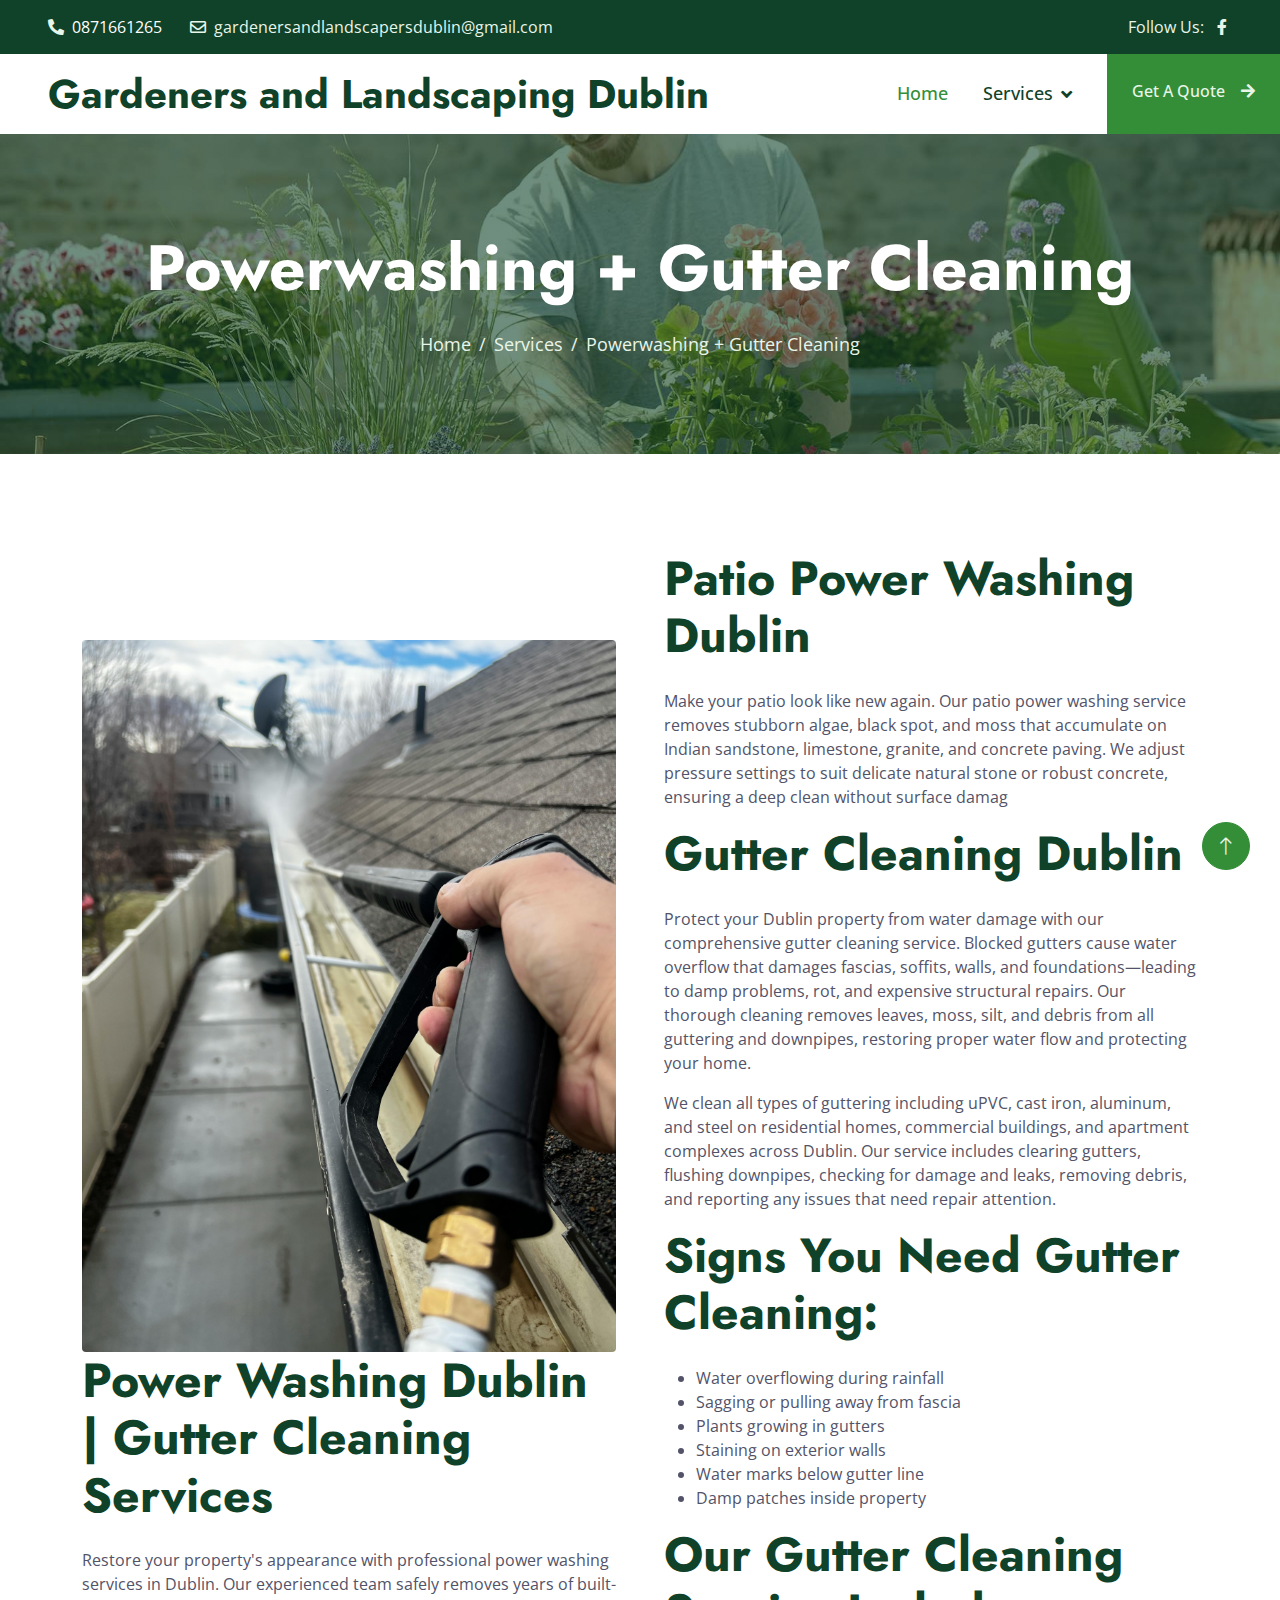
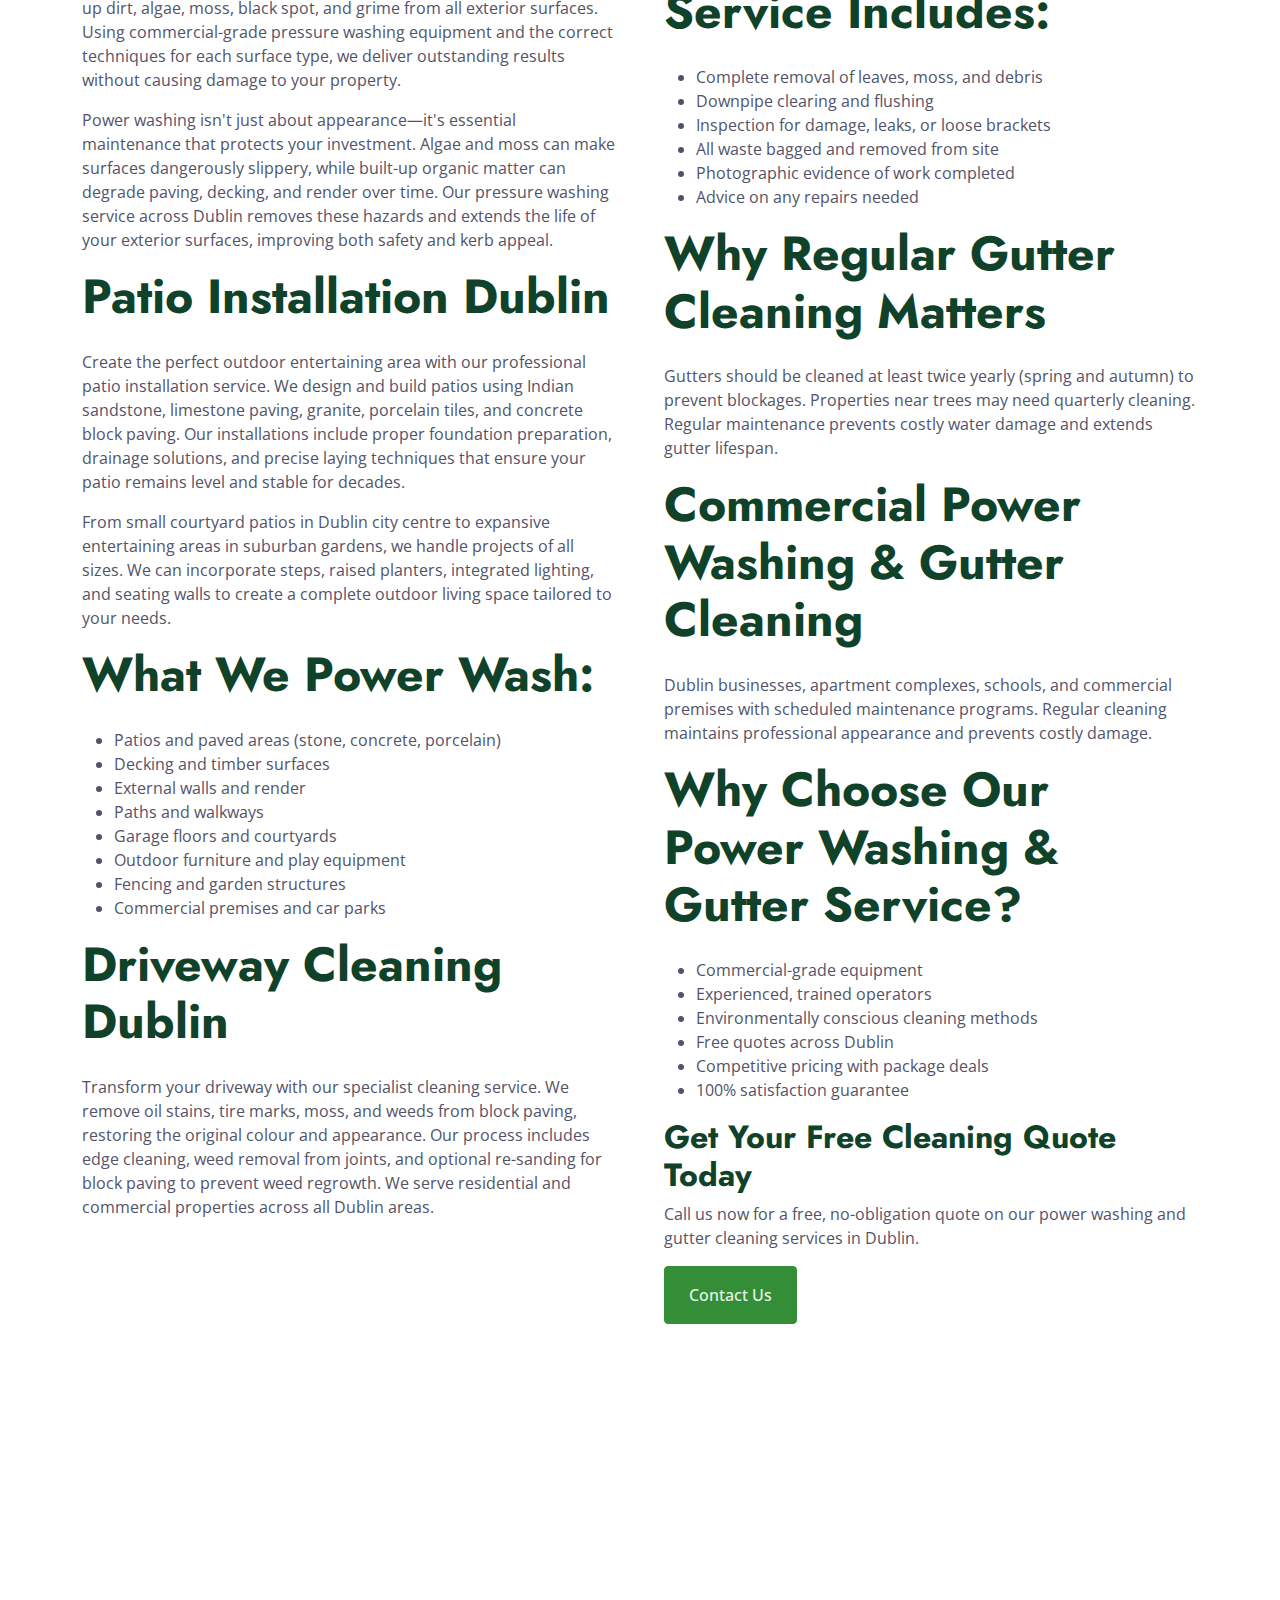
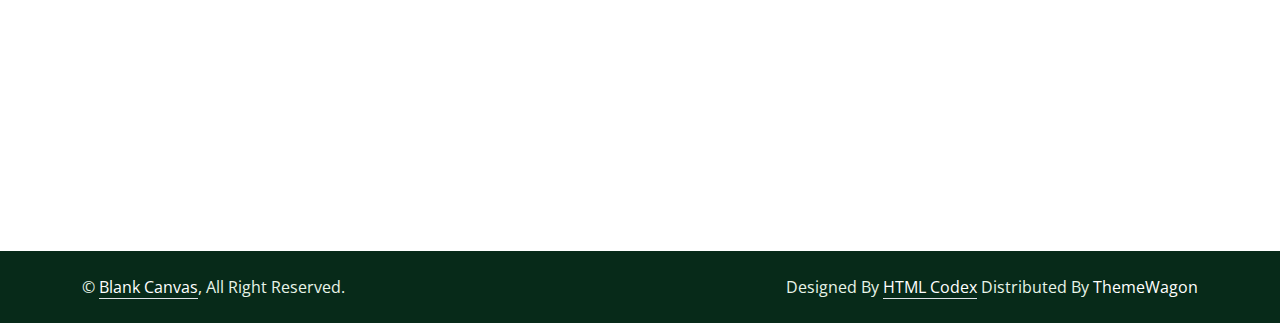
<file: powerwashing-cleaning.html>
<!DOCTYPE html>
<html lang="en">
  <head>
    <meta charset="utf-8" />
    <title>Professional Power Washing Dublin | Driveway & Patio Cleaning</title>
    <meta content="width=device-width, initial-scale=1.0" name="viewport" />
    <meta content="" name="keywords" />
    <meta content="" name="description" />

    <!-- Favicon -->
    <link href="img/favicon.ico" rel="icon" />

    <!-- Google Web Fonts -->
    <link rel="preconnect" href="https://fonts.googleapis.com" />
    <link rel="preconnect" href="https://fonts.gstatic.com" crossorigin />
    <link
      href="https://fonts.googleapis.com/css2?family=Jost:wght@500;600;700&family=Open+Sans:wght@400;500&display=swap"
      rel="stylesheet"
    />

    <!-- Icon Font Stylesheet -->
    <link
      href="https://cdnjs.cloudflare.com/ajax/libs/font-awesome/5.10.0/css/all.min.css"
      rel="stylesheet"
    />
    <link
      href="https://cdn.jsdelivr.net/npm/bootstrap-icons@1.4.1/font/bootstrap-icons.css"
      rel="stylesheet"
    />

    <!-- Libraries Stylesheet -->
    <link href="lib/animate/animate.min.css" rel="stylesheet" />
    <link href="lib/owlcarousel/assets/owl.carousel.min.css" rel="stylesheet" />
    <link href="lib/lightbox/css/lightbox.min.css" rel="stylesheet" />

    <!-- Customized Bootstrap Stylesheet -->
    <link href="css/bootstrap.min.css" rel="stylesheet" />

    <!-- Template Stylesheet -->
    <link href="css/style.css" rel="stylesheet" />
  </head>

  <body>
    <!-- Spinner Start -->
    <div
      id="spinner"
      class="show position-fixed translate-middle w-100 vh-100 top-50 start-50 d-flex align-items-center justify-content-center bg-white"
    >
      <div
        class="spinner-border text-primary"
        role="status"
        style="width: 3rem; height: 3rem"
      ></div>
    </div>
    <!-- Spinner End -->

    <!-- Topbar Start -->
    <div class="container-fluid bg-dark text-light px-0 py-2">
      <div class="row gx-0 d-none d-lg-flex">
        <div class="col-lg-7 px-5 text-start">
          <div class="h-100 d-inline-flex align-items-center me-4">
            <span class="fa fa-phone-alt me-2"></span>
            <span><a href="tel:0871661265">0871661265</a></span>
          </div>
          <div class="h-100 d-inline-flex align-items-center">
            <span class="far fa-envelope me-2"></span>
            <span>gardenersandlandscapersdublin@gmail.com</span>
          </div>
        </div>
        <div class="col-lg-5 px-5 text-end">
          <div class="h-100 d-inline-flex align-items-center mx-n2">
            <span>Follow Us:</span>
            <a
              class="btn btn-link text-light"
              href="https://www.facebook.com/profile.php?id=61587219752154"
              ><i class="fab fa-facebook-f"></i
            ></a>
          </div>
        </div>
      </div>
    </div>
    <!-- Topbar End -->

    <!-- Navbar Start -->
    <nav class="navbar navbar-expand-lg navbar-light sticky-top bg-white p-0">
      <a
        href="index.html"
        class="navbar-brand d-flex align-items-center px-xl-5 px-3"
      >
        <h1 class="m-0">Gardeners and Landscaping Dublin</h1>
      </a>
      <button
        type="button"
        class="navbar-toggler me-4"
        data-bs-toggle="collapse"
        data-bs-target="#navbarCollapse"
      >
        <span class="navbar-toggler-icon"></span>
      </button>
      <div class="navbar-collapse collapse" id="navbarCollapse">
        <div class="navbar-nav p-lg-0 ms-auto p-4">
          <a href="index.html" class="nav-item nav-link active">Home</a>
          <!-- <a href="service.html" class="nav-item nav-link">Services</a>
          <a href="project.html" class="nav-item nav-link">Projects</a> -->
          <div class="nav-item dropdown">
            <a
              href="service.html"
              class="nav-link dropdown-toggle"
              data-bs-toggle="dropdown"
              >Services</a
            >
            <div class="dropdown-menu bg-light m-0">
              <a href="tree-surgery.html" class="dropdown-item"
                >Tree Surgery/Hedge Cutting</a
              >
              <a href="lawn-care.html" class="dropdown-item"
                >Lawn Design and Care</a
              >
              <a href="landscaping.html" class="dropdown-item">Landscaping</a>
              <a href="decking-fencing.html" class="dropdown-item"
                >Decking and Fencing</a
              >
              <a href="powerwashing-cleaning.html" class="dropdown-item"
                >Powerwashing/Cleaning</a
              >
              <a href="painting-decorating.html" class="dropdown-item"
                >Painting/Decorating
              </a>
            </div>
          </div>
        </div>
        <a
          href="contact.html"
          class="btn btn-primary px-lg-4 rounded-0 d-none d-lg-block py-4"
          >Get A Quote<i class="fa fa-arrow-right ms-3"></i
        ></a>
      </div>
    </nav>
    <!-- Navbar End -->

    <!-- Page Header Start -->
    <div
      class="container-fluid page-header wow fadeIn mb-5 py-5"
      data-wow-delay="0.1s"
    >
      <div class="container py-5 text-center">
        <h1 class="display-3 animated slideInDown mb-4 text-white">
          Powerwashing + Gutter Cleaning
        </h1>
        <nav aria-label="breadcrumb animated slideInDown">
          <ol class="breadcrumb justify-content-center mb-0">
            <li class="breadcrumb-item"><a href="#">Home</a></li>
            <li class="breadcrumb-item"><a href="index.html">Services</a></li>
            <li class="breadcrumb-item active" aria-current="page">
              Powerwashing + Gutter Cleaning
            </li>
          </ol>
        </nav>
      </div>
    </div>
    <!-- Page Header End -->

    <div class="container-xxl py-5" id="about">
      <div class="container">
        <div class="row g-5 align-items-center">
          <div class="col-lg-6 col-md-6 wow fadeInUp" data-wow-delay="0.1s">
            <img
              class="img-fluid rounded"
              data-wow-delay="0.1s"
              src="img/pexels-revive-wash-2157256303-35153375.jpg"
            />

            <h1 class="display-5 mb-4">
              Power Washing Dublin | Gutter Cleaning Services
            </h1>

            <p>
              Restore your property's appearance with professional power washing
              services in Dublin. Our experienced team safely removes years of
              built-up dirt, algae, moss, black spot, and grime from all
              exterior surfaces. Using commercial-grade pressure washing
              equipment and the correct techniques for each surface type, we
              deliver outstanding results without causing damage to your
              property.
            </p>
            <p>
              Power washing isn't just about appearance—it's essential
              maintenance that protects your investment. Algae and moss can make
              surfaces dangerously slippery, while built-up organic matter can
              degrade paving, decking, and render over time. Our pressure
              washing service across Dublin removes these hazards and extends
              the life of your exterior surfaces, improving both safety and kerb
              appeal.
            </p>
            <h1 class="display-5 mb-4">Patio Installation Dublin</h1>
            <p>
              Create the perfect outdoor entertaining area with our professional
              patio installation service. We design and build patios using
              Indian sandstone, limestone paving, granite, porcelain tiles, and
              concrete block paving. Our installations include proper foundation
              preparation, drainage solutions, and precise laying techniques
              that ensure your patio remains level and stable for decades.
            </p>
            <p>
              From small courtyard patios in Dublin city centre to expansive
              entertaining areas in suburban gardens, we handle projects of all
              sizes. We can incorporate steps, raised planters, integrated
              lighting, and seating walls to create a complete outdoor living
              space tailored to your needs.
            </p>
            <h1 class="display-5 mb-4">What We Power Wash:</h1>
            <ul>
              <li>Patios and paved areas (stone, concrete, porcelain)</li>
              <li>Decking and timber surfaces</li>
              <li>External walls and render</li>
              <li>Paths and walkways</li>
              <li>Garage floors and courtyards</li>
              <li>Outdoor furniture and play equipment</li>
              <li>Fencing and garden structures</li>
              <li>Commercial premises and car parks</li>
            </ul>
            <h1 class="display-5 mb-4">Driveway Cleaning Dublin</h1>
            <p>
              Transform your driveway with our specialist cleaning service. We
              remove oil stains, tire marks, moss, and weeds from block paving,
              restoring the original colour and appearance. Our process includes
              edge cleaning, weed removal from joints, and optional re-sanding
              for block paving to prevent weed regrowth. We serve residential
              and commercial properties across all Dublin areas.
            </p>
          </div>
          <div class="col-lg-6 col-md-6 wow fadeInUp" data-wow-delay="0.3s">
            <!-- <h1 class="display-1 text-primary mb-0">25</h1>
            <p class="text-primary mb-4">Year of Experience</p> -->
            <h1 class="display-5 mb-4">Patio Power Washing Dublin</h1>
            <p>
              Make your patio look like new again. Our patio power washing
              service removes stubborn algae, black spot, and moss that
              accumulate on Indian sandstone, limestone, granite, and concrete
              paving. We adjust pressure settings to suit delicate natural stone
              or robust concrete, ensuring a deep clean without surface damag
            </p>
            <h1 class="display-5 mb-4">Gutter Cleaning Dublin</h1>
            <p>
              Protect your Dublin property from water damage with our
              comprehensive gutter cleaning service. Blocked gutters cause water
              overflow that damages fascias, soffits, walls, and
              foundations—leading to damp problems, rot, and expensive
              structural repairs. Our thorough cleaning removes leaves, moss,
              silt, and debris from all guttering and downpipes, restoring
              proper water flow and protecting your home.
            </p>
            <p>
              We clean all types of guttering including uPVC, cast iron,
              aluminum, and steel on residential homes, commercial buildings,
              and apartment complexes across Dublin. Our service includes
              clearing gutters, flushing downpipes, checking for damage and
              leaks, removing debris, and reporting any issues that need repair
              attention.
            </p>
            <h1 class="display-5 mb-4">Signs You Need Gutter Cleaning:</h1>
            <ul>
              <li>Water overflowing during rainfall</li>
              <li>Sagging or pulling away from fascia</li>
              <li>Plants growing in gutters</li>
              <li>Staining on exterior walls</li>
              <li>Water marks below gutter line</li>
              <li>Damp patches inside property</li>
            </ul>
            <h2 class="display-5 mb-4">
              Our Gutter Cleaning Service Includes:
            </h2>
            <ul>
              <li>Complete removal of leaves, moss, and debris</li>
              <li>Downpipe clearing and flushing</li>
              <li>Inspection for damage, leaks, or loose brackets</li>
              <li>All waste bagged and removed from site</li>
              <li>Photographic evidence of work completed</li>
              <li>Advice on any repairs needed</li>
            </ul>
            <h1 class="display-5 mb-4">Why Regular Gutter Cleaning Matters</h1>
            <p>
              Gutters should be cleaned at least twice yearly (spring and
              autumn) to prevent blockages. Properties near trees may need
              quarterly cleaning. Regular maintenance prevents costly water
              damage and extends gutter lifespan.
            </p>
            <h1 class="display-5 mb-4">
              Commercial Power Washing & Gutter Cleaning
            </h1>
            <p>
              Dublin businesses, apartment complexes, schools, and commercial
              premises with scheduled maintenance programs. Regular cleaning
              maintains professional appearance and prevents costly damage.
            </p>
            <h2 class="display-5 mb-4">
              Why Choose Our Power Washing & Gutter Service?
            </h2>
            <ul>
              <li>Commercial-grade equipment</li>
              <li>Experienced, trained operators</li>
              <li>Environmentally conscious cleaning methods</li>
              <li>Free quotes across Dublin</li>
              <li>Competitive pricing with package deals</li>
              <li>100% satisfaction guarantee</li>
            </ul>
            <h2>Get Your Free Cleaning Quote Today</h2>
            <p>
              Call us now for a free, no-obligation quote on our power washing
              and gutter cleaning services in Dublin.
            </p>
            <a class="btn btn-primary px-4 py-3" href="contact.html"
              >Contact Us</a
            >
          </div>
          <!-- <div class="col-lg-3 col-md-12 wow fadeInUp" data-wow-delay="0.5s">
            <div class="row g-5">
              <div class="col-12 col-sm-6 col-lg-12">
                <div class="border-start ps-4">
                  <i class="fa fa-award fa-3x text-primary mb-3"></i>
                  <h4 class="mb-3">Award Winning</h4>
                  <span
                    >Clita erat ipsum et lorem et sit, sed stet lorem sit clita
                    duo justo magna</span
                  >
                </div>
              </div>
              <div class="col-12 col-sm-6 col-lg-12">
                <div class="border-start ps-4">
                  <i class="fa fa-users fa-3x text-primary mb-3"></i>
                  <h4 class="mb-3">Dedicated Team</h4>
                  <span
                    >Clita erat ipsum et lorem et sit, sed stet lorem sit clita
                    duo justo magna</span
                  >
                </div>
              </div>
            </div>
          </div> -->
        </div>
      </div>
    </div>

    <!-- Footer Start -->
    <div
      class="container-fluid bg-dark text-light footer wow fadeIn mt-5 py-5"
      data-wow-delay="0.1s"
    >
      <div class="container py-5">
        <div class="row g-5">
          <div class="col-lg-4 col-md-6">
            <!-- <h4 class="mb-4 text-white">Our Office</h4> -->
            <p class="mb-2">
              <i class="fa fa-map-marker-alt me-3"></i>Inchicore, Dublin,
              Ireland
            </p>
            <p class="mb-2">
              <a href="tel:0871661265"
                ><i class="fa fa-phone-alt me-3"></i>0871661265</a
              >
            </p>
            <p class="mb-2">
              <i class="fa fa-envelope me-3"></i
              >gardenersandlandscapersdublin@gmail.com
            </p>
            <div class="d-flex pt-2">
              <a
                class="btn btn-square btn-outline-light rounded-circle me-2"
                href="https://www.facebook.com/profile.php?id=61587219752154"
                ><i class="fab fa-facebook-f"></i
              ></a>
            </div>
          </div>
          <div class="col-lg-4 col-md-6">
            <h4 class="mb-4 text-white">Services</h4>
            <a class="btn btn-link" href="landscaping.html">Landscaping</a>
            <a class="btn btn-link" href="tree-surgery.html"
              >Tree Surgery and Hedge Cutting</a
            >
            <a class="btn btn-link" href="lawn-care.html">Gardening</a>
            <a class="btn btn-link" href="decking-fencing.html"
              >Decking and Fencing</a
            >
            <a class="btn btn-link" href="powerwashing-cleaning.html"
              >Powerwashing and Gutter Cleaning</a
            >
            <a class="btn btn-link" href="painting-decorating.html"
              >Painting and Decorating</a
            >
          </div>
          <div class="col-lg-4 col-md-6">
            <h4 class="mb-4 text-white">Quick Links</h4>
            <a class="btn btn-link" href="index.html#about">About Us</a>
            <a class="btn btn-link" href="#contact">Contact Us</a>
            <a class="btn btn-link" href="#services">Our Services</a>
            <!-- <a class="btn btn-link" href="">Terms & Condition</a>
            <a class="btn btn-link" href="">Support</a> -->
          </div>
        </div>
      </div>
    </div>
    <!-- Footer End -->

    <!-- Copyright Start -->
    <div class="container-fluid copyright py-4">
      <div class="container">
        <div class="row">
          <div class="col-md-6 text-md-start mb-md-0 mb-3 text-center">
            &copy; <a class="border-bottom" href="#">Blank Canvas</a>, All Right
            Reserved.
          </div>
          <div class="col-md-6 text-md-end text-center">
            <!--/*** This template is free as long as you keep the footer author’s credit link/attribution link/backlink. If you'd like to use the template without the footer author’s credit link/attribution link/backlink, you can purchase the Credit Removal License from "https://htmlcodex.com/credit-removal". Thank you for your support. ***/-->
            Designed By
            <a class="border-bottom" href="https://htmlcodex.com">HTML Codex</a>
            Distributed By <a href="https://themewagon.com">ThemeWagon</a>
          </div>
        </div>
      </div>
    </div>
    <!-- Copyright End -->

    <!-- Back to Top -->
    <a
      href="#"
      class="btn btn-lg btn-primary btn-lg-square rounded-circle back-to-top"
      ><i class="bi bi-arrow-up"></i
    ></a>

    <!-- JavaScript Libraries -->
    <script src="https://code.jquery.com/jquery-3.4.1.min.js"></script>
    <script src="https://cdn.jsdelivr.net/npm/bootstrap@5.0.0/dist/js/bootstrap.bundle.min.js"></script>
    <script src="lib/wow/wow.min.js"></script>
    <script src="lib/easing/easing.min.js"></script>
    <script src="lib/waypoints/waypoints.min.js"></script>
    <script src="lib/owlcarousel/owl.carousel.min.js"></script>
    <script src="lib/counterup/counterup.min.js"></script>
    <script src="lib/parallax/parallax.min.js"></script>
    <script src="lib/isotope/isotope.pkgd.min.js"></script>
    <script src="lib/lightbox/js/lightbox.min.js"></script>

    <!-- Template Javascript -->
    <script src="js/main.js"></script>
  </body>
</html>
</file>
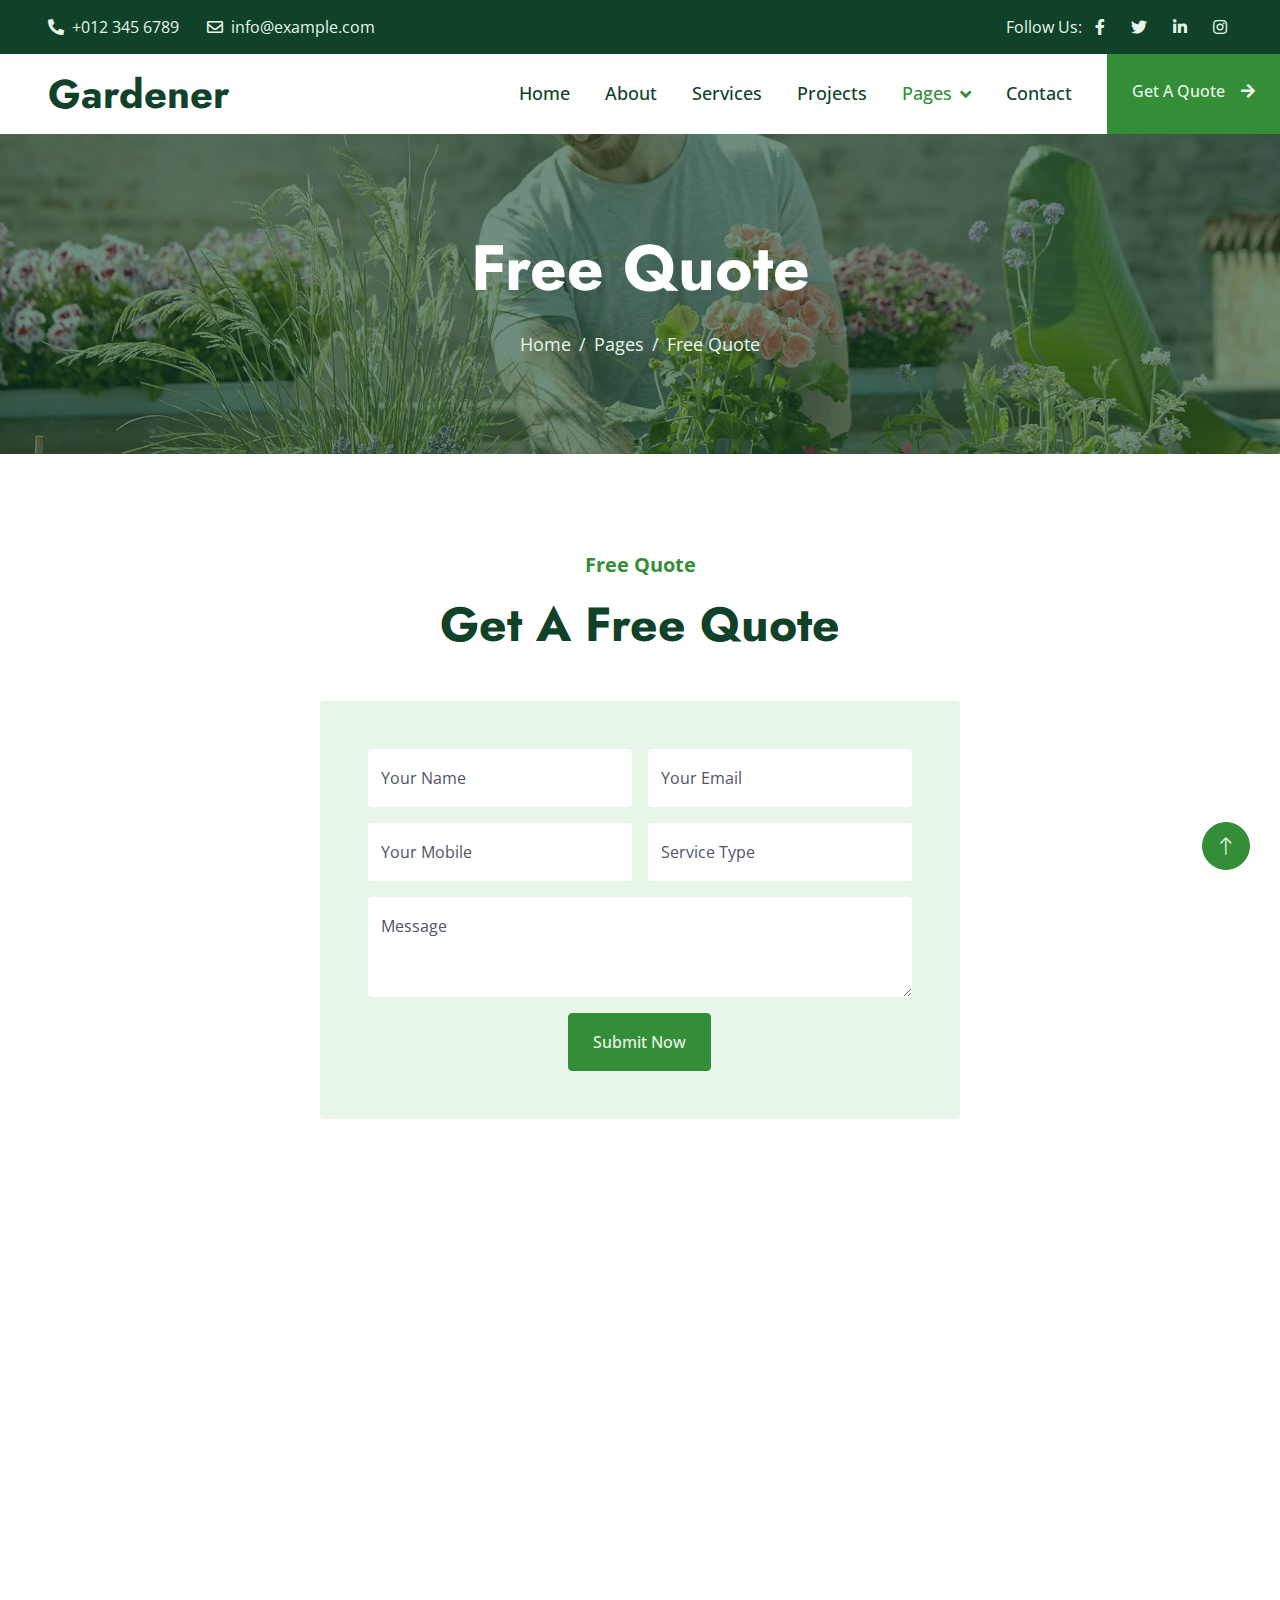
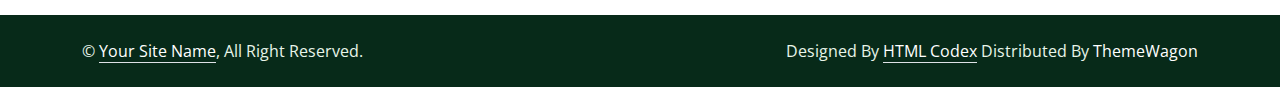
<file: quote.html>
<!DOCTYPE html>
<html lang="en">

<head>
    <meta charset="utf-8">
    <title>Gardener - Gardening Website Template</title>
    <meta content="width=device-width, initial-scale=1.0" name="viewport">
    <meta content="" name="keywords">
    <meta content="" name="description">

    <!-- Favicon -->
    <link href="img/favicon.ico" rel="icon">

    <!-- Google Web Fonts -->
    <link rel="preconnect" href="https://fonts.googleapis.com">
    <link rel="preconnect" href="https://fonts.gstatic.com" crossorigin>
    <link href="https://fonts.googleapis.com/css2?family=Jost:wght@500;600;700&family=Open+Sans:wght@400;500&display=swap" rel="stylesheet">  

    <!-- Icon Font Stylesheet -->
    <link href="https://cdnjs.cloudflare.com/ajax/libs/font-awesome/5.10.0/css/all.min.css" rel="stylesheet">
    <link href="https://cdn.jsdelivr.net/npm/bootstrap-icons@1.4.1/font/bootstrap-icons.css" rel="stylesheet">

    <!-- Libraries Stylesheet -->
    <link href="lib/animate/animate.min.css" rel="stylesheet">
    <link href="lib/owlcarousel/assets/owl.carousel.min.css" rel="stylesheet">
    <link href="lib/lightbox/css/lightbox.min.css" rel="stylesheet">

    <!-- Customized Bootstrap Stylesheet -->
    <link href="css/bootstrap.min.css" rel="stylesheet">

    <!-- Template Stylesheet -->
    <link href="css/style.css" rel="stylesheet">
</head>

<body>
    <!-- Spinner Start -->
    <div id="spinner" class="show bg-white position-fixed translate-middle w-100 vh-100 top-50 start-50 d-flex align-items-center justify-content-center">
        <div class="spinner-border text-primary" role="status" style="width: 3rem; height: 3rem;"></div>
    </div>
    <!-- Spinner End -->


    <!-- Topbar Start -->
    <div class="container-fluid bg-dark text-light px-0 py-2">
        <div class="row gx-0 d-none d-lg-flex">
            <div class="col-lg-7 px-5 text-start">
                <div class="h-100 d-inline-flex align-items-center me-4">
                    <span class="fa fa-phone-alt me-2"></span>
                    <span>+012 345 6789</span>
                </div>
                <div class="h-100 d-inline-flex align-items-center">
                    <span class="far fa-envelope me-2"></span>
                    <span>info@example.com</span>
                </div>
            </div>
            <div class="col-lg-5 px-5 text-end">
                <div class="h-100 d-inline-flex align-items-center mx-n2">
                    <span>Follow Us:</span>
                    <a class="btn btn-link text-light" href=""><i class="fab fa-facebook-f"></i></a>
                    <a class="btn btn-link text-light" href=""><i class="fab fa-twitter"></i></a>
                    <a class="btn btn-link text-light" href=""><i class="fab fa-linkedin-in"></i></a>
                    <a class="btn btn-link text-light" href=""><i class="fab fa-instagram"></i></a>
                </div>
            </div>
        </div>
    </div>
    <!-- Topbar End -->


    <!-- Navbar Start -->
    <nav class="navbar navbar-expand-lg bg-white navbar-light sticky-top p-0">
        <a href="index.html" class="navbar-brand d-flex align-items-center px-4 px-lg-5">
            <h1 class="m-0">Gardener</h1>
        </a>
        <button type="button" class="navbar-toggler me-4" data-bs-toggle="collapse" data-bs-target="#navbarCollapse">
            <span class="navbar-toggler-icon"></span>
        </button>
        <div class="collapse navbar-collapse" id="navbarCollapse">
            <div class="navbar-nav ms-auto p-4 p-lg-0">
                <a href="index.html" class="nav-item nav-link">Home</a>
                <a href="about.html" class="nav-item nav-link">About</a>
                <a href="service.html" class="nav-item nav-link">Services</a>
                <a href="project.html" class="nav-item nav-link">Projects</a>
                <div class="nav-item dropdown">
                    <a href="#" class="nav-link dropdown-toggle active" data-bs-toggle="dropdown">Pages</a>
                    <div class="dropdown-menu bg-light m-0">
                        <a href="feature.html" class="dropdown-item">Features</a>
                        <a href="quote.html" class="dropdown-item active">Free Quote</a>
                        <a href="team.html" class="dropdown-item">Our Team</a>
                        <a href="testimonial.html" class="dropdown-item">Testimonial</a>
                        <a href="404.html" class="dropdown-item">404 Page</a>
                    </div>
                </div>
                <a href="contact.html" class="nav-item nav-link">Contact</a>
            </div>
            <a href="" class="btn btn-primary py-4 px-lg-4 rounded-0 d-none d-lg-block">Get A Quote<i class="fa fa-arrow-right ms-3"></i></a>
        </div>
    </nav>
    <!-- Navbar End -->


    <!-- Page Header Start -->
    <div class="container-fluid page-header py-5 mb-5 wow fadeIn" data-wow-delay="0.1s">
        <div class="container text-center py-5">
            <h1 class="display-3 text-white mb-4 animated slideInDown">Free Quote</h1>
            <nav aria-label="breadcrumb animated slideInDown">
                <ol class="breadcrumb justify-content-center mb-0">
                    <li class="breadcrumb-item"><a href="#">Home</a></li>
                    <li class="breadcrumb-item"><a href="#">Pages</a></li>
                    <li class="breadcrumb-item active" aria-current="page">Free Quote</li>
                </ol>
            </nav>
        </div>
    </div>
    <!-- Page Header End -->


    <!-- Quote Start -->
    <div class="container-fluid py-5">
        <div class="container">
            <div class="text-center mx-auto wow fadeInUp" data-wow-delay="0.1s" style="max-width: 500px;">
                <p class="fs-5 fw-bold text-primary">Free Quote</p>
                <h1 class="display-5 mb-5">Get A Free Quote</h1>
            </div>
            <div class="row justify-content-center">
                <div class="col-lg-7">
                    <div class="bg-light rounded p-4 p-sm-5 wow fadeInUp" data-wow-delay="0.1s">
                        <div class="row g-3">
                            <div class="col-sm-6">
                                <div class="form-floating">
                                    <input type="text" class="form-control border-0" id="gname" placeholder="Gurdian Name">
                                    <label for="gname">Your Name</label>
                                </div>
                            </div>
                            <div class="col-sm-6">
                                <div class="form-floating">
                                    <input type="email" class="form-control border-0" id="gmail" placeholder="Gurdian Email">
                                    <label for="gmail">Your Email</label>
                                </div>
                            </div>
                            <div class="col-sm-6">
                                <div class="form-floating">
                                    <input type="text" class="form-control border-0" id="cname" placeholder="Child Name">
                                    <label for="cname">Your Mobile</label>
                                </div>
                            </div>
                            <div class="col-sm-6">
                                <div class="form-floating">
                                    <input type="text" class="form-control border-0" id="cage" placeholder="Child Age">
                                    <label for="cage">Service Type</label>
                                </div>
                            </div>
                            <div class="col-12">
                                <div class="form-floating">
                                    <textarea class="form-control border-0" placeholder="Leave a message here" id="message" style="height: 100px"></textarea>
                                    <label for="message">Message</label>
                                </div>
                            </div>
                            <div class="col-12 text-center">
                                <button class="btn btn-primary py-3 px-4" type="submit">Submit Now</button>
                            </div>
                        </div>
                    </div>
                </div>
            </div>
        </div>
    </div>
    <!-- Quote End -->


    <!-- Footer Start -->
    <div class="container-fluid bg-dark text-light footer mt-5 py-5 wow fadeIn" data-wow-delay="0.1s">
        <div class="container py-5">
            <div class="row g-5">
                <div class="col-lg-3 col-md-6">
                    <h4 class="text-white mb-4">Our Office</h4>
                    <p class="mb-2"><i class="fa fa-map-marker-alt me-3"></i>123 Street, New York, USA</p>
                    <p class="mb-2"><i class="fa fa-phone-alt me-3"></i>+012 345 67890</p>
                    <p class="mb-2"><i class="fa fa-envelope me-3"></i>info@example.com</p>
                    <div class="d-flex pt-2">
                        <a class="btn btn-square btn-outline-light rounded-circle me-2" href=""><i class="fab fa-twitter"></i></a>
                        <a class="btn btn-square btn-outline-light rounded-circle me-2" href=""><i class="fab fa-facebook-f"></i></a>
                        <a class="btn btn-square btn-outline-light rounded-circle me-2" href=""><i class="fab fa-youtube"></i></a>
                        <a class="btn btn-square btn-outline-light rounded-circle me-2" href=""><i class="fab fa-linkedin-in"></i></a>
                    </div>
                </div>
                <div class="col-lg-3 col-md-6">
                    <h4 class="text-white mb-4">Services</h4>
                    <a class="btn btn-link" href="">Landscaping</a>
                    <a class="btn btn-link" href="">Pruning plants</a>
                    <a class="btn btn-link" href="">Urban Gardening</a>
                    <a class="btn btn-link" href="">Garden Maintenance</a>
                    <a class="btn btn-link" href="">Green Technology</a>
                </div>
                <div class="col-lg-3 col-md-6">
                    <h4 class="text-white mb-4">Quick Links</h4>
                    <a class="btn btn-link" href="">About Us</a>
                    <a class="btn btn-link" href="">Contact Us</a>
                    <a class="btn btn-link" href="">Our Services</a>
                    <a class="btn btn-link" href="">Terms & Condition</a>
                    <a class="btn btn-link" href="">Support</a>
                </div>
                <div class="col-lg-3 col-md-6">
                    <h4 class="text-white mb-4">Newsletter</h4>
                    <p>Dolor amet sit justo amet elitr clita ipsum elitr est.</p>
                    <div class="position-relative w-100">
                        <input class="form-control bg-light border-light w-100 py-3 ps-4 pe-5" type="text" placeholder="Your email">
                        <button type="button" class="btn btn-primary py-2 position-absolute top-0 end-0 mt-2 me-2">SignUp</button>
                    </div>
                </div>
            </div>
        </div>
    </div>
    <!-- Footer End -->


    <!-- Copyright Start -->
    <div class="container-fluid copyright py-4">
        <div class="container">
            <div class="row">
                <div class="col-md-6 text-center text-md-start mb-3 mb-md-0">
                    &copy; <a class="border-bottom" href="#">Your Site Name</a>, All Right Reserved.
                </div>
                <div class="col-md-6 text-center text-md-end">
                    <!--/*** This template is free as long as you keep the footer author’s credit link/attribution link/backlink. If you'd like to use the template without the footer author’s credit link/attribution link/backlink, you can purchase the Credit Removal License from "https://htmlcodex.com/credit-removal". Thank you for your support. ***/-->
                    Designed By <a class="border-bottom" href="https://htmlcodex.com">HTML Codex</a> Distributed By <a href="https://themewagon.com">ThemeWagon</a>
                </div>
            </div>
        </div>
    </div>
    <!-- Copyright End -->


    <!-- Back to Top -->
    <a href="#" class="btn btn-lg btn-primary btn-lg-square rounded-circle back-to-top"><i class="bi bi-arrow-up"></i></a>


    <!-- JavaScript Libraries -->
    <script src="https://code.jquery.com/jquery-3.4.1.min.js"></script>
    <script src="https://cdn.jsdelivr.net/npm/bootstrap@5.0.0/dist/js/bootstrap.bundle.min.js"></script>
    <script src="lib/wow/wow.min.js"></script>
    <script src="lib/easing/easing.min.js"></script>
    <script src="lib/waypoints/waypoints.min.js"></script>
    <script src="lib/owlcarousel/owl.carousel.min.js"></script>
    <script src="lib/counterup/counterup.min.js"></script>
    <script src="lib/parallax/parallax.min.js"></script>
    <script src="lib/isotope/isotope.pkgd.min.js"></script>
    <script src="lib/lightbox/js/lightbox.min.js"></script>

    <!-- Template Javascript -->
    <script src="js/main.js"></script>
</body>

</html>
</file>
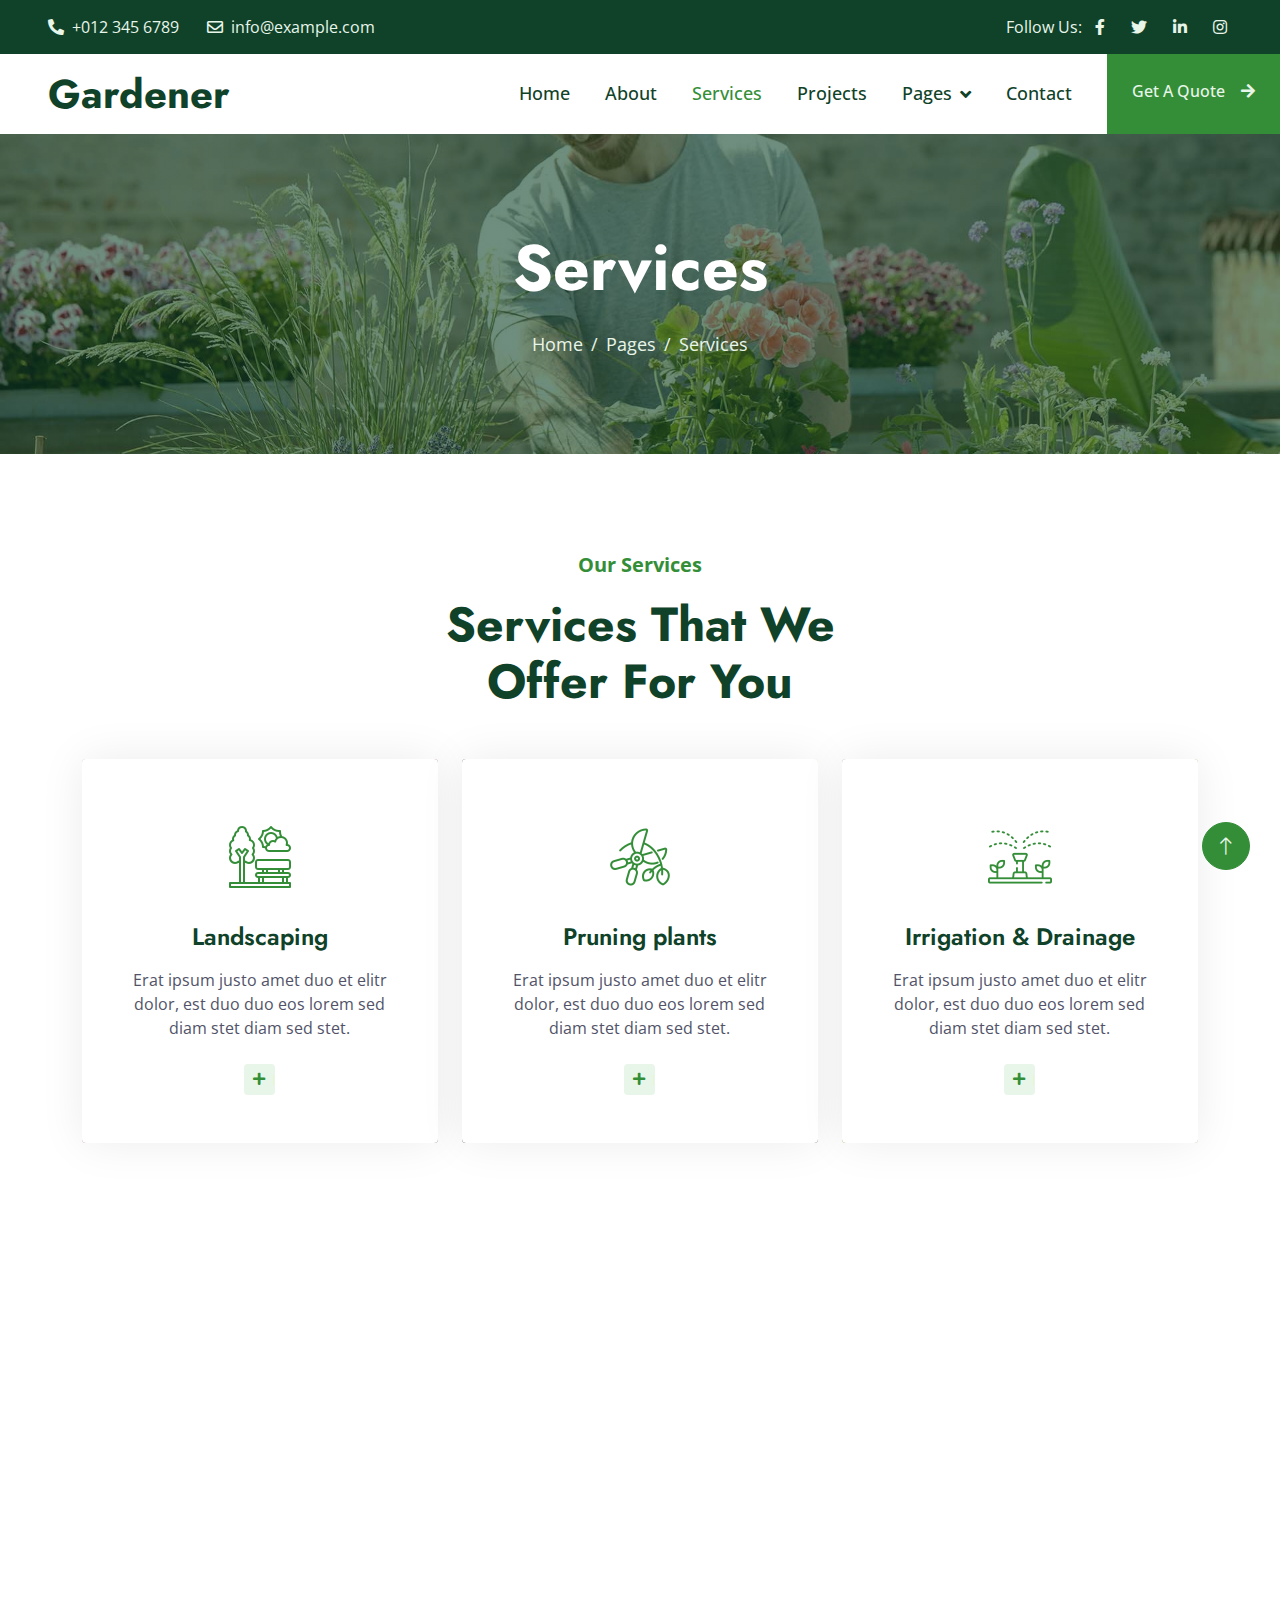
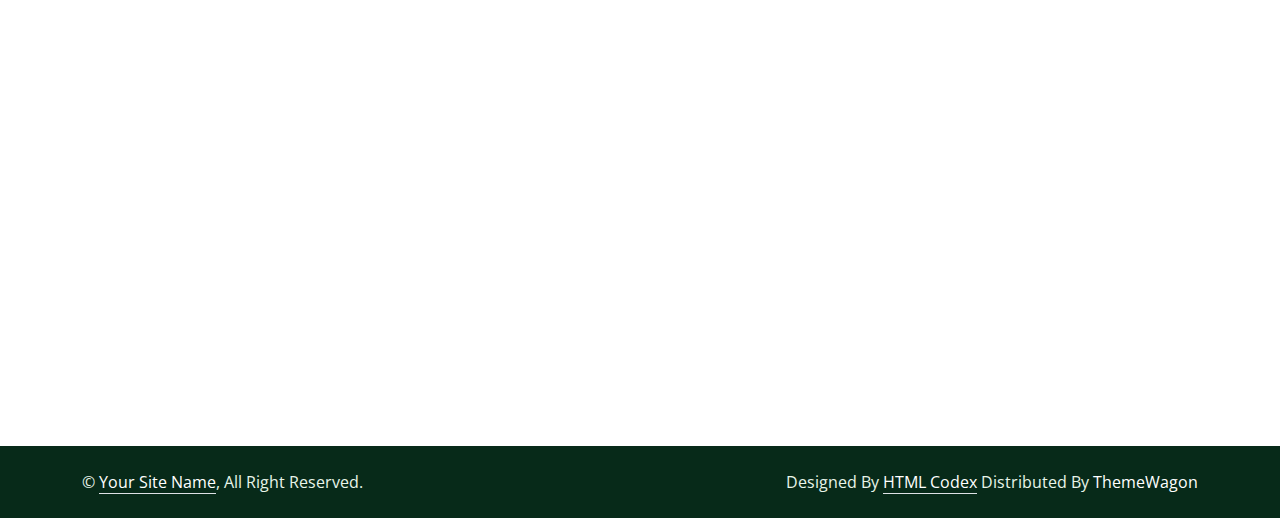
<file: service.html>
<!DOCTYPE html>
<html lang="en">

<head>
    <meta charset="utf-8">
    <title>Gardener - Gardening Website Template</title>
    <meta content="width=device-width, initial-scale=1.0" name="viewport">
    <meta content="" name="keywords">
    <meta content="" name="description">

    <!-- Favicon -->
    <link href="img/favicon.ico" rel="icon">

    <!-- Google Web Fonts -->
    <link rel="preconnect" href="https://fonts.googleapis.com">
    <link rel="preconnect" href="https://fonts.gstatic.com" crossorigin>
    <link href="https://fonts.googleapis.com/css2?family=Jost:wght@500;600;700&family=Open+Sans:wght@400;500&display=swap" rel="stylesheet">  

    <!-- Icon Font Stylesheet -->
    <link href="https://cdnjs.cloudflare.com/ajax/libs/font-awesome/5.10.0/css/all.min.css" rel="stylesheet">
    <link href="https://cdn.jsdelivr.net/npm/bootstrap-icons@1.4.1/font/bootstrap-icons.css" rel="stylesheet">

    <!-- Libraries Stylesheet -->
    <link href="lib/animate/animate.min.css" rel="stylesheet">
    <link href="lib/owlcarousel/assets/owl.carousel.min.css" rel="stylesheet">
    <link href="lib/lightbox/css/lightbox.min.css" rel="stylesheet">

    <!-- Customized Bootstrap Stylesheet -->
    <link href="css/bootstrap.min.css" rel="stylesheet">

    <!-- Template Stylesheet -->
    <link href="css/style.css" rel="stylesheet">
</head>

<body>
    <!-- Spinner Start -->
    <div id="spinner" class="show bg-white position-fixed translate-middle w-100 vh-100 top-50 start-50 d-flex align-items-center justify-content-center">
        <div class="spinner-border text-primary" role="status" style="width: 3rem; height: 3rem;"></div>
    </div>
    <!-- Spinner End -->


    <!-- Topbar Start -->
    <div class="container-fluid bg-dark text-light px-0 py-2">
        <div class="row gx-0 d-none d-lg-flex">
            <div class="col-lg-7 px-5 text-start">
                <div class="h-100 d-inline-flex align-items-center me-4">
                    <span class="fa fa-phone-alt me-2"></span>
                    <span>+012 345 6789</span>
                </div>
                <div class="h-100 d-inline-flex align-items-center">
                    <span class="far fa-envelope me-2"></span>
                    <span>info@example.com</span>
                </div>
            </div>
            <div class="col-lg-5 px-5 text-end">
                <div class="h-100 d-inline-flex align-items-center mx-n2">
                    <span>Follow Us:</span>
                    <a class="btn btn-link text-light" href=""><i class="fab fa-facebook-f"></i></a>
                    <a class="btn btn-link text-light" href=""><i class="fab fa-twitter"></i></a>
                    <a class="btn btn-link text-light" href=""><i class="fab fa-linkedin-in"></i></a>
                    <a class="btn btn-link text-light" href=""><i class="fab fa-instagram"></i></a>
                </div>
            </div>
        </div>
    </div>
    <!-- Topbar End -->


    <!-- Navbar Start -->
    <nav class="navbar navbar-expand-lg bg-white navbar-light sticky-top p-0">
        <a href="index.html" class="navbar-brand d-flex align-items-center px-4 px-lg-5">
            <h1 class="m-0">Gardener</h1>
        </a>
        <button type="button" class="navbar-toggler me-4" data-bs-toggle="collapse" data-bs-target="#navbarCollapse">
            <span class="navbar-toggler-icon"></span>
        </button>
        <div class="collapse navbar-collapse" id="navbarCollapse">
            <div class="navbar-nav ms-auto p-4 p-lg-0">
                <a href="index.html" class="nav-item nav-link">Home</a>
                <a href="about.html" class="nav-item nav-link">About</a>
                <a href="service.html" class="nav-item nav-link active">Services</a>
                <a href="project.html" class="nav-item nav-link">Projects</a>
                <div class="nav-item dropdown">
                    <a href="#" class="nav-link dropdown-toggle" data-bs-toggle="dropdown">Pages</a>
                    <div class="dropdown-menu bg-light m-0">
                        <a href="feature.html" class="dropdown-item">Features</a>
                        <a href="quote.html" class="dropdown-item">Free Quote</a>
                        <a href="team.html" class="dropdown-item">Our Team</a>
                        <a href="testimonial.html" class="dropdown-item">Testimonial</a>
                        <a href="404.html" class="dropdown-item">404 Page</a>
                    </div>
                </div>
                <a href="contact.html" class="nav-item nav-link">Contact</a>
            </div>
            <a href="" class="btn btn-primary py-4 px-lg-4 rounded-0 d-none d-lg-block">Get A Quote<i class="fa fa-arrow-right ms-3"></i></a>
        </div>
    </nav>
    <!-- Navbar End -->


    <!-- Page Header Start -->
    <div class="container-fluid page-header py-5 mb-5 wow fadeIn" data-wow-delay="0.1s">
        <div class="container text-center py-5">
            <h1 class="display-3 text-white mb-4 animated slideInDown">Services</h1>
            <nav aria-label="breadcrumb animated slideInDown">
                <ol class="breadcrumb justify-content-center mb-0">
                    <li class="breadcrumb-item"><a href="#">Home</a></li>
                    <li class="breadcrumb-item"><a href="#">Pages</a></li>
                    <li class="breadcrumb-item active" aria-current="page">Services</li>
                </ol>
            </nav>
        </div>
    </div>
    <!-- Page Header End -->


    <!-- Service Start -->
    <div class="container-xxl py-5">
        <div class="container">
            <div class="text-center mx-auto wow fadeInUp" data-wow-delay="0.1s" style="max-width: 500px;">
                <p class="fs-5 fw-bold text-primary">Our Services</p>
                <h1 class="display-5 mb-5">Services That We Offer For You</h1>
            </div>
            <div class="row g-4">
                <div class="col-lg-4 col-md-6 wow fadeInUp" data-wow-delay="0.1s">
                    <div class="service-item rounded d-flex h-100">
                        <div class="service-img rounded">
                            <img class="img-fluid" src="img/service-1.jpg" alt="">
                        </div>
                        <div class="service-text rounded p-5">
                            <div class="btn-square rounded-circle mx-auto mb-3">
                                <img class="img-fluid" src="img/icon/icon-3.png" alt="Icon">
                            </div>
                            <h4 class="mb-3">Landscaping</h4>
                            <p class="mb-4">Erat ipsum justo amet duo et elitr dolor, est duo duo eos lorem sed diam stet diam sed stet.</p>
                            <a class="btn btn-sm" href=""><i class="fa fa-plus text-primary me-2"></i>Read More</a>
                        </div>
                    </div>
                </div>
                <div class="col-lg-4 col-md-6 wow fadeInUp" data-wow-delay="0.3s">
                    <div class="service-item rounded d-flex h-100">
                        <div class="service-img rounded">
                            <img class="img-fluid" src="img/service-2.jpg" alt="">
                        </div>
                        <div class="service-text rounded p-5">
                            <div class="btn-square rounded-circle mx-auto mb-3">
                                <img class="img-fluid" src="img/icon/icon-6.png" alt="Icon">
                            </div>
                            <h4 class="mb-3">Pruning plants</h4>
                            <p class="mb-4">Erat ipsum justo amet duo et elitr dolor, est duo duo eos lorem sed diam stet diam sed stet.</p>
                            <a class="btn btn-sm" href=""><i class="fa fa-plus text-primary me-2"></i>Read More</a>
                        </div>
                    </div>
                </div>
                <div class="col-lg-4 col-md-6 wow fadeInUp" data-wow-delay="0.5s">
                    <div class="service-item rounded d-flex h-100">
                        <div class="service-img rounded">
                            <img class="img-fluid" src="img/service-3.jpg" alt="">
                        </div>
                        <div class="service-text rounded p-5">
                            <div class="btn-square rounded-circle mx-auto mb-3">
                                <img class="img-fluid" src="img/icon/icon-5.png" alt="Icon">
                            </div>
                            <h4 class="mb-3">Irrigation & Drainage</h4>
                            <p class="mb-4">Erat ipsum justo amet duo et elitr dolor, est duo duo eos lorem sed diam stet diam sed stet.</p>
                            <a class="btn btn-sm" href=""><i class="fa fa-plus text-primary me-2"></i>Read More</a>
                        </div>
                    </div>
                </div>
                <div class="col-lg-4 col-md-6 wow fadeInUp" data-wow-delay="0.1s">
                    <div class="service-item rounded d-flex h-100">
                        <div class="service-img rounded">
                            <img class="img-fluid" src="img/service-4.jpg" alt="">
                        </div>
                        <div class="service-text rounded p-5">
                            <div class="btn-square rounded-circle mx-auto mb-3">
                                <img class="img-fluid" src="img/icon/icon-4.png" alt="Icon">
                            </div>
                            <h4 class="mb-3">Garden Maintenance </h4>
                            <p class="mb-4">Erat ipsum justo amet duo et elitr dolor, est duo duo eos lorem sed diam stet diam sed stet.</p>
                            <a class="btn btn-sm" href=""><i class="fa fa-plus text-primary me-2"></i>Read More</a>
                        </div>
                    </div>
                </div>
                <div class="col-lg-4 col-md-6 wow fadeInUp" data-wow-delay="0.3s">
                    <div class="service-item rounded d-flex h-100">
                        <div class="service-img rounded">
                            <img class="img-fluid" src="img/service-5.jpg" alt="">
                        </div>
                        <div class="service-text rounded p-5">
                            <div class="btn-square rounded-circle mx-auto mb-3">
                                <img class="img-fluid" src="img/icon/icon-8.png" alt="Icon">
                            </div>
                            <h4 class="mb-3">Green Technology</h4>
                            <p class="mb-4">Erat ipsum justo amet duo et elitr dolor, est duo duo eos lorem sed diam stet diam sed stet.</p>
                            <a class="btn btn-sm" href=""><i class="fa fa-plus text-primary me-2"></i>Read More</a>
                        </div>
                    </div>
                </div>
                <div class="col-lg-4 col-md-6 wow fadeInUp" data-wow-delay="0.5s">
                    <div class="service-item rounded d-flex h-100">
                        <div class="service-img rounded">
                            <img class="img-fluid" src="img/service-6.jpg" alt="">
                        </div>
                        <div class="service-text rounded p-5">
                            <div class="btn-square rounded-circle mx-auto mb-3">
                                <img class="img-fluid" src="img/icon/icon-2.png" alt="Icon">
                            </div>
                            <h4 class="mb-3">Urban Gardening</h4>
                            <p class="mb-4">Erat ipsum justo amet duo et elitr dolor, est duo duo eos lorem sed diam stet diam sed stet.</p>
                            <a class="btn btn-sm" href=""><i class="fa fa-plus text-primary me-2"></i>Read More</a>
                        </div>
                    </div>
                </div>
            </div>
        </div>
    </div>
    <!-- Service End -->


    <!-- Footer Start -->
    <div class="container-fluid bg-dark text-light footer mt-5 py-5 wow fadeIn" data-wow-delay="0.1s">
        <div class="container py-5">
            <div class="row g-5">
                <div class="col-lg-3 col-md-6">
                    <h4 class="text-white mb-4">Our Office</h4>
                    <p class="mb-2"><i class="fa fa-map-marker-alt me-3"></i>123 Street, New York, USA</p>
                    <p class="mb-2"><i class="fa fa-phone-alt me-3"></i>+012 345 67890</p>
                    <p class="mb-2"><i class="fa fa-envelope me-3"></i>info@example.com</p>
                    <div class="d-flex pt-2">
                        <a class="btn btn-square btn-outline-light rounded-circle me-2" href=""><i class="fab fa-twitter"></i></a>
                        <a class="btn btn-square btn-outline-light rounded-circle me-2" href=""><i class="fab fa-facebook-f"></i></a>
                        <a class="btn btn-square btn-outline-light rounded-circle me-2" href=""><i class="fab fa-youtube"></i></a>
                        <a class="btn btn-square btn-outline-light rounded-circle me-2" href=""><i class="fab fa-linkedin-in"></i></a>
                    </div>
                </div>
                <div class="col-lg-3 col-md-6">
                    <h4 class="text-white mb-4">Services</h4>
                    <a class="btn btn-link" href="">Landscaping</a>
                    <a class="btn btn-link" href="">Pruning plants</a>
                    <a class="btn btn-link" href="">Urban Gardening</a>
                    <a class="btn btn-link" href="">Garden Maintenance</a>
                    <a class="btn btn-link" href="">Green Technology</a>
                </div>
                <div class="col-lg-3 col-md-6">
                    <h4 class="text-white mb-4">Quick Links</h4>
                    <a class="btn btn-link" href="">About Us</a>
                    <a class="btn btn-link" href="">Contact Us</a>
                    <a class="btn btn-link" href="">Our Services</a>
                    <a class="btn btn-link" href="">Terms & Condition</a>
                    <a class="btn btn-link" href="">Support</a>
                </div>
                <div class="col-lg-3 col-md-6">
                    <h4 class="text-white mb-4">Newsletter</h4>
                    <p>Dolor amet sit justo amet elitr clita ipsum elitr est.</p>
                    <div class="position-relative w-100">
                        <input class="form-control bg-light border-light w-100 py-3 ps-4 pe-5" type="text" placeholder="Your email">
                        <button type="button" class="btn btn-primary py-2 position-absolute top-0 end-0 mt-2 me-2">SignUp</button>
                    </div>
                </div>
            </div>
        </div>
    </div>
    <!-- Footer End -->


    <!-- Copyright Start -->
    <div class="container-fluid copyright py-4">
        <div class="container">
            <div class="row">
                <div class="col-md-6 text-center text-md-start mb-3 mb-md-0">
                    &copy; <a class="border-bottom" href="#">Your Site Name</a>, All Right Reserved.
                </div>
                <div class="col-md-6 text-center text-md-end">
                    <!--/*** This template is free as long as you keep the footer author’s credit link/attribution link/backlink. If you'd like to use the template without the footer author’s credit link/attribution link/backlink, you can purchase the Credit Removal License from "https://htmlcodex.com/credit-removal". Thank you for your support. ***/-->
                    Designed By <a class="border-bottom" href="https://htmlcodex.com">HTML Codex</a> Distributed By <a href="https://themewagon.com">ThemeWagon</a>
                </div>
            </div>
        </div>
    </div>
    <!-- Copyright End -->


    <!-- Back to Top -->
    <a href="#" class="btn btn-lg btn-primary btn-lg-square rounded-circle back-to-top"><i class="bi bi-arrow-up"></i></a>


    <!-- JavaScript Libraries -->
    <script src="https://code.jquery.com/jquery-3.4.1.min.js"></script>
    <script src="https://cdn.jsdelivr.net/npm/bootstrap@5.0.0/dist/js/bootstrap.bundle.min.js"></script>
    <script src="lib/wow/wow.min.js"></script>
    <script src="lib/easing/easing.min.js"></script>
    <script src="lib/waypoints/waypoints.min.js"></script>
    <script src="lib/owlcarousel/owl.carousel.min.js"></script>
    <script src="lib/counterup/counterup.min.js"></script>
    <script src="lib/parallax/parallax.min.js"></script>
    <script src="lib/isotope/isotope.pkgd.min.js"></script>
    <script src="lib/lightbox/js/lightbox.min.js"></script>

    <!-- Template Javascript -->
    <script src="js/main.js"></script>
</body>

</html>
</file>
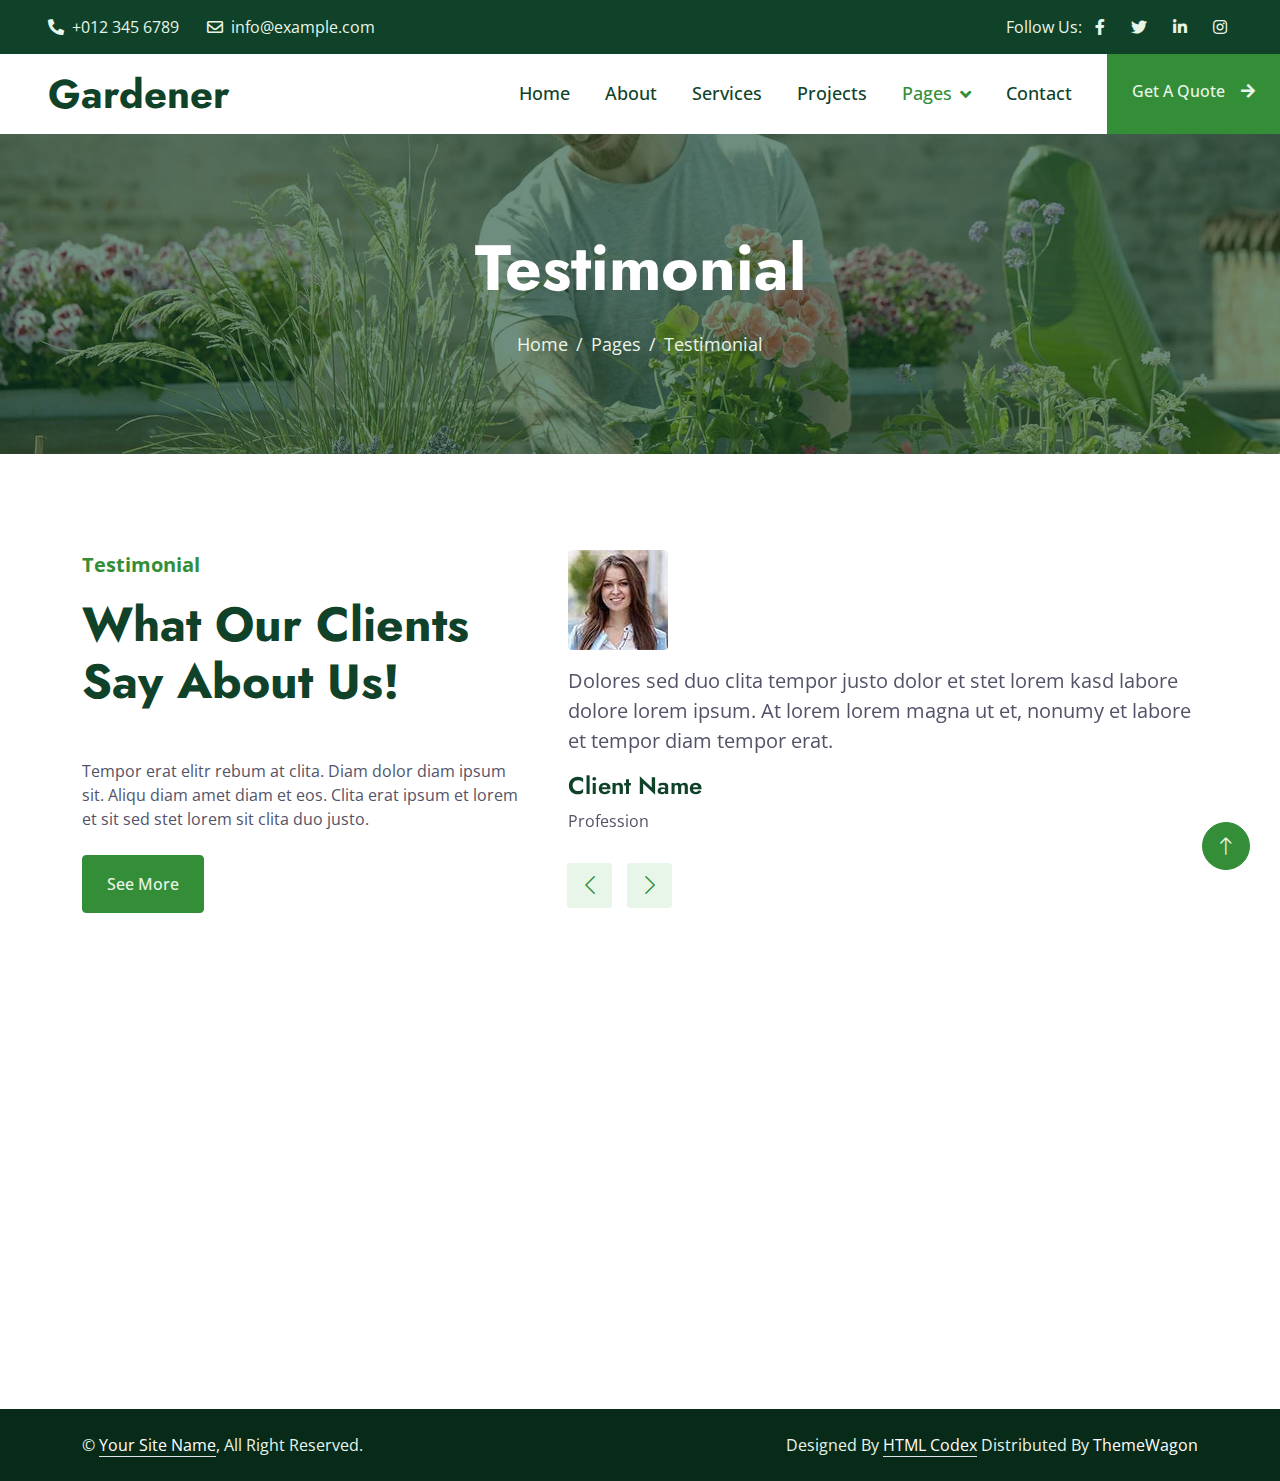
<file: testimonial.html>
<!DOCTYPE html>
<html lang="en">

<head>
    <meta charset="utf-8">
    <title>Gardener - Gardening Website Template</title>
    <meta content="width=device-width, initial-scale=1.0" name="viewport">
    <meta content="" name="keywords">
    <meta content="" name="description">

    <!-- Favicon -->
    <link href="img/favicon.ico" rel="icon">

    <!-- Google Web Fonts -->
    <link rel="preconnect" href="https://fonts.googleapis.com">
    <link rel="preconnect" href="https://fonts.gstatic.com" crossorigin>
    <link href="https://fonts.googleapis.com/css2?family=Jost:wght@500;600;700&family=Open+Sans:wght@400;500&display=swap" rel="stylesheet">  

    <!-- Icon Font Stylesheet -->
    <link href="https://cdnjs.cloudflare.com/ajax/libs/font-awesome/5.10.0/css/all.min.css" rel="stylesheet">
    <link href="https://cdn.jsdelivr.net/npm/bootstrap-icons@1.4.1/font/bootstrap-icons.css" rel="stylesheet">

    <!-- Libraries Stylesheet -->
    <link href="lib/animate/animate.min.css" rel="stylesheet">
    <link href="lib/owlcarousel/assets/owl.carousel.min.css" rel="stylesheet">
    <link href="lib/lightbox/css/lightbox.min.css" rel="stylesheet">

    <!-- Customized Bootstrap Stylesheet -->
    <link href="css/bootstrap.min.css" rel="stylesheet">

    <!-- Template Stylesheet -->
    <link href="css/style.css" rel="stylesheet">
</head>

<body>
    <!-- Spinner Start -->
    <div id="spinner" class="show bg-white position-fixed translate-middle w-100 vh-100 top-50 start-50 d-flex align-items-center justify-content-center">
        <div class="spinner-border text-primary" role="status" style="width: 3rem; height: 3rem;"></div>
    </div>
    <!-- Spinner End -->


    <!-- Topbar Start -->
    <div class="container-fluid bg-dark text-light px-0 py-2">
        <div class="row gx-0 d-none d-lg-flex">
            <div class="col-lg-7 px-5 text-start">
                <div class="h-100 d-inline-flex align-items-center me-4">
                    <span class="fa fa-phone-alt me-2"></span>
                    <span>+012 345 6789</span>
                </div>
                <div class="h-100 d-inline-flex align-items-center">
                    <span class="far fa-envelope me-2"></span>
                    <span>info@example.com</span>
                </div>
            </div>
            <div class="col-lg-5 px-5 text-end">
                <div class="h-100 d-inline-flex align-items-center mx-n2">
                    <span>Follow Us:</span>
                    <a class="btn btn-link text-light" href=""><i class="fab fa-facebook-f"></i></a>
                    <a class="btn btn-link text-light" href=""><i class="fab fa-twitter"></i></a>
                    <a class="btn btn-link text-light" href=""><i class="fab fa-linkedin-in"></i></a>
                    <a class="btn btn-link text-light" href=""><i class="fab fa-instagram"></i></a>
                </div>
            </div>
        </div>
    </div>
    <!-- Topbar End -->


    <!-- Navbar Start -->
    <nav class="navbar navbar-expand-lg bg-white navbar-light sticky-top p-0">
        <a href="index.html" class="navbar-brand d-flex align-items-center px-4 px-lg-5">
            <h1 class="m-0">Gardener</h1>
        </a>
        <button type="button" class="navbar-toggler me-4" data-bs-toggle="collapse" data-bs-target="#navbarCollapse">
            <span class="navbar-toggler-icon"></span>
        </button>
        <div class="collapse navbar-collapse" id="navbarCollapse">
            <div class="navbar-nav ms-auto p-4 p-lg-0">
                <a href="index.html" class="nav-item nav-link">Home</a>
                <a href="about.html" class="nav-item nav-link">About</a>
                <a href="service.html" class="nav-item nav-link">Services</a>
                <a href="project.html" class="nav-item nav-link">Projects</a>
                <div class="nav-item dropdown">
                    <a href="#" class="nav-link dropdown-toggle active" data-bs-toggle="dropdown">Pages</a>
                    <div class="dropdown-menu bg-light m-0">
                        <a href="feature.html" class="dropdown-item">Features</a>
                        <a href="quote.html" class="dropdown-item">Free Quote</a>
                        <a href="team.html" class="dropdown-item">Our Team</a>
                        <a href="testimonial.html" class="dropdown-item active">Testimonial</a>
                        <a href="404.html" class="dropdown-item">404 Page</a>
                    </div>
                </div>
                <a href="contact.html" class="nav-item nav-link">Contact</a>
            </div>
            <a href="" class="btn btn-primary py-4 px-lg-4 rounded-0 d-none d-lg-block">Get A Quote<i class="fa fa-arrow-right ms-3"></i></a>
        </div>
    </nav>
    <!-- Navbar End -->


    <!-- Page Header Start -->
    <div class="container-fluid page-header py-5 mb-5 wow fadeIn" data-wow-delay="0.1s">
        <div class="container text-center py-5">
            <h1 class="display-3 text-white mb-4 animated slideInDown">Testimonial</h1>
            <nav aria-label="breadcrumb animated slideInDown">
                <ol class="breadcrumb justify-content-center mb-0">
                    <li class="breadcrumb-item"><a href="#">Home</a></li>
                    <li class="breadcrumb-item"><a href="#">Pages</a></li>
                    <li class="breadcrumb-item active" aria-current="page">Testimonial</li>
                </ol>
            </nav>
        </div>
    </div>
    <!-- Page Header End -->


    <!-- Testimonial Start -->
    <div class="container-xxl py-5">
        <div class="container">
            <div class="row g-5">
                <div class="col-lg-5 wow fadeInUp" data-wow-delay="0.1s">
                    <p class="fs-5 fw-bold text-primary">Testimonial</p>
                    <h1 class="display-5 mb-5">What Our Clients Say About Us!</h1>
                    <p class="mb-4">Tempor erat elitr rebum at clita. Diam dolor diam ipsum sit. Aliqu diam amet diam et eos. Clita erat ipsum et lorem et sit sed stet lorem sit clita duo justo.</p>
                    <a class="btn btn-primary py-3 px-4" href="">See More</a>
                </div>
                <div class="col-lg-7 wow fadeInUp" data-wow-delay="0.5s">
                    <div class="owl-carousel testimonial-carousel">
                        <div class="testimonial-item">
                            <img class="img-fluid rounded mb-3" src="img/testimonial-1.jpg" alt="">
                            <p class="fs-5">Dolores sed duo clita tempor justo dolor et stet lorem kasd labore dolore lorem ipsum. At lorem lorem magna ut et, nonumy et labore et tempor diam tempor erat.</p>
                            <h4>Client Name</h4>
                            <span>Profession</span>
                        </div>
                        <div class="testimonial-item">
                            <img class="img-fluid rounded mb-3" src="img/testimonial-2.jpg" alt="">
                            <p class="fs-5">Dolores sed duo clita tempor justo dolor et stet lorem kasd labore dolore lorem ipsum. At lorem lorem magna ut et, nonumy et labore et tempor diam tempor erat.</p>
                            <h4>Client Name</h4>
                            <span>Profession</span>
                        </div>
                    </div>
                </div>
            </div>
        </div>
    </div>
    <!-- Testimonial End -->


    <!-- Footer Start -->
    <div class="container-fluid bg-dark text-light footer mt-5 py-5 wow fadeIn" data-wow-delay="0.1s">
        <div class="container py-5">
            <div class="row g-5">
                <div class="col-lg-3 col-md-6">
                    <h4 class="text-white mb-4">Our Office</h4>
                    <p class="mb-2"><i class="fa fa-map-marker-alt me-3"></i>123 Street, New York, USA</p>
                    <p class="mb-2"><i class="fa fa-phone-alt me-3"></i>+012 345 67890</p>
                    <p class="mb-2"><i class="fa fa-envelope me-3"></i>info@example.com</p>
                    <div class="d-flex pt-2">
                        <a class="btn btn-square btn-outline-light rounded-circle me-2" href=""><i class="fab fa-twitter"></i></a>
                        <a class="btn btn-square btn-outline-light rounded-circle me-2" href=""><i class="fab fa-facebook-f"></i></a>
                        <a class="btn btn-square btn-outline-light rounded-circle me-2" href=""><i class="fab fa-youtube"></i></a>
                        <a class="btn btn-square btn-outline-light rounded-circle me-2" href=""><i class="fab fa-linkedin-in"></i></a>
                    </div>
                </div>
                <div class="col-lg-3 col-md-6">
                    <h4 class="text-white mb-4">Services</h4>
                    <a class="btn btn-link" href="">Landscaping</a>
                    <a class="btn btn-link" href="">Pruning plants</a>
                    <a class="btn btn-link" href="">Urban Gardening</a>
                    <a class="btn btn-link" href="">Garden Maintenance</a>
                    <a class="btn btn-link" href="">Green Technology</a>
                </div>
                <div class="col-lg-3 col-md-6">
                    <h4 class="text-white mb-4">Quick Links</h4>
                    <a class="btn btn-link" href="">About Us</a>
                    <a class="btn btn-link" href="">Contact Us</a>
                    <a class="btn btn-link" href="">Our Services</a>
                    <a class="btn btn-link" href="">Terms & Condition</a>
                    <a class="btn btn-link" href="">Support</a>
                </div>
                <div class="col-lg-3 col-md-6">
                    <h4 class="text-white mb-4">Newsletter</h4>
                    <p>Dolor amet sit justo amet elitr clita ipsum elitr est.</p>
                    <div class="position-relative w-100">
                        <input class="form-control bg-light border-light w-100 py-3 ps-4 pe-5" type="text" placeholder="Your email">
                        <button type="button" class="btn btn-primary py-2 position-absolute top-0 end-0 mt-2 me-2">SignUp</button>
                    </div>
                </div>
            </div>
        </div>
    </div>
    <!-- Footer End -->


    <!-- Copyright Start -->
    <div class="container-fluid copyright py-4">
        <div class="container">
            <div class="row">
                <div class="col-md-6 text-center text-md-start mb-3 mb-md-0">
                    &copy; <a class="border-bottom" href="#">Your Site Name</a>, All Right Reserved.
                </div>
                <div class="col-md-6 text-center text-md-end">
                    <!--/*** This template is free as long as you keep the footer author’s credit link/attribution link/backlink. If you'd like to use the template without the footer author’s credit link/attribution link/backlink, you can purchase the Credit Removal License from "https://htmlcodex.com/credit-removal". Thank you for your support. ***/-->
                    Designed By <a class="border-bottom" href="https://htmlcodex.com">HTML Codex</a> Distributed By <a href="https://themewagon.com">ThemeWagon</a>
                </div>
            </div>
        </div>
    </div>
    <!-- Copyright End -->


    <!-- Back to Top -->
    <a href="#" class="btn btn-lg btn-primary btn-lg-square rounded-circle back-to-top"><i class="bi bi-arrow-up"></i></a>


    <!-- JavaScript Libraries -->
    <script src="https://code.jquery.com/jquery-3.4.1.min.js"></script>
    <script src="https://cdn.jsdelivr.net/npm/bootstrap@5.0.0/dist/js/bootstrap.bundle.min.js"></script>
    <script src="lib/wow/wow.min.js"></script>
    <script src="lib/easing/easing.min.js"></script>
    <script src="lib/waypoints/waypoints.min.js"></script>
    <script src="lib/owlcarousel/owl.carousel.min.js"></script>
    <script src="lib/counterup/counterup.min.js"></script>
    <script src="lib/parallax/parallax.min.js"></script>
    <script src="lib/isotope/isotope.pkgd.min.js"></script>
    <script src="lib/lightbox/js/lightbox.min.js"></script>

    <!-- Template Javascript -->
    <script src="js/main.js"></script>
</body>

</html>
</file>
<file: css/style.css>
/********** Template CSS **********/
:root {
    --primary: #348E38;
    --secondary: #525368;
    --light: #E8F5E9;
    --dark: #0F4229;
}

.back-to-top {
    position: fixed;
    display: none;
    right: 30px;
    bottom: 30px;
    z-index: 99;
}

h1,
.h1,
h2,
.h2,
.fw-bold {
    font-weight: 700 !important;
}

h3,
.h3,
h4,
.h4,
.fw-medium {
    font-weight: 600 !important;
}

h5,
.h5,
h6,
.h6,
.fw-semi-bold {
    font-weight: 500 !important;
}


/*** Spinner ***/
#spinner {
    opacity: 0;
    visibility: hidden;
    transition: opacity .5s ease-out, visibility 0s linear .5s;
    z-index: 99999;
}

#spinner.show {
    transition: opacity .5s ease-out, visibility 0s linear 0s;
    visibility: visible;
    opacity: 1;
}


/*** Button ***/
.btn {
    transition: .5s;
    font-weight: 500;
}

.btn-primary,
.btn-outline-primary:hover {
    color: var(--light);
}

.btn-square {
    width: 38px;
    height: 38px;
}

.btn-sm-square {
    width: 32px;
    height: 32px;
}

.btn-lg-square {
    width: 48px;
    height: 48px;
}

.btn-square,
.btn-sm-square,
.btn-lg-square {
    padding: 0;
    display: flex;
    align-items: center;
    justify-content: center;
    font-weight: normal;
}


/*** Navbar ***/
.navbar.sticky-top {
    top: -100px;
    transition: .5s;
}

.navbar .navbar-brand,
.navbar a.btn {
    height: 80px
}

.navbar .navbar-nav .nav-link {
    margin-right: 35px;
    padding: 25px 0;
    color: var(--dark);
    font-size: 18px;
    font-weight: 500;
    outline: none;
}

.navbar .navbar-nav .nav-link:hover,
.navbar .navbar-nav .nav-link.active {
    color: var(--primary);
}

.navbar .dropdown-toggle::after {
    border: none;
    content: "\f107";
    font-family: "Font Awesome 5 Free";
    font-weight: 900;
    vertical-align: middle;
    margin-left: 8px;
}

@media (max-width: 991.98px) {
    .navbar .navbar-nav .nav-link  {
        margin-right: 0;
        padding: 10px 0;
    }

    .navbar .navbar-nav {
        border-top: 1px solid #EEEEEE;
    }
}

@media (min-width: 992px) {
    .navbar .nav-item .dropdown-menu {
        display: block;
        border: none;
        margin-top: 0;
        top: 150%;
        opacity: 0;
        visibility: hidden;
        transition: .5s;
    }

    .navbar .nav-item:hover .dropdown-menu {
        top: 100%;
        visibility: visible;
        transition: .5s;
        opacity: 1;
    }
}


/*** Header ***/
.carousel-caption {
    top: 0;
    left: 0;
    right: 0;
    bottom: 0;
    display: flex;
    align-items: center;
    justify-content: center;
    text-align: center;
    background: rgba(15, 66, 41, .6);
    z-index: 1;
}

.carousel-control-prev,
.carousel-control-next {
    width: 15%;
}

.carousel-control-prev-icon,
.carousel-control-next-icon {
    width: 3rem;
    height: 3rem;
    border-radius: 3rem;
    background-color: var(--primary);
    border: 10px solid var(--primary);
}

@media (max-width: 768px) {
    #header-carousel .carousel-item {
        position: relative;
        min-height: 450px;
    }
    
    #header-carousel .carousel-item img {
        position: absolute;
        width: 100%;
        height: 100%;
        object-fit: cover;
    }
}

.page-header {
    background: linear-gradient(rgba(15, 66, 41, .6), rgba(15, 66, 41, .6)), url(../img/carousel-1.jpg) center center no-repeat;
    background-size: cover;
}

.page-header .breadcrumb-item+.breadcrumb-item::before {
    color: var(--light);
}

.page-header .breadcrumb-item,
.page-header .breadcrumb-item a {
    font-size: 18px;
    color: var(--light);
}


/*** Top Feature ***/
@media (min-width: 991.98px) {
    .top-feature {
        position: relative;
        margin-top: -80px;
        z-index: 1;
    }
}


/*** Facts & Quote ***/
.facts,
.quote {
    background: rgba(15, 66, 41, .6);
}


/*** Service ***/
.service-item {
    position: relative;
    text-align: center;
}

.service-item .service-img {
    position: absolute;
    width: 100%;
    height: 100%;
    top: 0;
    left: 0;
    overflow: hidden;
    z-index: -1;
}

.service-item .service-img img {
    position: absolute;
    width: 100%;
    height: 100%;
    left: 0;
    object-fit: cover;
    transform: scale(1.2);
    transition: .3s;
    z-index: -1;
}

.service-item:hover .service-img img {
    transform: scale(1);
}

.service-item .service-text {
    background: #FFFFFF;
    box-shadow: 0 0 45px rgba(0, 0, 0, .08);
    transition: .3s;
}

.service-item:hover .service-text {
    background: rgba(15, 66, 41, .6);
}

.service-item .service-text h4,
.service-item .service-text p {
    transition: .3;
}

.service-item:hover .service-text h4 {
    color: #FFFFFF;
}

.service-item:hover .service-text p {
    color: var(--light);
}

.service-item .service-text .btn-square {
    width: 100px;
    height: 100px;
    background: transparent;
    transition: .5s;
}

.service-item:hover .service-text .btn-square {
    background: var(--light);
}

.service-item .service-text .btn {
    width: 31px;
    height: 31px;
    display: inline-flex;
    align-items: center;
    color: var(--dark);
    background: var(--light);
    white-space: nowrap;
    overflow: hidden;
    transition: .3s;
}

.service-item:hover .service-text .btn {
    width: 112px;
}


/*** Project Portfolio ***/
#portfolio-flters {
    display: inline-block;
    background: var(--light);
    padding: 10px 15px;
}

#portfolio-flters li {
    display: inline-block;
    font-weight: 500;
    color: var(--primary);
    cursor: pointer;
    transition: .5s;
    border-bottom: 2px solid transparent;
}

#portfolio-flters li:hover,
#portfolio-flters li.active {
    color: var(--dark);
    border-color: var(--dark);
}

.portfolio-inner {
    position: relative;
    overflow: hidden;
}

.portfolio-inner::before,
.portfolio-inner::after {
    position: absolute;
    content: "";
    width: 0;
    height: 100%;
    top: 0;
    left: 0;
    background: rgba(15, 66, 41, .6);
    transition: .5s;
}

.portfolio-inner::after {
    left: auto;
    right: 0;
}

.portfolio-inner:hover::before,
.portfolio-inner:hover::after {
    width: 50%;
}

.portfolio-inner .portfolio-text {
    position: absolute;
    width: 100%;
    height: 100%;
    top: 0;
    left: 0;
    display: flex;
    flex-direction: column;
    align-items: center;
    justify-content: center;
    transition: .5s;
    z-index: 3;
    opacity: 0;
}

.portfolio-inner:hover .portfolio-text {
    transition-delay: .3s;
    opacity: 1;
}

.portfolio-inner .portfolio-text .btn {
    background: var(--light);
    color: var(--primary);
}

.portfolio-inner .portfolio-text .btn:hover {
    background: var(--primary);
    color: var(--light);
}


/*** Team ***/
.team-item {
    position: relative;
    overflow: hidden;
}

.team-item .team-text {
    position: absolute;
    width: calc(100% - 45px);
    left: -100%;
    bottom: 45px;
    padding: 1.5rem;
    background: #FFFFFF;
    border-radius: 0 4px 4px 0;
    opacity: 0;
    transition: .5s;
}

.team-item:hover .team-text {
    left: 0;
    opacity: 1;
}

.team-item .team-social .btn {
    background: var(--light);
    color: var(--primary);
}

.team-item .team-social .btn:hover {
    background: var(--primary);
    color: var(--light);
}

.team-item .team-img .team-social {
    position: absolute;
    width: 100%;
    height: 100%;
    top: 0;
    left: 0;
    display: flex;
    align-items: center;
    justify-content: center;
    transition: .5s;
    z-index: 3;
    opacity: 0;
}

.team-item:hover .team-img .team-social {
    transition-delay: .3s;
    opacity: 1;
}


/*** Testimonial ***/

.testimonial-carousel .owl-item img {
    width: 100px;
    height: 100px;
}

.testimonial-carousel .owl-nav {
    margin-top: 30px;
    display: flex;
}

.testimonial-carousel .owl-nav .owl-prev,
.testimonial-carousel .owl-nav .owl-next {
    margin-right: 15px;
    width: 45px;
    height: 45px;
    display: flex;
    align-items: center;
    justify-content: center;
    color: var(--primary);
    background: var(--light);
    border-radius: 4px;
    font-size: 22px;
    transition: .5s;
}

.testimonial-carousel .owl-nav .owl-prev:hover,
.testimonial-carousel .owl-nav .owl-next:hover {
    background: var(--primary);
    color: var(--light);
}


/*** Footer ***/
.footer .btn.btn-link {
    display: block;
    margin-bottom: 5px;
    padding: 0;
    text-align: left;
    color: var(--light);
    font-weight: normal;
    text-transform: capitalize;
    transition: .3s;
}

.footer .btn.btn-link::before {
    position: relative;
    content: "\f105";
    font-family: "Font Awesome 5 Free";
    font-weight: 900;
    margin-right: 10px;
}

.footer .btn.btn-link:hover {
    color: var(--primary);
    letter-spacing: 1px;
    box-shadow: none;
}

.copyright {
    color: var(--light);
    background: #072A19;
}

.copyright a {
    color: #FFFFFF;
}

.copyright a:hover {
    color: var(--primary);
}
</file>
